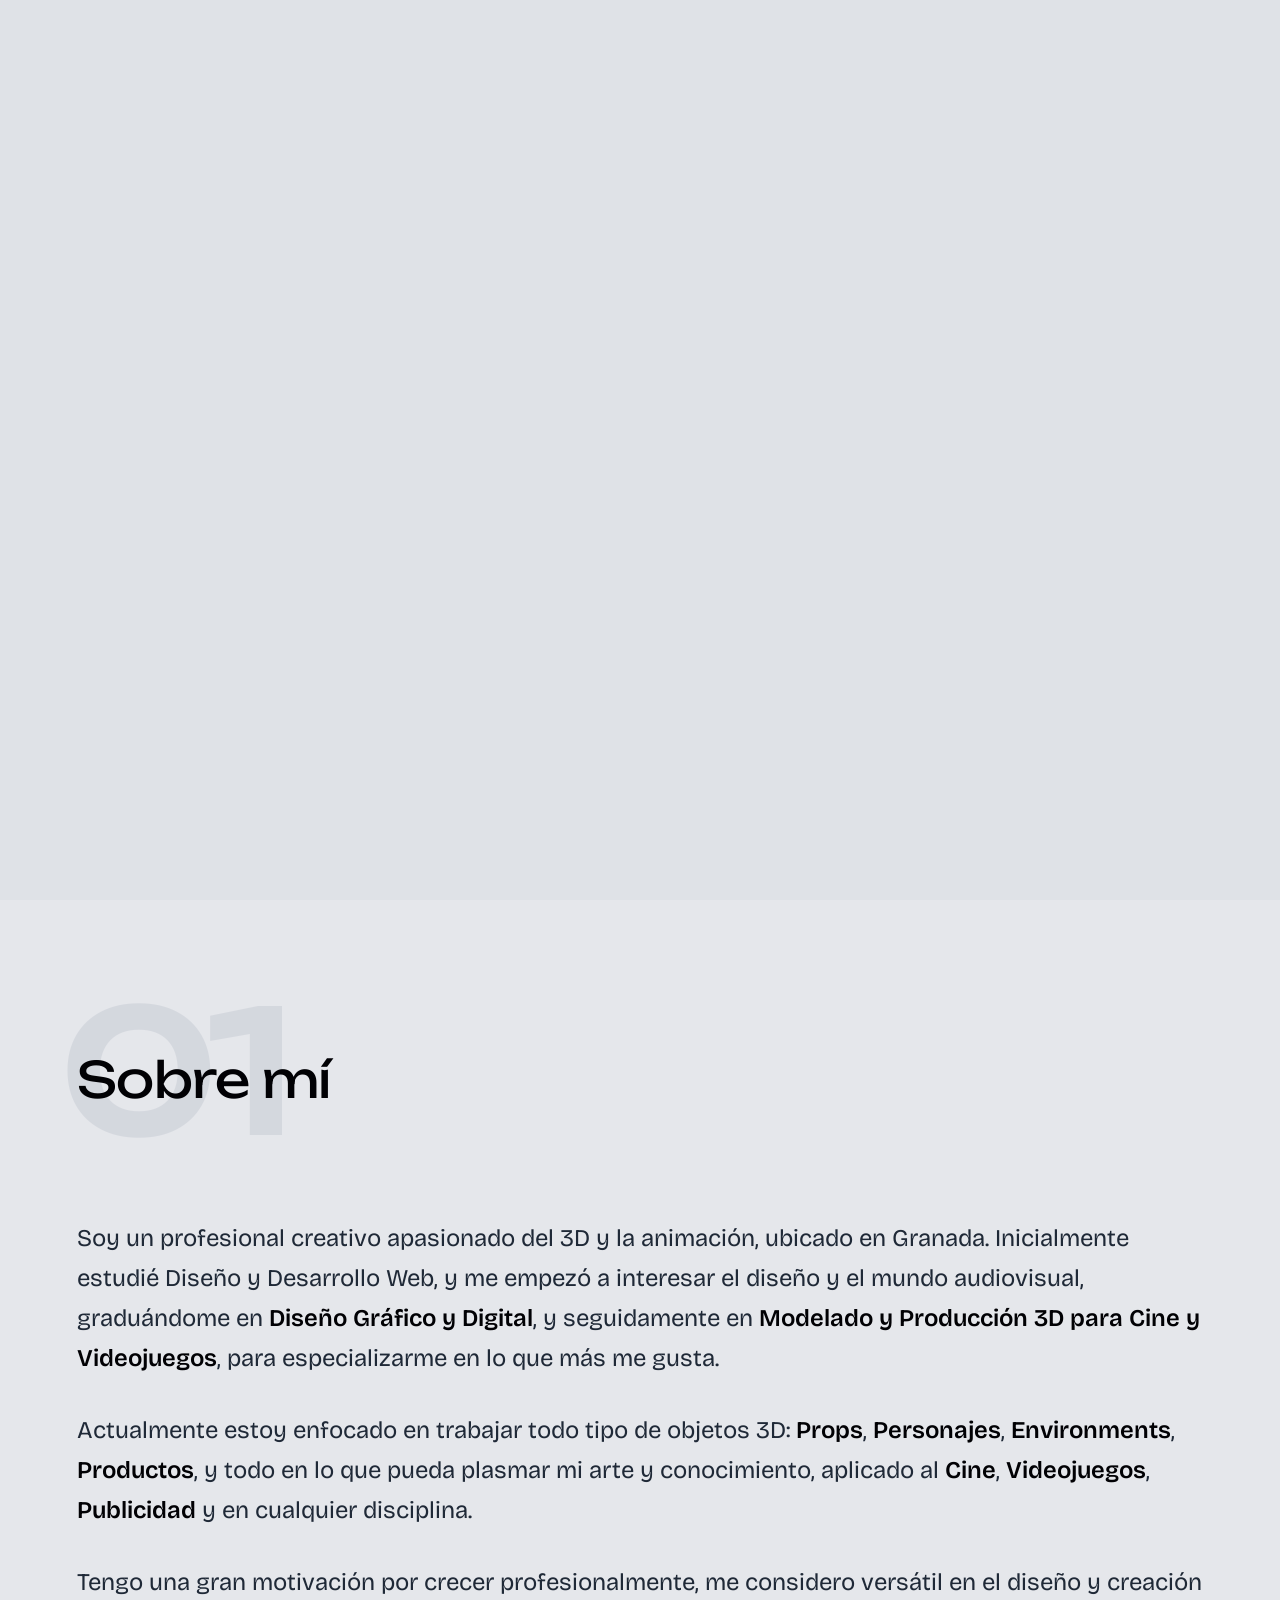
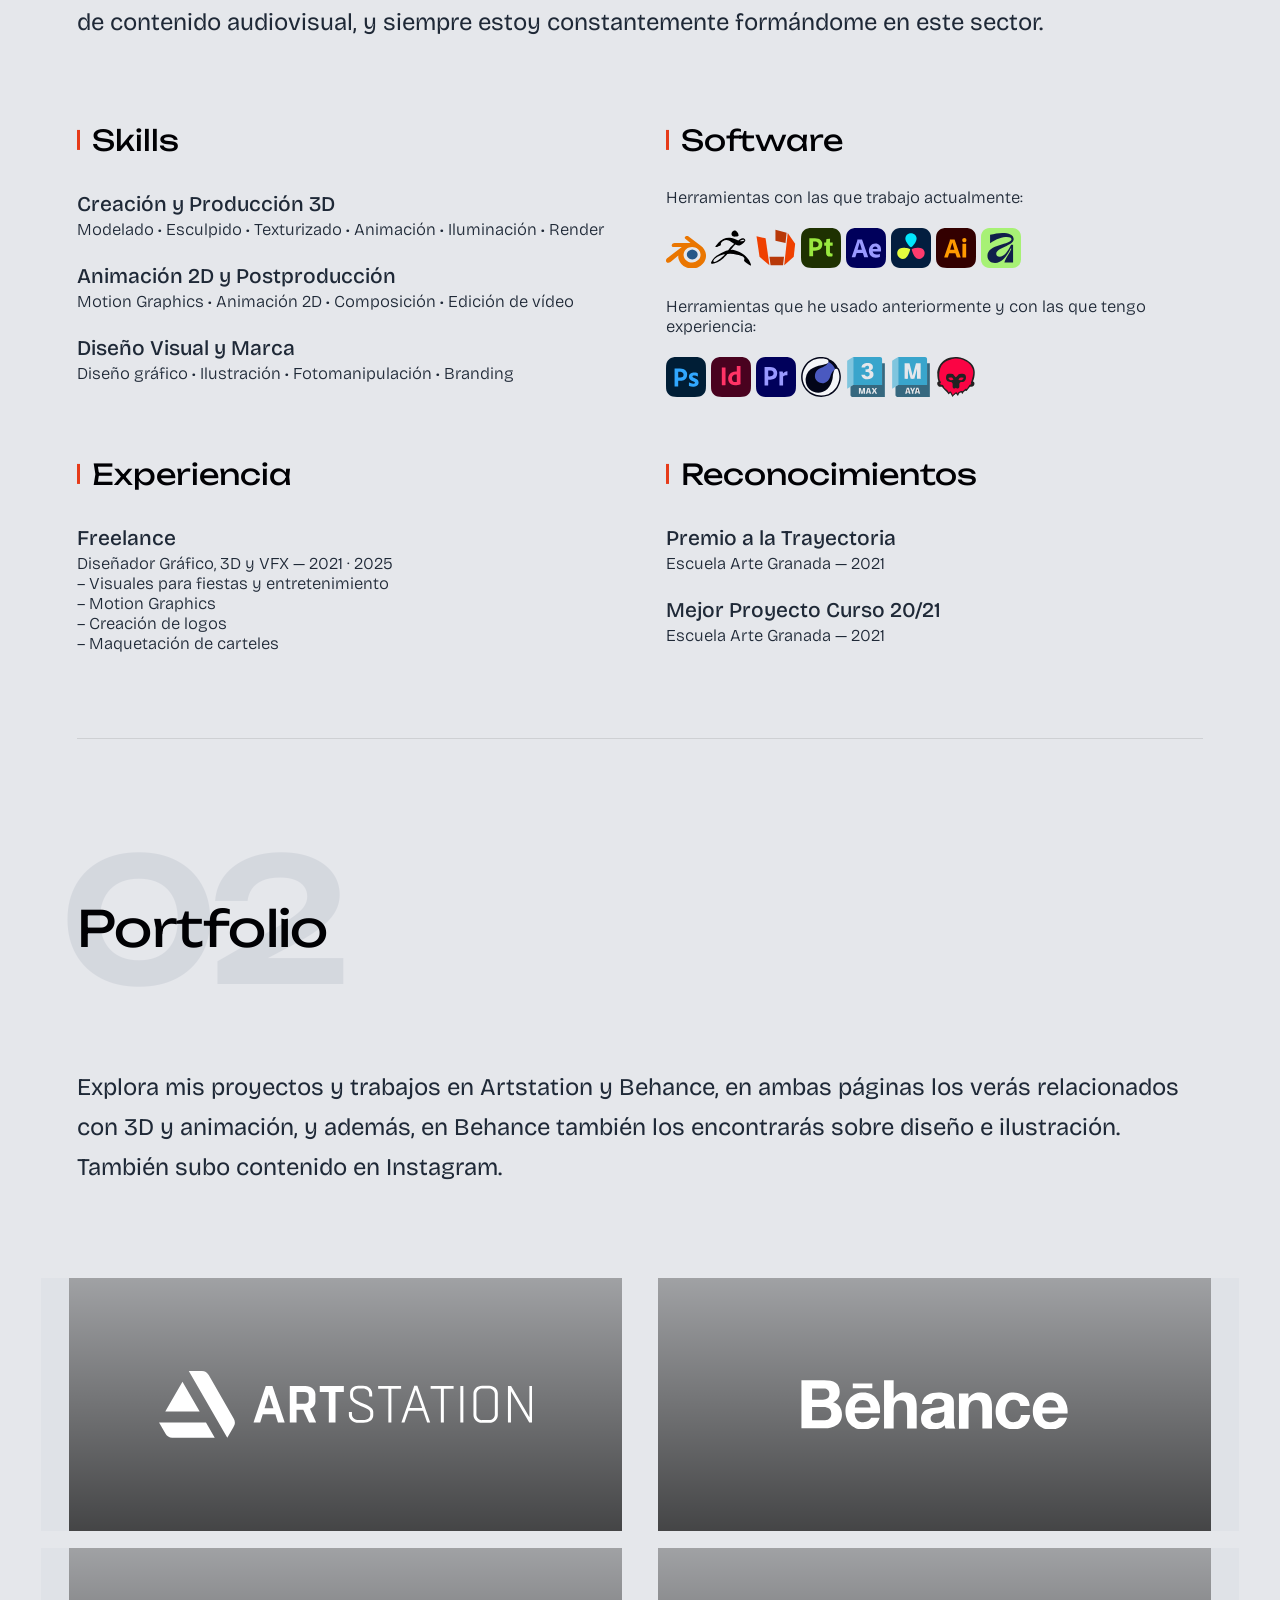
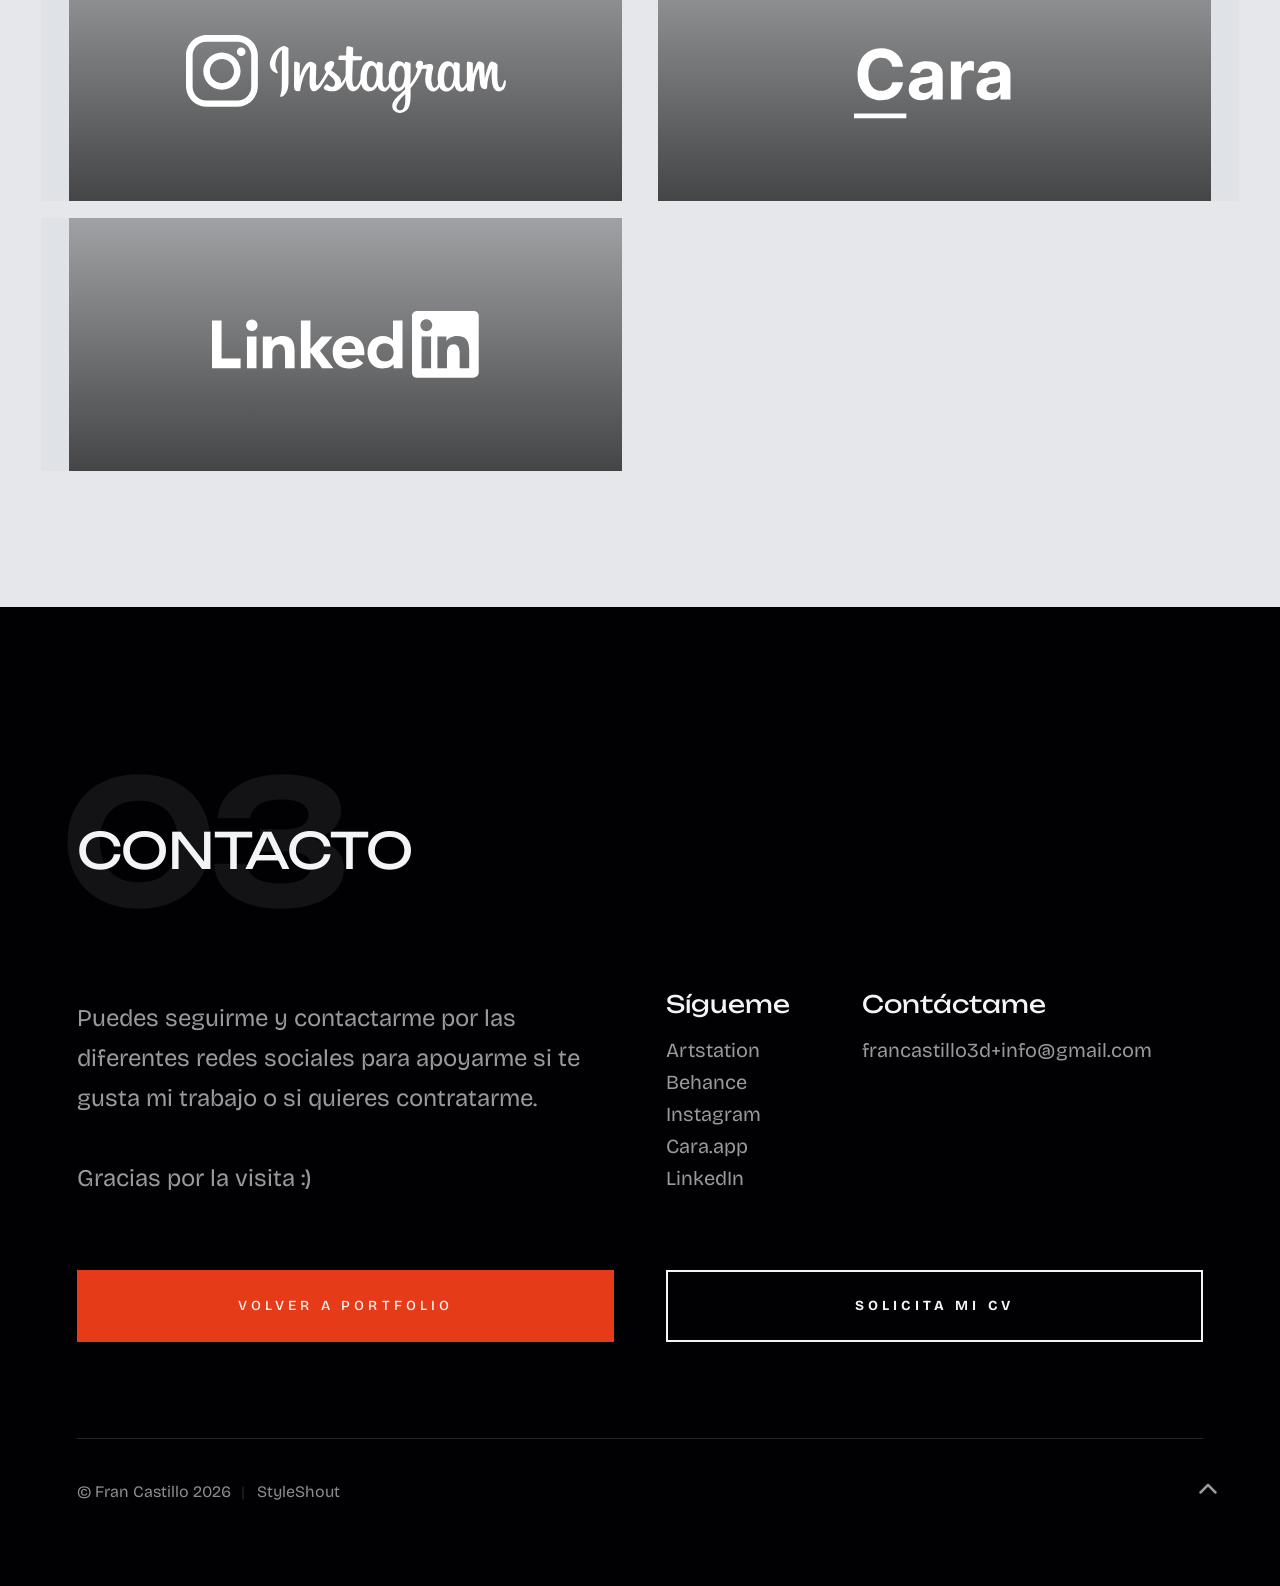
<file: index.html>
<!DOCTYPE html>
<html lang="es" class="no-js" >
<head>

    <!--- basic page needs
    ================================================== -->
    <meta charset="utf-8">
    <meta name="viewport" content="width=device-width, initial-scale=1">
    <title>Fran Castillo - Artista Digital</title>

    <script>
        document.documentElement.classList.remove('no-js');
        document.documentElement.classList.add('js');
    </script>

    <!-- CSS
    ================================================== -->
    <link rel="stylesheet" href="css/vendor.css">
    <link rel="stylesheet" href="css/styles.css">

    <!-- favicons
    ================================================== -->
    <link rel="icon" type="image/x-icon" href="assets/icons/favicon.ico">
    <link rel="icon" type="image/png" sizes="192x192" href="assets/icons/android-chrome-192x192.png">
    <link rel="icon" type="image/png" sizes="512x512" href="assets/icons/android-chrome-512x512.png">
    <link rel="icon" type="image/png" sizes="32x32" href="assets/icons/favicon-32x32.png">
    <link rel="icon" type="image/png" sizes="16x16" href="assets/icons/favicon-16x16.png">
    <link rel="apple-touch-icon" sizes="180x180" href="assets/icons/apple-touch-icon.png">

</head>


<body id="top">

    
    <!-- preloader
    ================================================== -->
    <div id="preloader">
        <div id="loader" class="dots-fade">
            <div></div>
            <div></div>
            <div></div>
        </div>
    </div>


    <!-- page wrap
    ================================================== -->
    <div id="page" class="s-pagewrap">


        <!-- # site header 
        ================================================== -->
        <header class="s-header">
            <div class="row s-header__inner">

                <div class="s-header__block">
                    <div class="s-header__logo">
                        <a class="logo smoothscroll" href="#intro">
                            <img src="assets/media/francastillo-logo.svg" alt="Homepage">
                        </a>
                    </div>

                    <a class="s-header__menu-toggle" href="#0"><span>MENU</span></a>
                </div> <!-- end s-header__block -->

                <nav class="s-header__nav">    
                    <ul class="s-header__menu-links">
                        <li class="current"><a class="smoothscroll" href="#intro">INICIO</a></li>
                        <li><a class="smoothscroll" href="#about">SOBRE MÍ</a></li>
                        <li><a class="smoothscroll" href="#works">PORTFOLIO</a></li>
                        <li><a class="smoothscroll" href="#footer">CONTACTO</a></li>
                    </ul> <!-- s-header__menu-links -->
                    
                </nav> <!-- end s-header__nav -->

            </div> <!-- end s-header__inner -->
        </header> <!-- end s-header -->


        <!-- # intro
        ================================================== -->
        <section id="intro" class="s-intro target-section">

            <div class="row s-intro__content width-sixteen-col">
                <div class="column lg-12 s-intro__content-inner grid-block grid-16">
                    
                    <div class="s-intro__content-text">

                        <div class="s-intro__content-pretitle text-pretitle">BIENVENID&#64;</div>
                        <h1 class="s-intro__content-title">
                        Soy Fran Castillo, <br>
                        Diseñador & Artista 3D <br>
                        </h1>                            

                        <div class="s-intro__content-btns">
                            <a class="smoothscroll btn" href="#about">SOBRE MÍ</a>
                            <a class="smoothscroll btn btn--stroke" href="#footer">CONTACTA CONMIGO</a>
                        </div> <!-- s-intro__content-btns -->   

                    </div> <!-- s-intro__content-text -->                     
                    
                </div> <!-- s-intro__content-inner -->  
            </div> <!-- s-intro__content -->

            <ul class="s-intro__social social-list">
                <li>
                    <a href="https://www.artstation.com/francastillo" target="_blank" rel="noopener noreferrer">
                        <svg viewBox="0 0 512 452" version="1.1" xmlns="http://www.w3.org/2000/svg" xmlns:xlink="http://www.w3.org/1999/xlink" xml:space="preserve" xmlns:serif="http://www.serif.com/" style="fill-rule:evenodd;clip-rule:evenodd;stroke-linejoin:round;stroke-miterlimit:2;">
                            <title>Artstation</title>
                            <g id="artstation-b" transform="matrix(1.00758,0,0,1.00758,-2.01515,-32.2424)">
                                <path d="M2,377.4L45,451.7C53.713,469.019 71.513,479.994 90.9,480L376.3,480L317.1,377.4L2,377.4ZM501.8,350L335.6,59.3C326.695,42.525 309.191,32 290.2,32L201.8,32L459.1,479.6L499.8,409.1C501.7,405.9 520.8,379.4 501.8,350ZM275,304.5L159.5,104.5L44,304.5L275,304.5Z" style="fill-rule:nonzero;"/>
                            </g>
                        </svg>
                        <span class="u-screen-reader-text">Artstation</span>
                    </a>
                </li>
                <li>
                    <a href="https://www.behance.net/francastilloart" target="_blank" rel="noopener noreferrer">
                        <svg viewBox="0 0 512 322" version="1.1" xmlns="http://www.w3.org/2000/svg" xmlns:xlink="http://www.w3.org/1999/xlink" xml:space="preserve" xmlns:serif="http://www.serif.com/" style="fill-rule:evenodd;clip-rule:evenodd;stroke-linejoin:round;stroke-miterlimit:2;">
                            <title>Behance</title>
                            <g id="behance-b" transform="matrix(3.47126,0,0,3.47126,3.55271e-14,-1.11775)">
                                <path d="M42.9,0.322C47.157,0.322 51.087,0.65 54.69,1.632C58.292,2.287 61.239,3.597 63.859,5.234C66.479,6.872 68.444,9.164 69.754,12.112C71.064,15.059 71.719,18.661 71.719,22.591C71.719,27.176 70.736,31.106 68.444,34.053C66.479,37 63.204,39.62 59.274,41.585C64.842,43.223 69.099,46.17 71.719,50.1C74.339,54.03 75.976,58.942 75.976,64.509C75.976,69.094 74.994,73.024 73.356,76.299C71.719,79.574 69.099,82.521 66.152,84.486C63.204,86.451 59.602,88.088 55.672,89.071C51.742,90.053 47.812,90.708 43.883,90.708L0,90.708L0,0.322L42.9,0.322ZM40.28,37C43.883,37 46.83,36.018 49.122,34.381C51.415,32.743 52.397,29.796 52.397,26.193C52.397,24.228 52.07,22.264 51.415,20.954C50.76,19.644 49.777,18.661 48.467,17.679C47.157,17.024 45.848,16.369 44.21,16.041C42.573,15.714 40.935,15.714 38.97,15.714L19.976,15.714L19.976,37L40.28,37ZM41.263,75.644C43.228,75.644 45.193,75.316 46.83,74.989C48.467,74.661 50.105,74.006 51.415,73.024C52.725,72.041 53.707,71.059 54.69,69.422C55.345,67.784 56,65.819 56,63.527C56,58.942 54.69,55.667 52.07,53.375C49.45,51.41 45.848,50.427 41.59,50.427L19.976,50.427L19.976,75.644L41.263,75.644ZM104.468,75.316C107.088,77.936 111.018,79.246 116.257,79.246C119.86,79.246 123.135,78.264 125.754,76.626C128.373,74.661 130.011,72.696 130.667,70.731L146.713,70.731C144.094,78.591 140.164,84.158 134.924,87.761C129.684,91.036 123.462,93 115.93,93C110.69,93 106.105,92.018 101.848,90.381C97.59,88.743 94.315,86.451 91.368,83.176C88.421,80.229 86.128,76.626 84.818,72.369C83.181,68.112 82.526,63.527 82.526,58.287C82.526,53.375 83.181,48.79 84.818,44.533C86.456,40.275 88.748,36.673 91.695,33.398C94.643,30.451 98.245,27.831 102.175,26.193C106.433,24.556 110.69,23.574 115.93,23.574C121.497,23.574 126.409,24.556 130.667,26.848C134.924,29.141 138.199,31.761 140.819,35.691C143.439,39.293 145.404,43.55 146.713,48.135C147.368,52.72 147.696,57.305 147.368,62.544L99.883,62.544C99.883,67.784 101.848,72.696 104.468,75.316ZM125.099,40.93C122.807,38.638 119.205,37.328 114.947,37.328C112,37.328 109.708,37.983 107.743,38.965C105.778,39.948 104.468,41.258 103.158,42.568C101.848,43.878 101.193,45.515 100.866,47.152C100.538,48.79 100.211,50.1 100.211,51.41L129.684,51.41C129.029,46.497 127.392,43.223 125.099,40.93ZM96.28,6.544L132.959,6.544L132.959,15.386L96.28,15.386L96.28,6.544Z"/>
                            </g>
                        </svg>
                        <span class="u-screen-reader-text">Behance</span>
                    </a>
                </li>
                <li>
                    <a href="https://www.instagram.com/francastilloart/" target="_blank" rel="noopener noreferrer">
                        <svg viewBox="0 0 512 512" version="1.1" xmlns="http://www.w3.org/2000/svg" xmlns:xlink="http://www.w3.org/1999/xlink" xml:space="preserve" xmlns:serif="http://www.serif.com/" style="fill-rule:evenodd;clip-rule:evenodd;stroke-linejoin:round;stroke-miterlimit:2;">
                            <title>Instagram</title>
                            <g id="instagram-b" transform="matrix(6.82667,0,0,6.82667,-85.3333,-85.3333)">
                                <path d="M33.333,12.5C21.846,12.5 12.5,21.846 12.5,33.333L12.5,66.667C12.5,78.154 21.846,87.5 33.333,87.5L66.667,87.5C78.154,87.5 87.5,78.154 87.5,66.667L87.5,33.333C87.5,21.846 78.154,12.5 66.667,12.5L33.333,12.5ZM33.333,20.833L66.667,20.833C73.558,20.833 79.167,26.442 79.167,33.333L79.167,66.667C79.167,73.558 73.558,79.167 66.667,79.167L33.333,79.167C26.442,79.167 20.833,73.558 20.833,66.667L20.833,33.333C20.833,26.442 26.442,20.833 33.333,20.833ZM70.833,25C68.548,25 66.667,26.881 66.667,29.167C66.667,31.452 68.548,33.333 70.833,33.333C73.119,33.333 75,31.452 75,29.167C75,26.881 73.119,25 70.833,25ZM50,29.167C38.513,29.167 29.167,38.513 29.167,50C29.167,61.488 38.513,70.833 50,70.833C61.488,70.833 70.833,61.488 70.833,50C70.833,38.513 61.488,29.167 50,29.167ZM50,37.5C56.892,37.5 62.5,43.108 62.5,50C62.5,56.892 56.892,62.5 50,62.5C43.108,62.5 37.5,56.892 37.5,50C37.5,43.108 43.108,37.5 50,37.5Z" style="fill-rule:nonzero;"/>
                            </g>
                        </svg>
                        <span class="u-screen-reader-text">Instagram</span>
                    </a>
                </li>
                <li>
                    <a href="https://cara.app/francastillo" target="_blank" rel="noopener noreferrer">
                        <svg viewBox="0 0 512 512" version="1.1" xmlns="http://www.w3.org/2000/svg" xmlns:xlink="http://www.w3.org/1999/xlink" xml:space="preserve" xmlns:serif="http://www.serif.com/" style="fill-rule:evenodd;clip-rule:evenodd;stroke-linejoin:round;stroke-miterlimit:2;">
                            <title>Cara</title>
                            <path id="cara-s" d="M408.233,0C465.542,0 512,46.458 512,103.767L512,408.233C512,465.542 465.542,512 408.233,512L103.767,512C46.458,512 0,465.542 0,408.233L0,103.767C0,46.458 46.458,0 103.767,0L408.233,0ZM336.928,206.273L380.271,147.956C311.433,93.335 206.289,96.756 145.761,164.939C125.701,187.535 112.804,217.015 111.315,252.774C109.244,302.525 131.591,348.601 166.429,373.333C232.326,420.112 321.044,408.824 384.282,364.477L345.538,302.72C299.036,338.888 213.657,335.441 207.757,263.106C201.855,190.773 281.815,170.105 336.928,206.273Z"/>
                        </svg>
                        <span class="u-screen-reader-text">Cara</span>
                    </a>
                </li>
                <li>
                    <a href="https://www.linkedin.com/in/francastillo7" target="_blank" rel="noopener noreferrer">
                        <svg viewBox="0 0 512 512" version="1.1" xmlns="http://www.w3.org/2000/svg" xmlns:xlink="http://www.w3.org/1999/xlink" xml:space="preserve" xmlns:serif="http://www.serif.com/" style="fill-rule:evenodd;clip-rule:evenodd;stroke-linejoin:round;stroke-miterlimit:2;">
                            <title>LinkedIn</title>
                            <g id="linkedin-b" transform="matrix(1.14286,0,0,1.14286,2.13163e-14,-5.68434e-14)">
                                <path d="M100.3,448L7.4,448L7.4,148.9L100.3,148.9L100.3,448ZM53.8,108.1C24.1,108.1 0,83.5 0,53.8C-0,24.286 24.286,0 53.8,0C83.314,-0 107.6,24.286 107.6,53.8C107.6,83.5 83.5,108.1 53.8,108.1ZM448,448L355.2,448L355.2,302.4C355.2,267.7 354.5,223.2 306.9,223.2C258.6,223.2 251.2,260.9 251.2,299.9L251.2,448L158.4,448L158.4,148.9L247.5,148.9L247.5,189.7L248.8,189.7C261.2,166.2 291.5,141.4 336.7,141.4C430.7,141.4 448,203.3 448,283.7L448,448Z" style="fill-rule:nonzero;"/>
                            </g>
                        </svg>
                        <span class="u-screen-reader-text">LinkedIn</span>
                    </a>
                </li>
            </ul> <!-- end s-intro__social -->

            <div class="s-intro__content-media">
                <img src="assets/media/francastillo-intro-bg.webp" srcset="assets/media/francastillo-intro-bg.webp 1x, assets/media/francastillo-intro-bg.webp 2x" alt="">
                <!--<video autoplay loop muted playsinline loading="lazy"><source src="" type="video/mp4"></video>-->
            </div> <!-- s-intro__content-media -->                

            <div class="s-intro__btn-download">
                <a class="smoothscroll btn btn--stroke" href="#works">MIS TRABAJOS</a>
            </div> <!-- end s-intro__btn-download -->
            
            <div class="s-intro__scroll-down">
                <a href="#about" class="smoothscroll">
                    <div class="scroll-icon">
                        <svg xmlns="http://www.w3.org/2000/svg" viewBox="0 0 512 512"><path d="M233.4 406.6c12.5 12.5 32.8 12.5 45.3 0l192-192c12.5-12.5 12.5-32.8 0-45.3s-32.8-12.5-45.3 0L256 338.7 86.6 169.4c-12.5-12.5-32.8-12.5-45.3 0s-12.5 32.8 0 45.3l192 192z"/></svg>
                    </div>
                    <span class="scroll-text u-screen-reader-text">DESPLAZAR</span>
                </a>
            </div> <!-- s-intro__scroll-down -->

        </section> <!-- end s-intro -->


        <!-- # about
        ================================================== -->
        <section id="about" class="s-about target-section">

            <div class="row s-about__content">
                <div class="column xl-12">    
                    
                    <div class="section-header" data-num="01">
                        <h2 class="text-display-title">Sobre mí</h2>
                    </div> <!-- end section-header -->

                    <p class="attention-getter">
                    Soy un profesional creativo apasionado del 3D y la animación, ubicado en Granada. Inicialmente estudié Diseño y Desarrollo Web, y me empezó a interesar el diseño y el mundo audiovisual, graduándome en <strong>Diseño Gráfico y Digital</strong>, y seguidamente en <strong>Modelado y Producción 3D para Cine y Videojuegos</strong>, para especializarme en lo que más me gusta.
                    </p>

                    <p class="attention-getter">
                    Actualmente estoy enfocado en trabajar todo tipo de objetos 3D: <strong>Props</strong>, <strong>Personajes</strong>, <strong>Environments</strong>, <strong>Productos</strong>, y todo en lo que pueda plasmar mi arte y conocimiento, aplicado al <strong>Cine</strong>, <strong>Videojuegos</strong>, <strong>Publicidad</strong> y en cualquier disciplina.
                    </p>

                    <p class="attention-getter">
                    Tengo una gran motivación por crecer profesionalmente, me considero versátil en el diseño y creación de contenido audiovisual, y siempre estoy constantemente formándome en este sector.
                    </p>

                    <hr style="margin: 0;border: none; height: 50px; background-color: transparent;">

                    <!--DIV SKILLS Y SOFTWARE-->
                    <div class="grid-list-items s-about__blocks">

                        <div class="grid-list-items__item s-about__block">
                            <h4 class="s-about__block-title">Skills</h4>
                            <ul class="s-about__list">
                                <li>
                                    Creación y Producción 3D
                                    <span>Modelado &#8226; Esculpido &#8226; Texturizado &#8226; Animación &#8226; Iluminación &#8226; Render</span>
                                </li>
                                <li>
                                    Animación 2D y Postproducción
                                    <span>Motion Graphics &#8226; Animación 2D &#8226; Composición &#8226; Edición de vídeo</span>
                                </li>
                                <li>
                                    Diseño Visual y Marca
                                    <span>Diseño gráfico &#8226; Ilustración &#8226; Fotomanipulación &#8226; Branding</span>
                                </li>
                                
                            </ul>
                        </div> <!--end s-about__block -->

                        <div class="grid-list-items__item s-about__block">
                            <h4 class="s-about__block-title">Software</h4>
                            <ul class="s-about__list">
                                <li>
                                    <span>Herramientas con las que trabajo actualmente:</span>
                                </li>
                                <li>
                                    <!-- BLENDER SVG -->
                                    <a href="https://www.blender.org/" target="_blank" rel="noopener noreferrer" style="cursor: help;">
                                        <svg  width="40px" id="Layer_1" data-name="Layer 1" xmlns="http://www.w3.org/2000/svg" viewBox="0 0 499.77 405.98"><title>Blender — The GOAT 𓃵</title><defs>
                                        <style>
                                            .cls-1{fill:var(--color-svg-light);transition: all 0.3s;}
                                            svg:hover .cls-2, svg:hover .cls-3{fill:var(--color-svg-dark);transition: all 0.3s;}
                                            .cls-2{fill:#265787;transition: all 0.3s;}
                                            .cls-3{fill:#ea7600;transition: all 0.3s;}
                                        </style></defs>
                                        <path class="cls-1" d="M196.49,225.35c1.82-32.49,17.73-61.11,41.73-81.4,23.54-19.92,55.22-32.1,89.78-32.1S394.21,124,417.77,144c24,20.29,39.89,48.91,41.73,81.37,1.82,33.38-11.6,64.39-35.14,87.37-24,23.38-58.13,38.06-96.36,38.06s-72.43-14.68-96.41-38.06C208,289.71,194.66,258.7,196.49,225.35Z"/>
                                        <path class="cls-2" d="M260.53,228.27c.93-16.67,9.1-31.36,21.41-41.77a72.65,72.65,0,0,1,92.13,0c12.3,10.41,20.47,25.1,21.41,41.75.93,17.13-6,33-18,44.83-12.31,12-29.83,19.53-49.44,19.53s-37.16-7.53-49.47-19.53C266.45,261.29,259.59,245.38,260.53,228.27Z"/>
                                        <path class="cls-3" d="M153.08,262c.11,6.52,2.19,19.2,5.31,29.1a153.58,153.58,0,0,0,33.16,57.42,171.34,171.34,0,0,0,58,41.67A189.71,189.71,0,0,0,402,389.88,172.65,172.65,0,0,0,460,348a154.79,154.79,0,0,0,33.15-57.53,145.39,145.39,0,0,0,6.24-32.11,146.87,146.87,0,0,0-1-31.9,148.49,148.49,0,0,0-21.15-57.87,161.49,161.49,0,0,0-38.58-42.53l0,0L282.5,6.2c-.14-.11-.26-.22-.41-.32-10.24-7.86-27.47-7.83-38.73,0s-12.69,21.14-2.56,29.46l0,0,65.11,53-198.46.21h-.27C90.74,88.61,75,99.37,71.85,113c-3.21,13.86,7.93,25.36,25,25.42l0,.06,100.6-.19L17.9,276l-.69.51C.28,289.52-5.2,311.08,5.47,324.73c10.82,13.87,33.84,13.9,51,.08l98-80.18A152.15,152.15,0,0,0,153.08,262ZM404.82,298.2c-20.18,20.56-48.44,32.22-79,32.28s-58.89-11.5-79.07-32a93.92,93.92,0,0,1-21.58-33.78,87.69,87.69,0,0,1-5-37.74A89.11,89.11,0,0,1,231,191.39a98,98,0,0,1,24-28.55c19.62-16,44.6-24.65,70.73-24.68s51.12,8.54,70.76,24.48a97.5,97.5,0,0,1,24,28.46,89.19,89.19,0,0,1,10.86,35.52,87.81,87.81,0,0,1-5,37.72A94.33,94.33,0,0,1,404.82,298.2Z"/></svg>
                                    </a>

                                    <!-- ZBRUSH SVG -->
                                    <a href="https://www.maxon.net/zbrush" target="_blank" rel="noopener noreferrer" style="cursor: help;">
                                        <svg width="40px"  viewBox="0 0 280 280" version="1.1" xmlns="http://www.w3.org/2000/svg" xmlns:xlink="http://www.w3.org/1999/xlink" xml:space="preserve" xmlns:serif="http://www.serif.com/" style="fill-rule:evenodd;clip-rule:evenodd;stroke-linejoin:round;stroke-miterlimit:2;"><title>ZBrush — Esculpido digital</title>
                                        <style>
                                            .cls-zbrush{fill:black;transition: all 0.3s;}
                                            svg:hover .cls-zbrush{fill:var(--color-svg-dark);transition: all 0.3s;}
                                        </style>
                                        <g transform="matrix(0.350686,0,0,0.350686,-0.274326,-0.274148)">
                                        <path class="cls-zbrush" d="M410.891,130.092C407.842,114.83 411.734,99.009 422.289,82.628C434.772,62.916 449.48,52.098 466.414,49.872C488.345,47.377 508.605,59.03 527.48,84.294C544.967,107.884 552.744,130.092 550.802,150.356C550.517,162.569 532.484,170.061 496.673,172.556C468.633,174.783 448.373,172.003 435.316,163.952C421.72,155.908 413.669,144.531 410.891,130.092ZM797.838,747.709C795.897,751.862 788.97,751.311 777.02,746.038C756.761,736.325 734.278,721.609 709.02,701.62C680.98,679.42 664.597,661.933 660.159,649.159C659.33,646.105 659.612,642.227 661.272,637.23L666.553,623.067C670.155,610.025 665.433,596.983 652.391,583.925C646.012,577.545 637.406,571.444 626.852,565.608C602.155,552.566 566.62,541.466 519.711,532.577C471.127,523.419 424.783,518.145 380.644,517.039L327.07,519.817C312.914,536.191 299.319,551.453 286.262,565.608C275.162,577.269 264.345,588.094 253.791,598.088C211.323,636.117 169.97,664.987 129.439,684.969C74.198,711.897 32.839,719.667 4.803,707.73C1.195,705.234 0.083,701.073 1.195,695.239L6.192,679.695C25.345,638.059 56.711,600.03 99.737,565.606C103.345,562.559 107.23,559.78 110.837,557.009C144.981,531.745 191.056,505.1 249.075,477.619C287.097,461.245 318.47,450.42 342.897,445.147L365.934,413.22C375.092,401.844 384.803,391.019 394.522,380.741C415.339,358.256 436.705,337.445 459.203,318.845C461.139,318.009 461.422,316.903 460.302,315.514C448.927,309.134 430.331,297.189 405.077,279.703C383.414,264.995 366.487,254.723 354.266,249.166C315.967,231.962 276.825,236.959 236.584,264.159C212.428,280.256 199.384,298.027 197.997,317.456L196.606,341.33C197.997,347.986 176.625,359.092 132.769,374.636C124.717,377.133 118.055,379.352 112.503,380.739C102.784,382.681 96.122,382.966 92.797,381.292L91.684,380.739L88.636,378.797C84.745,371.028 103.069,344.377 143.317,298.578C146.095,295.467 148.902,292.447 151.723,289.469L151.817,289.348L151.909,289.286C224.778,212.637 310.719,182.973 409.508,200.595C436.706,205.316 481.689,221.967 544.697,250.284C551.623,243.339 563.573,235.017 579.948,225.575C600.767,213.645 617.97,207.252 631.02,206.983C659.616,206.7 677.648,217.523 685.148,240.009C689.586,253.619 679.591,272.772 654.895,297.473C629.362,323.566 605.206,339.941 582.445,346.595C553.85,355.208 522.761,350.209 489.73,332.172C475.028,343.548 458.37,359.93 440.323,380.741C439.494,381.577 438.658,382.683 437.828,383.519L395.086,434.597L394.527,438.198L423.95,437.094C445.045,437.653 466.417,441.253 488.348,448.194C548.033,467.347 597.992,490.936 638.233,518.98C657.386,532.575 676,548.127 693.478,565.606C711.519,583.923 729.005,604.466 745.38,626.95C759.827,646.947 772.033,667.198 782.297,687.464C796.733,715.784 801.998,735.766 797.838,747.709ZM579.113,261.389C584.386,265.55 596.875,267.222 617.142,266.386C639.619,265.55 654.894,261.113 663.492,252.506C667.661,248.339 667.661,244.178 662.939,240.294C657.666,235.573 647.953,234.467 634.075,236.403C622.138,238.345 609.366,242.506 595.492,248.9C581.891,255.28 576.334,259.447 579.113,261.389ZM276.273,527.303L269.888,526.475C250.734,530.366 232.97,534.803 216.597,539.808C193.561,547.294 172.181,555.898 152.477,565.609C136.655,573.109 121.939,581.439 108.344,590.314C65.034,618.348 45.052,645.561 48.659,671.922L52.827,676.642C64.203,684.142 86.688,678.306 119.995,659.155C165.248,632.794 205.766,601.703 241.577,565.609C253.514,553.395 265.167,540.63 276.273,527.303Z" style="fill-rule:nonzero;"/></g></svg>
                                    </a>

                                    <!-- RIZOM SVG -->
                                    <a href="https://www.rizom-lab.com/" target="_blank" rel="noopener noreferrer" style="cursor: help;">
                                        <svg width="40px"  viewBox="0 0 280 280" version="1.1" xmlns="http://www.w3.org/2000/svg" xmlns:xlink="http://www.w3.org/1999/xlink" xml:space="preserve" xmlns:serif="http://www.serif.com/" style="fill-rule:evenodd;clip-rule:evenodd;stroke-linejoin:round;stroke-miterlimit:2;"><title>RizomUV — Mapeado UV</title>
                                        <style>
                                            svg:hover .cls-1-rizom, svg:hover .cls-2-rizom, svg:hover .cls-3-rizom, svg:hover .cls-4-rizom{fill:var(--color-svg-dark);transition: all 0.3s;}
                                            .cls-1-rizom, .cls-4-rizom{fill:rgb(239,64,0);transition: all 0.3s;}
                                            .cls-2-rizom, .cls-3-rizom{fill:rgb(184,56,8);transition: all 0.3s;}
                                        </style>
                                        <g>
                                        <path class="cls-1-rizom" d="M3.505,57.29L24.748,201.304L93.995,261.52L67.065,72.009L3.505,57.29Z"/>
                                        <path class="cls-2-rizom" d="M93.995,201.806L196.026,201.806L189.168,261.52L102.024,261.52L93.995,201.806Z"/>
                                        <path class="cls-3-rizom" d="M135.978,11.627L135.978,88.401L206.564,104.459L214.09,34.04L135.978,11.627Z"/>
                                        <path class="cls-4-rizom" d="M222.119,34.542L197.396,261.52L264.27,201.806L274.138,110.146L222.119,34.542Z"/></g></svg>
                                    </a>

                                    <!-- PAINTER SVG -->
                                    <a href="https://www.adobe.com/es/products/substance3d/apps/painter.html" target="_blank" rel="noopener noreferrer" style="cursor: help;">
                                        <svg width="40px"  viewBox="0 0 280 280" version="1.1" xmlns="http://www.w3.org/2000/svg" xmlns:xlink="http://www.w3.org/1999/xlink" xml:space="preserve" xmlns:serif="http://www.serif.com/" style="fill-rule:evenodd;clip-rule:evenodd;stroke-linejoin:round;stroke-miterlimit:2;"><title>Substance 3D Painter — Bake y texturizado</title>
                                        <style>
                                            svg:hover .cls-1-painter {fill:var(--color-svg-dark);transition: all 0.3s;}
                                            svg:hover .cls-2-painter, svg:hover .cls-3-painter {fill:var(--color-svg-light);transition: all 0.3s;}
                                            .cls-1-painter {fill:#1e3101;transition: all 0.3s;}
                                            .cls-2-painter, .cls-3-painter{fill:#99e83f;transition: all 0.3s;}
                                        </style>
                                        <g transform="matrix(0.769996,0,0,0.769996,32.5677,32.2006)"><g transform="matrix(0.519483,0,0,0.519483,-68.2703,-67.7933)">
                                        <path class="cls-1-painter" d="M50,303.333C50,214.658 50,170.321 67.257,136.451C82.437,106.659 106.659,82.437 136.451,67.257C170.321,50 214.658,50 303.333,50L496.668,50C585.343,50 629.68,50 663.547,67.257C693.34,82.437 717.563,106.659 732.742,136.451C750,170.321 750,214.658 750,303.333L750,496.668C750,585.343 750,629.68 732.742,663.547C717.563,693.34 693.34,717.563 663.547,732.742C629.68,750 585.343,750 496.668,750L303.333,750C214.658,750 170.321,750 136.451,732.742C106.659,717.563 82.437,693.34 67.257,663.547C50,629.68 50,585.343 50,496.668L50,303.333Z" style="fill-rule:nonzero;"/></g><g transform="matrix(0.727771,0,0,0.727771,-47.3917,-41.5898)">
                                        <path class="cls-2-painter" d="M110.85,350.39L110.85,130.71C110.85,129.11 111.53,128.31 112.91,128.31C116.57,128.31 120.923,128.253 125.97,128.14C131.017,128.027 136.46,127.91 142.3,127.79L160.87,127.45C167.403,127.33 173.877,127.27 180.29,127.27C197.71,127.27 212.377,129.45 224.29,133.81C235.046,137.441 244.856,143.431 253,151.34C259.904,158.194 265.241,166.465 268.64,175.58C271.859,184.449 273.49,193.815 273.46,203.25C273.46,221.59 269.22,236.717 260.74,248.63C252.205,260.603 240.204,269.678 226.36,274.63C210.93,280.181 194.627,282.918 178.23,282.71C173.183,282.71 169.63,282.65 167.57,282.53C165.51,282.42 162.41,282.36 158.29,282.36L158.29,350.09C158.497,351.573 157.452,352.965 155.97,353.18C155.715,353.22 155.455,353.22 155.2,353.18L113.25,353.18C111.65,353.14 110.85,352.23 110.85,350.39ZM158.29,169.56L158.29,240.73C161.263,240.963 164.013,241.077 166.54,241.07L177.88,241.07C186.201,241.19 194.491,240.03 202.46,237.63C209.271,235.607 215.36,231.671 220,226.29C224.467,221.023 226.7,213.69 226.7,204.29C226.873,197.642 225.138,191.082 221.7,185.39C218.073,179.877 212.834,175.613 206.7,173.18C198.71,170.079 190.176,168.62 181.61,168.89C176.11,168.89 171.24,168.947 167,169.06C162.76,169.173 159.837,169.343 158.23,169.57L158.29,169.56Z" style="fill-rule:nonzero;"/></g><g transform="matrix(0.727771,0,0,0.727771,-47.3917,-41.5898)">
                                        <path class="cls-3-painter" d="M401,319.11L401,347.3C401,349.82 400.083,351.31 398.25,351.77C393.737,353.18 389.146,354.329 384.5,355.21C379.055,356.18 373.531,356.638 368,356.58C353.1,356.58 341.413,352.683 332.94,344.89C324.467,337.097 320.227,324.607 320.22,307.42L320.22,222.16L299.92,222.16C298.09,222.16 297.17,221.16 297.17,219.07L297.17,185C297.17,183.17 298.17,182.25 300.27,182.25L320.55,182.25C320.777,178.357 321.063,173.83 321.41,168.67C321.76,163.52 322.21,158.36 322.79,153.2C323.37,148.04 323.87,143.86 324.33,140.66C324.549,139.976 324.888,139.336 325.33,138.77C325.776,138.211 326.373,137.79 327.05,137.56L368,132.44C368.622,132.256 369.288,132.287 369.89,132.53C370.35,132.76 370.41,133.36 370.41,134.53C369.95,139.803 369.617,146.967 369.41,156.02C369.203,165.073 368.973,173.837 368.72,182.31L400.72,182.31C402.1,182.31 402.79,183.23 402.79,185.06L402.79,219.79C402.959,220.916 402.191,221.988 401.07,222.19L368.34,222.19L368.34,295.76C368.34,303.56 369.673,309.12 372.34,312.44C375.007,315.76 379.877,317.427 386.95,317.44C389.01,317.44 390.95,317.39 392.8,317.27C394.65,317.15 396.46,316.98 398.3,316.75C398.923,316.52 399.618,316.582 400.19,316.92C400.814,317.464 401.119,318.291 401,319.11Z" style="fill-rule:nonzero;"/></g></g></svg>
                                    </a>
                                    
                                    <!-- UNREAL SVG 
                                    <a href="https://www.unrealengine.com/" target="_blank" rel="noopener noreferrer" style="cursor: help;">
                                        <svg width="40px"  viewBox="0 0 280 280" version="1.1" xmlns="http://www.w3.org/2000/svg" xmlns:xlink="http://www.w3.org/1999/xlink" xml:space="preserve" xmlns:serif="http://www.serif.com/" style="fill-rule:evenodd;clip-rule:evenodd;stroke-linejoin:round;stroke-miterlimit:2;"><title>Unreal Engine — Motor en tiempo real</title>
                                        <style>
                                            svg:hover .cls-1-unreal {fill:var(--color-svg-dark);transition: all 0.3s;}
                                            .cls-1-unreal {fill:black;transition: all 0.3s;}
                                        </style>
                                        <g transform="matrix(0.21875,0,0,0.21875,0,0)">
                                        <path class="cls-1-unreal" d="M640,1280C993.46,1280 1280,993.46 1280,640C1280,286.54 993.46,0 640,0C286.54,0 0,286.54 0,640C0,993.46 286.54,1280 640,1280ZM803.7,995.81C960.2,921.89 1009.26,785.38 1020.3,732.2C963.08,790.8 899.77,850.2 857.19,809.08C857.19,809.08 854.86,589.63 854.86,499.65C854.86,378.65 969.61,288.47 969.61,288.47C906.5,299.71 830.72,322.18 750.28,401.12C743.02,408.32 736.14,415.88 729.66,423.79C695.19,397.4 650.52,405.31 650.52,405.31C674.66,418.57 698.75,457.19 698.75,489.16L698.75,803.42C698.75,803.42 646.12,849.72 605.56,849.72C596.42,849.79 587.39,847.67 579.23,843.54C571.07,839.41 564.02,833.39 558.67,825.98C555.46,821.79 552.8,817.2 550.76,812.33L550.76,424.07C538.77,433.96 498.25,442.11 498.25,374.85C498.25,333.06 528.36,283.25 581.98,252.7C508.35,263.93 439.39,295.74 383.06,344.46C340.26,381.44 306.03,427.31 282.75,478.86C259.47,530.41 247.69,586.41 248.24,642.98C248.24,642.98 287.45,520.47 336.56,509.15C343.71,507.27 351.21,507.08 358.45,508.61C365.69,510.14 372.47,513.33 378.26,517.95C384.05,522.56 388.67,528.46 391.77,535.18C394.87,541.9 396.36,549.25 396.11,556.64L396.11,844.3C396.11,873.46 377.31,879.83 359.94,879.52C348.17,878.69 336.54,876.5 325.28,872.99C361.14,921.52 407.74,961.11 461.43,988.65C515.12,1016.19 574.46,1030.94 634.8,1031.75L740.85,925.15L803.7,995.81Z"/></g></svg>
                                     </a> -->

                                    <!-- AFTER EFFECTS SVG -->
                                    <a href="https://www.adobe.com/es/products/aftereffects.html" target="_blank" rel="noopener noreferrer" style="cursor: help;">
                                        <svg width="40px"  viewBox="0 0 280 280" version="1.1" xmlns="http://www.w3.org/2000/svg" xmlns:xlink="http://www.w3.org/1999/xlink" xml:space="preserve" xmlns:serif="http://www.serif.com/" style="fill-rule:evenodd;clip-rule:evenodd;stroke-linejoin:round;stroke-miterlimit:2;"><title>After Effects — Animación 2D y composición</title>
                                        <style>
                                            svg:hover .cls-1-after {fill:var(--color-svg-dark);transition: all 0.3s;}
                                            svg:hover .cls-2-after, svg:hover .cls-3-after {fill:var(--color-svg-light);transition: all 0.3s;}
                                            .cls-1-after {fill:#00005b;transition: all 0.3s;}
                                            .cls-2-after, .cls-3-after{fill:#99f;transition: all 0.3s;}
                                        </style>
                                        <g transform="matrix(0.769996,0,0,0.769996,32.5677,32.2006)"><g transform="matrix(0.519483,0,0,0.519483,-68.2702,-67.7933)">
                                        <path class="cls-1-after" d="M50,303.333C50,214.658 50,170.321 67.257,136.451C82.437,106.659 106.659,82.437 136.451,67.257C170.321,50 214.658,50 303.333,50L496.668,50C585.343,50 629.68,50 663.547,67.257C693.34,82.437 717.563,106.659 732.742,136.451C750,170.321 750,214.658 750,303.333L750,496.668C750,585.343 750,629.68 732.742,663.547C717.563,693.34 693.34,717.563 663.547,732.742C629.68,750 585.343,750 496.668,750L303.333,750C214.658,750 170.321,750 136.451,732.742C106.659,717.563 82.437,693.34 67.257,663.547C50,629.68 50,585.343 50,496.668L50,303.333Z" style="fill-rule:nonzero;"/></g><g transform="matrix(0.519483,0,0,0.519483,-68.2702,-67.7933)">
                                        <path class="cls-2-after" d="M344.733,489.095L236.26,489.095L214.19,559.548C213.577,562.16 211.171,564.01 208.555,563.882L153.614,563.882C150.481,563.882 149.385,562.117 150.327,558.585L244.242,282.315C245.182,279.428 246.121,276.603 247.061,272.907C248.289,266.48 248.918,259.95 248.939,253.403C248.67,251.468 250.34,249.754 252.225,250.03L326.89,250.03C329.078,250.03 330.328,250.833 330.645,252.438L437.242,559.065C438.18,562.28 437.24,563.885 434.425,563.882L373.378,563.882C371.238,564.125 369.193,562.658 368.683,560.51L344.733,489.095ZM253.165,429.693L327.36,429.693C315.17,388.037 301.413,346.933 290.263,304.953C277.628,348.498 265.96,388.883 253.165,429.693Z" style="fill-rule:nonzero;"/></g><g transform="matrix(0.519483,0,0,0.519483,-68.2702,-67.7933)">
                                        <path class="cls-3-after" d="M516.52,461.893C520.837,497.665 550.878,514.72 584.14,513.992C602.898,513.625 622.943,510.712 640.47,503.62C642.03,502.342 642.818,503.14 642.818,506.03L642.818,551.783C642.965,554.163 641.97,556.29 640,557.563C618.215,567.458 593.21,570.443 569.583,570.063C499.138,570.063 450.76,520.428 450.78,448.212C450.595,379.778 494.993,322.043 563.948,322.043C622.4,320.527 662.868,367.325 663.03,425.578C663.03,436.185 662.438,446.833 661.153,457.362C660.903,459.532 659.055,461.217 656.925,461.217C610.243,461.217 563.333,461.893 516.52,461.893ZM516.52,418.018C542.538,418.018 568.705,418.938 594.705,417.777C598.613,417.378 601.515,416.635 601.515,412.573C600.973,390.977 582.747,373.215 561.6,374.043C536.05,372.458 519.698,394.028 516.52,418.018Z" style="fill-rule:nonzero;"/></g></g></svg>
                                    </a>

                                    <!-- DAVINCI SVG -->
                                    <a href="https://www.blackmagicdesign.com/es/products/davinciresolve" target="_blank" rel="noopener noreferrer" style="cursor: help;">
                                        <svg width="40px"  viewBox="0 0 280 280" version="1.1" xmlns="http://www.w3.org/2000/svg" xmlns:xlink="http://www.w3.org/1999/xlink" xml:space="preserve" xmlns:serif="http://www.serif.com/" style="fill-rule:evenodd;clip-rule:evenodd;stroke-linejoin:round;stroke-miterlimit:2;"><title>Davinci Resolve — Edición de vídeo</title>
                                        <style>
                                            svg:hover .cls-1-davinci {fill:var(--color-svg-dark);transition: all 0.3s;}
                                            svg:hover .cls-2-davinci, svg:hover .cls-3-davinci, svg:hover .cls-4-davinci {fill:var(--color-svg-light);transition: all 0.3s;}
                                            .cls-1-davinci {fill:#031e3f;transition: all 0.3s;}
                                            .cls-2-davinci {fill:#02e7fd;transition: all 0.3s;}
                                            .cls-3-davinci {fill:#e5fd3e;transition: all 0.3s;}
                                            .cls-4-davinci {fill:#ff3b6d;transition: all 0.3s;}
                                        </style>
                                        <g>
                                        <path class="cls-1-davinci" d="M216.887,0C251.743,0 280,28.257 280,63.113L280,216.887C280,251.743 251.743,280 216.887,280L63.113,280C28.257,280 0,251.743 0,216.887L0,63.113C0,28.257 28.257,0 63.113,0L216.887,0Z"/>
                                        <path class="cls-2-davinci" d="M140,135.269C146.028,135.269 179.079,99.14 179.079,75.556C179.079,48.894 155.215,37.587 140,37.587C123.18,37.587 100.505,49.462 100.505,75.556C100.505,97.768 133.972,135.269 140,135.269Z"/><g transform="matrix(-0.496396,-0.868096,0.868096,-0.496396,85.6871,336.248)">
                                        <path class="cls-3-davinci" d="M140,135.269C146.028,135.269 179.079,99.14 179.079,75.556C179.079,48.894 155.215,37.587 140,37.587C123.18,37.587 100.505,49.462 100.505,75.556C100.505,97.768 133.972,135.269 140,135.269Z"/></g><g transform="matrix(0.496396,-0.868096,-0.868096,-0.496396,193.79,336.248)">
                                        <path class="cls-4-davinci" d="M140,135.269C146.028,135.269 179.079,99.14 179.079,75.556C179.079,48.894 155.215,37.587 140,37.587C123.18,37.587 100.505,49.462 100.505,75.556C100.505,97.768 133.972,135.269 140,135.269Z"/></g></g></svg>
                                    </a>

                                    <!-- ILLUSTRATOR SVG -->
                                    <a href="https://www.adobe.com/es/products/illustrator.html" target="_blank" rel="noopener noreferrer" style="cursor: help;">
                                        <svg width="40px"  viewBox="0 0 280 280" version="1.1" xmlns="http://www.w3.org/2000/svg" xmlns:xlink="http://www.w3.org/1999/xlink" xml:space="preserve" xmlns:serif="http://www.serif.com/" style="fill-rule:evenodd;clip-rule:evenodd;stroke-linejoin:round;stroke-miterlimit:2;"><title>Illustrator — Gráficos vectoriales</title>
                                        <style>
                                            svg:hover .cls-1-illustrator {fill:var(--color-svg-dark);transition: all 0.3s;}
                                            svg:hover .cls-2-illustrator, svg:hover .cls-3-illustrator {fill:var(--color-svg-light);transition: all 0.3s;}
                                            .cls-1-illustrator {fill:#300;transition: all 0.3s;}
                                            .cls-2-illustrator, .cls-3-illustrator{fill:#ff9a00;transition: all 0.3s;}
                                        </style>
                                        <g transform="matrix(0.769996,0,0,0.769996,32.5677,32.2006)"><g transform="matrix(0.519483,0,0,0.519483,-68.2702,-67.7933)">
                                        <path class="cls-1-illustrator" d="M50,303.333C50,214.658 50,170.321 67.257,136.451C82.437,106.659 106.659,82.437 136.451,67.257C170.321,50 214.658,50 303.333,50L496.668,50C585.343,50 629.68,50 663.547,67.257C693.34,82.437 717.563,106.659 732.742,136.451C750,170.321 750,214.658 750,303.333L750,496.668C750,585.343 750,629.68 732.742,663.547C717.563,693.34 693.34,717.563 663.547,732.742C629.68,750 585.343,750 496.668,750L303.333,750C214.658,750 170.321,750 136.451,732.742C106.659,717.563 82.437,693.34 67.257,663.547C50,629.68 50,585.343 50,496.668L50,303.333Z" style="fill-rule:nonzero;"/></g><g transform="matrix(0.519483,0,0,0.519483,-68.2702,-67.7933)">
                                        <path class="cls-2-illustrator" d="M389.215,489.907L280.743,489.907L258.673,560.225C258.06,562.838 255.655,564.688 253.038,564.558L198.096,564.558C194.963,564.558 193.867,562.793 194.809,559.26L288.725,281.845C289.665,278.955 290.605,275.665 291.543,271.972C292.773,265.545 293.4,259.015 293.423,252.467C293.153,250.533 294.853,248.824 296.708,249.094L371.373,249.094C373.56,249.094 374.81,249.898 375.128,251.503L481.725,559.743C482.663,562.955 481.725,564.56 478.908,564.558L417.86,564.558C415.72,564.803 413.675,563.335 413.165,561.188L389.215,489.907ZM297.648,429.223L371.842,429.223C359.653,387.568 345.895,346.46 334.745,304.483C322.715,346.533 309.59,388.413 297.648,429.223Z" style="fill-rule:nonzero;"/></g><g transform="matrix(0.519483,0,0,0.519483,-68.2702,-67.7933)">
                                        <path class="cls-3-illustrator" d="M545.113,300.145C540.323,300.342 535.548,299.5 531.095,297.675C526.645,295.85 522.62,293.08 519.285,289.55C515.96,285.865 513.375,281.545 511.683,276.833C509.99,272.123 509.223,267.115 509.422,262.098C509.253,257.13 510.105,252.183 511.925,247.576C513.748,242.97 516.495,238.81 519.99,235.367C523.45,231.96 527.535,229.29 532.01,227.513C536.483,225.736 541.255,224.886 546.05,225.012C557.323,225.012 566.165,228.464 572.583,235.367C575.823,238.955 578.34,243.162 579.992,247.749C581.642,252.335 582.398,257.213 582.208,262.098C582.405,267.133 581.613,272.16 579.878,276.875C578.145,281.59 575.502,285.9 572.113,289.55C568.57,293.133 564.34,295.923 559.695,297.748C555.048,299.57 550.083,300.388 545.113,300.145ZM512.71,559.74L512.71,329.525C512.71,326.635 513.958,325.19 516.467,325.19L574.228,325.19C576.728,325.19 577.98,326.635 577.983,329.525L577.983,559.74C577.983,562.955 576.73,564.56 574.228,564.558L516.938,564.558C514.12,564.558 512.71,562.953 512.71,559.74Z" style="fill-rule:nonzero;"/></g></g></svg>
                                    </a>
                                   
                                    <!-- PHOTO SVG 
                                    <a href="https://affinity.serif.com/photo/" target="_blank" rel="noopener noreferrer" style="cursor: help;">
                                        <svg width="40px"  viewBox="0 0 280 280" version="1.1" xmlns="http://www.w3.org/2000/svg" xmlns:xlink="http://www.w3.org/1999/xlink" xml:space="preserve" xmlns:serif="http://www.serif.com/" style="fill-rule:evenodd;clip-rule:evenodd;stroke-linejoin:round;stroke-miterlimit:2;"><title>Affinity Photo</title>
                                        <style>
                                            svg:hover .cls-1-photo {fill:var(--color-svg-dark);transition: all 0.3s;}
                                            svg:hover .cls-2-photo {fill:var(--color-svg-light);transition: all 0.3s;}
                                            .cls-1-photo {fill:rgb(78,49,136);transition: all 0.3s;}
                                            .cls-2-photo {fill:rgb(239,133,255);transition: all 0.3s;}
                                        </style>
                                        <g><g transform="matrix(0.273438,0,0,0.273437,0.000385077,0.000165463)">
                                        <path class="cls-1-photo" d="M1024,100C1024,44.808 979.192,0 924,0L100,0C44.808,0 0,44.808 0,100L0,924C0,979.192 44.808,1024 100,1024L924,1024C979.192,1024 1024,979.192 1024,924L1024,100Z"/></g><g transform="matrix(0.273438,0,0,0.273437,-710.392,0.000165463)">
                                        <path class="cls-2-photo" d="M3547,650.087L3547,909C3547,930.809 3529.51,948.566 3507.8,948.992L3243.38,948.991L3070.74,650.087L3547,650.087ZM3204.04,948.991L2736.26,948.991L2970.28,544.277L3204.04,948.991ZM2698.7,946.362C2684.55,940.937 2674.26,927.71 2673.11,911.965L2673,733.502L2863.17,404.251L3011.81,404.251L2698.7,946.362ZM3147.75,403.636C3160.7,403.69 3173.09,411.297 3179.78,422.571C3179.85,422.685 3179.98,422.915 3179.98,422.915L3219.28,490.967C3219.28,490.967 3219.51,491.348 3219.62,491.531C3226.04,502.765 3226.29,516.92 3219.87,528.358C3206.7,551.4 3193.32,574.331 3180.04,597.318C3173.52,608.497 3161.18,615.791 3148.06,615.954C3123.03,616.059 3072.84,616.001 3072.77,616.001C3059.82,615.947 3047.23,609.042 3040.53,597.768C3040.38,597.524 3040.1,597.025 3040.1,597.025C3040.1,597.025 3000.78,528.966 3000.7,528.808C2994.27,517.574 2994.28,503.061 3000.7,491.623C3000.79,491.455 3000.99,491.119 3000.99,491.119C3000.99,491.119 3027.3,445.481 3040.47,422.662C3046.99,411.483 3059.36,403.792 3072.47,403.628C3072.69,403.627 3073.13,403.617 3073.13,403.617L3147.3,403.636L3147.75,403.636ZM3519.89,77.126L3208.64,616.001L3547,616.001L3547,115C3547,97.434 3535.65,82.497 3519.89,77.126ZM3053.34,75L3481.77,75L3250.07,476.157L3035.86,105.276L3053.34,75ZM3149.52,370.191L2882.84,370.191L3016.18,139.336L3149.52,370.191Z"/></g></g></svg>
                                    </a>-->

                                    <!-- AFFINITY SVG -->
                                    <a href="https://www.affinity.studio/" target="_blank" rel="noopener noreferrer" style="cursor: help;">
                                        <svg width="40px"  viewBox="0 0 2000 2000" version="1.1" xmlns="http://www.w3.org/2000/svg" xmlns:xlink="http://www.w3.org/1999/xlink" xml:space="preserve" xmlns:serif="http://www.serif.com/" style="fill-rule:evenodd;clip-rule:evenodd;stroke-linejoin:round;stroke-miterlimit:2;"><title>Affinity — Fotomanipulación, diseño vectorial y editorial</title>
                                        <style>
                                            svg:hover .cls-1-affinity {fill:var(--color-svg-dark);transition: all 0.3s;}
                                            svg:hover .cls-2-affinity {fill:var(--color-svg-light);transition: all 0.3s;}
                                            .cls-1-affinity {fill:#A7F175;transition: all 0.3s;}
                                            .cls-2-affinity {fill:var(--color-svg-dark);transition: all 0.3s;}
                                        </style>
                                        <g>
                                        <path class="cls-1-affinity" d="M2000,420v1160c0,231.8-188.2,420-420,420H420c-231.8,0-420-188.2-420-420V420C0,188.2,188.2,0,420,0h1160
		                                C1811.8,0,2000,188.2,2000,420z" style="fill-rule:nonzero;"/>
	                                    <path class="cls-2-affinity" d="M1633.3,550.9c0-214.6-248.5-307-565.8-307c-193,0-411.2,35.7-613.8,99.6V763c298.6-217.5,630.5-310.6,844.2-310.6
                                        c134.4,0,225.6,37.5,225.6,104.7c0,276.8-1201.1,232.9-1201.1,831.1c0,229.3,157.6,360.6,379.4,360.6
                                        c335.5,0,589.2-326,779.1-723.4l38.5,13.8c-100,242.9-306.9,509.1-347.2,680.3H1604V833.9h-99.8
                                        c-144.8,314.6-357,604.6-577.3,604.6c-100.6,0-164.6-61-164.6-138.4C762.4,968.9,1633.3,902.6,1633.3,550.9" style="fill-rule:nonzero;"/>
                                        </g>
                                        </svg>
                                    </a>

                                    <!-- KRITA SVG 
                                    <a href="https://krita.org/" target="_blank" rel="noopener noreferrer" style="cursor: help;">
                                        <svg width="40px"  viewBox="0 0 48 48" version="1.1" xmlns="http://www.w3.org/2000/svg" xmlns:xlink="http://www.w3.org/1999/xlink" xml:space="preserve" xmlns:serif="http://www.serif.com/" style="fill-rule:evenodd;clip-rule:evenodd;stroke-linejoin:round;stroke-miterlimit:2;"><title>Krita — Pintura digital</title>
                                        <style>
                                            svg:hover .cls-1-krita, svg:hover .cls-5-krita {fill:var(--color-svg-dark);transition: all 0.3s;}
                                            svg:hover .cls-2-krita, svg:hover .cls-3-krita, svg:hover .cls-4-krita {fill:var(--color-svg-light);transition: all 0.3s;}
                                            svg:hover .cls-6-krita, svg:hover .cls-7-krita, svg:hover .cls-8-krita  {fill:var(--color-svg-dark);transition: all 0.3s;stroke: var(--color-svg-light);stroke-width: 0.5px;}
                                            .cls-1-krita, .cls-8-krita {fill:#282828;transition: all 0.3s;stroke-width: 0px;}
                                            .cls-2-krita {fill:#fff65b;transition: all 0.3s;}
                                            .cls-3-krita {fill:#3afffa;transition: all 0.3s;}
                                            .cls-4-krita {fill:#ff5dfa;transition: all 0.3s;}
                                            .cls-5-krita {fill:#62c5ff;transition: all 0.3s;}
                                            .cls-6-krita {fill:#434343;transition: all 0.3s;stroke-width: 0px;}
                                            .cls-7-krita {fill:gray;transition: all 0.3s;stroke-width: 0px;}
                                        </style>
                                        <g transform="matrix(1.2,0,0,1.2,-4.8,-4.8)">
                                        <circle class="cls-1-krita" cx="24" cy="24" r="20"/></g><g transform="matrix(1.1174,0,0,1.1174,-2.81752,-2.81752)">
                                        <path class="cls-2-krita" d="M33.351,41.68C30.56,43.161 27.377,44 24,44C12.962,44 4,35.038 4,24C4,18.392 6.314,13.319 10.037,9.686C15.501,15.414 22.179,22.157 24,23.251C24.16,23.347 24.326,23.437 24.499,23.522C27.623,25.049 32.077,23.33 36.57,21.272C38.796,20.252 41.207,18.724 42.118,15.525C43.325,18.099 44,20.971 44,24C44,31.661 39.683,38.322 33.351,41.68Z"/></g><g transform="matrix(1.1174,0,0,1.1174,-2.81752,-2.81752)">
                                        <path class="cls-3-krita" d="M33.351,41.68C30.56,43.161 27.377,44 24,44C12.962,44 4,35.038 4,24C4,18.392 6.314,13.319 10.037,9.686C15.501,15.414 22.179,22.157 24,23.251C24.16,23.347 24.326,23.437 24.499,23.522C26.394,26.045 31.498,28.245 33.383,33.892C34.302,36.647 34.161,39.358 33.351,41.68Z"/></g><g transform="matrix(1.1174,0,0,1.1174,-2.81752,-2.81752)">
                                        <path class="cls-4-krita" d="M10.037,9.686C10.947,8.799 11.94,7.998 13.004,7.295C16.16,5.213 19.94,4 24,4C32.01,4 38.926,8.718 42.118,15.525C42.098,19.086 38.613,22.108 35.552,23.489C31.048,25.522 27.623,25.049 24.499,23.522C24.326,23.437 24.16,23.347 24,23.251C22.179,22.157 15.501,15.414 10.037,9.686Z"/></g><g transform="matrix(1.1174,0,0,1.1174,-2.81752,-2.81752)">
                                        <path class="cls-5-krita" d="M34.232,36.011L32.875,32.625L28.179,30.325C25,35 20.986,36.053 17,35C10.375,33.25 6.734,28.938 6.734,28.938C8.85,35.918 16.329,41 24,41C27.745,41 31.195,39.774 34.004,37.722L34.232,36.011Z" style="fill-rule:nonzero;"/></g><g transform="matrix(1.1174,0,0,1.1174,-2.81752,-2.81752)">
                                        <path class="cls-6-krita" d="M4.001,5.084L15.85,20.165C17.833,22.688 20.005,25.057 23.182,25.511L26.01,22.683C25.556,19.506 23.188,17.334 20.664,15.351L5.584,3.501C5.135,3.148 4.494,3.187 4.09,3.59C3.687,3.994 3.648,4.635 4.001,5.084Z" style="fill-rule:nonzero;"/></g><g transform="matrix(1.1174,0,0,1.1174,-2.81752,-2.81752)">
                                        <path class="cls-7-krita" d="M30.96,27.632L28.132,30.46L23.182,25.51C23.644,24.137 24.574,23.183 26.01,22.682L30.96,27.632Z" style="fill-rule:nonzero;"/></g><g transform="matrix(1.1174,0,0,1.1174,-2.81752,-2.81752)">
                                        <path class="cls-8-krita" d="M33.125,28.25C31.875,27.375 30.01,27.167 28.839,28.339C27.667,29.511 27.667,31.41 28.839,32.582C29.252,32.995 29.979,33.342 30.5,33.501C32.962,34.25 33.467,35.084 34,37.751C37.536,31.386 34.052,28.899 33.125,28.25Z" style="fill-rule:nonzero;"/></g></svg>
                                    </a>-->

                                </li>
                                <li>
                                    <span>Herramientas que he usado anteriormente y con las que tengo experiencia:</span>
                                </li>
                                <li>

                                    <!-- DESIGNER SVG 
                                    <a href="https://affinity.serif.com/designer/" target="_blank" rel="noopener noreferrer" style="cursor: help;">
                                        <svg width="40px"  viewBox="0 0 280 280" version="1.1" xmlns="http://www.w3.org/2000/svg" xmlns:xlink="http://www.w3.org/1999/xlink" xml:space="preserve" xmlns:serif="http://www.serif.com/" style="fill-rule:evenodd;clip-rule:evenodd;stroke-linejoin:round;stroke-miterlimit:2;"><title>Affinity Designer</title>
                                        <style>
                                            svg:hover .cls-1-designer {fill:var(--color-svg-dark);transition: all 0.3s;}
                                            svg:hover .cls-2-designer {fill:var(--color-svg-light);transition: all 0.3s;}
                                            .cls-1-designer {fill:rgb(19,72,129);transition: all 0.3s;}
                                            .cls-2-designer {fill:rgb(90,225,255);transition: all 0.3s;}
                                        </style>
                                        <g>
                                        <path class="cls-1-designer" d="M280,27.343C280,12.252 267.748,0 252.656,0L27.346,0C12.254,0 0,12.252 0,27.343L0,252.654C0,267.746 12.254,280 27.346,280L252.657,280C267.748,280 280,267.746 280,252.654L280,27.343Z" style="fill-rule:nonzero;"/>
                                        <path class="cls-2-designer" d="M259.495,248.639C259.447,254.635 254.564,259.492 248.557,259.492L138.174,259.492L90.992,177.769L259.495,177.769L259.495,248.639ZM20.511,248.553L20.511,200.57L124.469,20.507L165.096,20.507L77.271,172.63L127.418,259.491L31.448,259.491C25.411,259.491 20.511,254.59 20.511,248.553ZM153.721,168.449L112.646,168.449C108.059,168.449 103.822,166.043 101.532,162.07C99.236,158.1 99.236,153.206 101.532,149.236L122.079,113.642L153.721,168.449ZM248.558,20.507C254.565,20.507 259.448,25.363 259.496,31.361L259.496,168.449L164.482,168.449L127.457,104.329L175.851,20.507L248.558,20.507Z" style="fill-rule:nonzero;"/></g></svg>
                                    </a>-->

                                    <!-- PHOTOSHOP SVG -->
                                    <a href="https://www.adobe.com/es/products/photoshop.html" target="_blank" rel="noopener noreferrer" style="cursor: help;">
                                        <svg width="40px"  viewBox="0 0 280 280" version="1.1" xmlns="http://www.w3.org/2000/svg" xmlns:xlink="http://www.w3.org/1999/xlink" xml:space="preserve" xmlns:serif="http://www.serif.com/" style="fill-rule:evenodd;clip-rule:evenodd;stroke-linejoin:round;stroke-miterlimit:2;"><title>Photoshop — Fotomanipulación</title>
                                        <style>
                                            svg:hover .cls-1-photoshop {fill:var(--color-svg-dark);transition: all 0.3s;}
                                            svg:hover .cls-2-photoshop, svg:hover .cls-3-photoshop {fill:var(--color-svg-light);transition: all 0.3s;}
                                            .cls-1-photoshop {fill:#001e36;transition: all 0.3s;}
                                            .cls-2-photoshop, .cls-3-photoshop{fill:#31a8ff;transition: all 0.3s;}
                                        </style>
                                        <g transform="matrix(0.769996,0,0,0.769996,32.5677,32.2006)"><g transform="matrix(0.519483,0,0,0.519483,-68.2702,-67.7933)">
                                        <path class="cls-1-photoshop" d="M50,303.333C50,214.658 50,170.321 67.257,136.451C82.437,106.659 106.659,82.437 136.451,67.257C170.321,50 214.658,50 303.333,50L496.668,50C585.343,50 629.68,50 663.547,67.257C693.34,82.437 717.563,106.659 732.742,136.451C750,170.321 750,214.658 750,303.333L750,496.668C750,585.343 750,629.68 732.742,663.547C717.563,693.34 693.34,717.563 663.547,732.742C629.68,750 585.343,750 496.668,750L303.333,750C214.658,750 170.321,750 136.451,732.742C106.659,717.563 82.437,693.34 67.257,663.547C50,629.68 50,585.343 50,496.668L50,303.333Z" style="fill-rule:nonzero;"/></g><g transform="matrix(0.519483,0,0,0.519483,-68.2702,-67.7933)">
                                        <path class="cls-2-photoshop" d="M200,562.905L200,255.085C200,252.993 200.875,251.795 202.917,251.795C233.058,251.795 263.185,250 293.333,250C342.255,250 395.225,266.728 413.793,317.905C418.168,330.47 420.5,343.333 420.5,356.795C420.5,382.523 414.668,403.76 403,420.513C370.41,467.308 313.925,466.58 263.293,466.58L263.293,562.608C263.688,565.45 261.265,566.795 258.918,566.795L203.5,566.795C201.167,566.795 200,565.598 200,562.905ZM263.583,309.53L263.583,410.043C283.66,411.513 304.668,411.672 323.958,405.258C345.255,399.112 356.918,380.68 356.918,358.59C357.508,339.768 347.253,321.708 329.793,314.915C310.735,306.99 284.155,306.515 263.583,309.53Z" style="fill-rule:nonzero;"/></g><g transform="matrix(0.519483,0,0,0.519483,-68.2702,-67.7933)">
                                        <path class="cls-3-photoshop" d="M602.418,390.185C593.593,385.533 584.193,382.13 574.475,380.07C561.99,377.133 512.745,366.843 512.725,392.592C513.162,406.968 535.983,414.01 546.065,418.117C581.463,430.27 621.518,451.992 620.73,495.66C621.813,550.02 569.142,571.753 523.995,571.758C500.493,572 476.007,568.36 454.498,558.27C452.443,557.183 451.122,554.86 451.21,552.49L451.21,500.475C450.978,498.39 453.217,496.568 454.967,498.068C476.042,510.813 501.023,517.002 525.405,517.333C536.168,517.333 557.498,516.29 557.338,500.475C557.338,485.3 531.82,478.323 521.648,474.467C506.902,469.205 492.922,461.913 480.09,452.795C462.155,440.003 450.905,419.492 451.21,396.928C451.105,345.743 499.587,322.768 543.25,322.758C563.66,322.587 585.58,324.1 604.58,332.39C607.313,333.193 607.878,336.073 607.867,338.65L607.867,387.295C608.04,390.315 604.688,391.343 602.418,390.185Z" style="fill-rule:nonzero;"/></g></g></svg>
                                    </a>

                                    <!-- INDESIGN SVG -->
                                    <a href="https://www.adobe.com/es/products/indesign.html" target="_blank" rel="noopener noreferrer" style="cursor: help;">
                                        <svg width="40px" viewBox="0 0 280 280" version="1.1" xmlns="http://www.w3.org/2000/svg" xmlns:xlink="http://www.w3.org/1999/xlink" xml:space="preserve" xmlns:serif="http://www.serif.com/" style="fill-rule:evenodd;clip-rule:evenodd;stroke-linejoin:round;stroke-miterlimit:2;"><title>Indesign — Diseño editorial</title>
                                        <style>
                                            svg:hover .cls-1-indesign {fill:var(--color-svg-dark);transition: all 0.3s;}
                                            svg:hover .cls-2-indesign, svg:hover .cls-3-indesign {fill:var(--color-svg-light);transition: all 0.3s;}
                                            .cls-1-indesign {fill:#49021f;transition: all 0.3s;}
                                            .cls-2-indesign, .cls-3-indesign{fill:#f36;transition: all 0.3s;}
                                        </style>
                                        <g transform="matrix(0.769996,0,0,0.769996,32.5677,32.2006)"><g transform="matrix(0.519483,0,0,0.519483,-68.2702,-67.7933)">
                                        <path class="cls-1-indesign" d="M50,303.333C50,214.658 50,170.321 67.257,136.451C82.437,106.659 106.659,82.437 136.451,67.257C170.321,50 214.658,50 303.333,50L496.668,50C585.343,50 629.68,50 663.547,67.257C693.34,82.437 717.563,106.659 732.742,136.451C750,170.321 750,214.658 750,303.333L750,496.668C750,585.343 750,629.68 732.742,663.547C717.563,693.34 693.34,717.563 663.547,732.742C629.68,750 585.343,750 496.668,750L303.333,750C214.658,750 170.321,750 136.451,732.742C106.659,717.563 82.437,693.34 67.257,663.547C50,629.68 50,585.343 50,496.668L50,303.333Z" style="fill-rule:nonzero;"/></g><g id="vlpb" transform="matrix(1.51516,0,0,1.51516,-42.2959,-37.2737)">
                                        <path class="cls-2-indesign" d="M87.2,61.2L87.2,164.2C87.2,165.3 86.7,165.8 85.8,165.8L66.2,165.8C65.3,165.8 64.9,165.3 64.9,164.2L64.9,61.2C64.9,60.3 65.4,59.9 66.3,59.9L85.8,59.9C86.4,59.8 87,60.2 87.1,60.9C87.2,61 87.2,61.1 87.2,61.2Z" style="fill-rule:nonzero;"/>
                                        <path class="cls-3-indesign" d="M145,167C137.6,167.1 130.2,165.6 123.5,162.5C117.2,159.6 112,154.8 108.4,148.9C104.7,142.8 102.9,135.2 102.9,126.1C102.8,118.7 104.7,111.4 108.4,105C112.2,98.5 117.7,93.1 124.3,89.5C131.3,85.6 139.7,83.7 149.6,83.7C150.1,83.7 150.8,83.7 151.7,83.8C152.6,83.9 153.6,83.9 154.8,84L154.8,52.4C154.8,51.7 155.1,51.3 155.8,51.3L176.1,51.3C176.6,51.2 177,51.6 177.1,52L177.1,147.4C177.1,149.2 177.2,151.2 177.3,153.4C177.5,155.5 177.6,157.5 177.7,159.2C177.7,159.9 177.4,160.5 176.7,160.8C171.5,163 166,164.6 160.4,165.6C155.4,166.5 150.2,167 145,167ZM154.8,147L154.8,103C153.9,102.8 153,102.6 152.1,102.5C151,102.4 149.9,102.3 148.8,102.3C144.9,102.3 141,103.1 137.5,104.9C134.1,106.6 131.2,109.1 129,112.3C126.8,115.5 125.7,119.8 125.7,125C125.6,128.5 126.2,132 127.4,135.3C128.4,138 129.9,140.4 131.9,142.4C133.8,144.2 136.1,145.6 138.7,146.4C141.4,147.3 144.2,147.7 147,147.7C148.5,147.7 149.9,147.6 151.2,147.5C152.5,147.6 153.7,147.4 154.8,147Z" style="fill-rule:nonzero;"/></g></g></svg>
                                        
                                    </a>

                                    <!-- PREMIERE SVG -->
                                    <a href="https://www.adobe.com/es/products/premiere.html" target="_blank" rel="noopener noreferrer" style="cursor: help;">
                                        <svg width="40px"  viewBox="0 0 280 280" version="1.1" xmlns="http://www.w3.org/2000/svg" xmlns:xlink="http://www.w3.org/1999/xlink" xml:space="preserve" xmlns:serif="http://www.serif.com/" style="fill-rule:evenodd;clip-rule:evenodd;stroke-linejoin:round;stroke-miterlimit:2;"><title>Premiere Pro — Edición de vídeo</title>
                                        <style>
                                            svg:hover .cls-1-premiere {fill:var(--color-svg-dark);transition: all 0.3s;}
                                            svg:hover .cls-2-premiere, svg:hover .cls-3-premiere {fill:var(--color-svg-light);transition: all 0.3s;}
                                            .cls-1-premiere {fill:#00005b;transition: all 0.3s;}
                                            .cls-2-premiere, .cls-3-premiere{fill:#99f;transition: all 0.3s;}
                                        </style>
                                        <g transform="matrix(0.769996,0,0,0.769996,32.5677,32.2006)"><g transform="matrix(0.519483,0,0,0.519483,-68.2703,-67.7933)">
                                        <path class="cls-1-premiere" d="M50,303.333C50,214.658 50,170.321 67.257,136.451C82.437,106.659 106.659,82.437 136.451,67.257C170.321,50 214.658,50 303.333,50L496.668,50C585.343,50 629.68,50 663.547,67.257C693.34,82.437 717.563,106.659 732.742,136.451C750,170.321 750,214.658 750,303.333L750,496.668C750,585.343 750,629.68 732.742,663.547C717.563,693.34 693.34,717.563 663.547,732.742C629.68,750 585.343,750 496.668,750L303.333,750C214.658,750 170.321,750 136.451,732.742C106.659,717.563 82.437,693.34 67.257,663.547C50,629.68 50,585.343 50,496.668L50,303.333Z" style="fill-rule:nonzero;"/></g><g transform="matrix(0.519483,0,0,0.519483,-68.2703,-67.7933)">
                                        <path class="cls-2-premiere" d="M200,544.893L200,230.199C200,228.058 200.878,226.835 202.925,226.835C233.156,226.835 263.373,225 293.613,225C342.678,225 395.808,242.101 414.43,294.423C418.818,307.268 421.157,320.418 421.157,334.18C421.157,360.48 415.308,382.193 403.605,399.32C370.92,447.16 314.265,446.418 263.48,446.418L263.48,544.585C263.878,547.492 261.448,548.867 259.092,548.867L203.511,548.867C201.17,548.867 200,547.645 200,544.893ZM263.773,285.86L263.773,388.615C283.91,390.12 304.98,390.283 324.328,383.723C345.688,377.443 357.385,358.597 357.385,336.015C357.98,316.773 347.693,298.308 330.18,291.365C311.065,283.263 284.408,282.777 263.773,285.86Z" style="fill-rule:nonzero;"/></g><g transform="matrix(0.519483,0,0,0.519483,-68.2703,-67.7933)">
                                        <path class="cls-3-premiere" d="M460.813,305.298L512.153,305.298C514.982,305.325 517.525,307.368 518.272,310.222C522.035,318.955 522.5,329.488 522.513,338.915C531.318,328.198 541.933,319.27 553.833,312.573C566.595,305.025 581.063,301.198 595.723,301.495C598.158,301.13 600.31,303.383 599.963,305.925L599.963,365.503C599.963,367.805 598.388,368.95 595.252,368.95C573.523,367.383 539.693,372.75 523.903,390.615L523.903,545.525C523.903,548.48 522.647,549.958 520.135,549.958L465.053,549.958C462.348,550.363 459.96,547.818 460.342,545.033L460.342,376.828C460.342,354.29 460.81,331.073 457.518,308.745C457.01,306.69 458.89,304.78 460.813,305.298Z" style="fill-rule:nonzero;"/></g></g></svg>
                                    </a>

                                    <!-- CINEMA4D SVG -->
                                    <a href="https://www.maxon.net/es/cinema-4d" target="_blank" rel="noopener noreferrer" style="cursor: help;">
                                        <svg width="40px"  viewBox="0 0 280 280" version="1.1" xmlns="http://www.w3.org/2000/svg" xmlns:xlink="http://www.w3.org/1999/xlink" xml:space="preserve" xmlns:serif="http://www.serif.com/" style="fill-rule:evenodd;clip-rule:evenodd;stroke-linejoin:round;stroke-miterlimit:2;"><title>Cinema 4D — 3D motion</title>
                                        <style>
                                            svg:hover .cls-1-cinema4d, svg:hover .cls-2-cinema4d {fill:var(--color-svg-dark);transition: all 0.3s;}
                                            svg:hover .cls-3-cinema4d {fill:var(--color-svg-light);transition: all 0.3s;stroke: var(--color-svg-dark);stroke-width: 0.1px;}
                                            svg:hover .cls-4-cinema4d {fill:var(--color-svg-light);transition: all 0.3s;}
                                            .cls-1-cinema4d, .cls-2-cinema4d{fill:#020518;transition: all 0.3s;}
                                            .cls-3-cinema4d {fill:#4a59c0;transition: all 0.3s;stroke-width: 0px;}
                                            .cls-4-cinema4d {fill:#f4f5f8;transition: all 0.3s;}
                                        </style>
                                        <g transform="matrix(0.769996,0,0,0.769996,32.5677,32.2006)"><g transform="matrix(0.555123,0,0,0.555123,214.774,243.132)">
                                        <path class="cls-1-cinema4d" d="M139.811,-336.947C157.665,-327.569 164.678,-310.41 164.678,-310.41C164.715,-310.321 164.752,-310.231 164.788,-310.142C212.96,-190.286 185.133,-84.358 138.249,-10.448C131.917,-0.469 125.115,9.214 117.839,18.527C88.255,56.389 50.686,87.803 7.471,108.974C-2.202,113.713 -12.122,118.08 -22.275,121.674C-79.098,141.792 -141.456,146.066 -200.476,133.766C-215.915,130.549 -231.116,126.201 -245.93,120.797C-298.312,101.691 -346.173,69.334 -382.506,26.942C-414.282,-10.134 -437.079,-54.764 -449.677,-101.883C-462.441,-149.625 -464.521,-200.103 -455.231,-248.668C-445.055,-301.858 -421.284,-351.708 -387.744,-394.106C-296.91,-508.924 -164.753,-519.387 -84.945,-509.215C-47.721,-504.471 -21.302,-494.624 -13.156,-489.13C-5.288,-483.824 0.135,-477.947 3.875,-472.008C36.707,-459.954 102.769,-425.828 139.811,-336.947Z"/></g><g transform="matrix(0.555123,0,0,0.555123,214.774,243.132)">
                                        <path class="cls-2-cinema4d" d="M84.064,-91.906C88.321,-95.29 92.514,-98.75 96.641,-102.277C109.021,-112.855 121.138,-124.019 131.949,-136.227C131.96,-136.239 131.97,-136.252 131.982,-136.266C131.982,-136.266 -13.471,125.404 -186.699,87.396C-359.926,49.388 -419.131,-103.373 -419.131,-103.373C-419.131,-103.373 -416.328,-173.682 -391.324,-236.699L-396.41,-248.511L-344.994,-361.803L-195.155,-449.514L-25.211,-427.236L-32.531,-434.731L-21.81,-454.71C-21.81,-454.71 77.838,-435.95 121.693,-317.541L97.11,-311.811L99.404,-306.253L109.261,-185.752L84.064,-91.906Z"/></g><g transform="matrix(-92.5109,172.038,172.038,92.5109,211.298,9.03466)">
                                        <path class="cls-3-cinema4d" d="M0.506,-0.284C0.658,-0.381 0.988,-0.306 1.024,-0.046C1.059,0.213 0.864,0.419 0.549,0.363C0.234,0.307 0.18,0.386 0.18,0.386L0.132,0.401C-0.053,0.199 -0.011,-0.035 -0.011,-0.035C0.165,0.015 0.355,-0.187 0.506,-0.284Z" style="fill-rule:nonzero;"/></g><g transform="matrix(0.555123,0,0,0.555123,206.304,255.034)">
                                        <path class="cls-4-cinema4d" d="M0,-452.499C0,-452.499 11.837,-475.097 -11.299,-490.7C-34.435,-506.303 -233.367,-552.77 -353.689,-400.677C-384.844,-361.294 -406.98,-315.014 -416.432,-265.606C-425.046,-220.579 -423.099,-173.779 -411.265,-129.515C-399.589,-85.844 -378.5,-44.459 -349.05,-10.097C-315.38,29.188 -271.001,59.134 -222.459,76.839C-208.728,81.848 -194.639,85.879 -180.329,88.861C-125.577,100.271 -67.729,96.302 -15.015,77.639C-5.729,74.352 3.337,70.343 12.184,66.009C52.147,46.431 86.853,17.341 114.21,-17.671C121.005,-26.368 127.355,-35.41 133.268,-44.729C176.745,-113.267 202.478,-211.501 157.807,-322.645C157.807,-322.645 145.253,-352.819 108.414,-334.4C92.273,-326.33 75.301,-247.393 72.488,-208.308C69.676,-169.223 38.769,-6.294 -98.312,39.487C-235.392,85.269 -390.8,-20.455 -370.396,-188.727C-349.993,-356.998 -170.423,-392.533 -83.463,-407.585C3.497,-422.638 0,-452.499 0,-452.499" style="fill-rule:nonzero;"/></g></g></svg>
                                    </a>

                                    <!-- 3DSMAX SVG -->
                                    <a href="https://www.autodesk.com/es/products/3ds-max/" target="_blank" rel="noopener noreferrer" style="cursor: help;">
                                        <svg width="40px"  viewBox="0 0 280 280" version="1.1" xmlns="http://www.w3.org/2000/svg" xmlns:xlink="http://www.w3.org/1999/xlink" xml:space="preserve" xmlns:serif="http://www.serif.com/" style="fill-rule:evenodd;clip-rule:evenodd;stroke-linejoin:round;stroke-miterlimit:2;"><title>3ds Max — Usado para modelar</title>
                                        <style>
                                            .cls-1-3dsmax, .cls-2-3dsmax, .cls-3-3dsmax, .cls-4-3dsmax{fill:var(--color-svg-light);transition: all 0.3s;}
                                            svg:hover .cls-5-3dsmax, svg:hover .cls-6-3dsmax, svg:hover .cls-7-3dsmax, svg:hover .cls-8-3dsmax {fill:var(--color-svg-dark);transition: all 0.3s;stroke: var(--color-svg-light);stroke-width: 3px}
                                            .cls-5-3dsmax {fill:#7fc5de;transition: all 0.3s;stroke-width: 0px;}
                                            .cls-6-3dsmax {fill:#39a5cc;transition: all 0.3s;stroke-width: 0px;}
                                            .cls-7-3dsmax, .cls-8-3dsmax {fill:#36687f;transition: all 0.3s;stroke-width: 0px;}
                                        </style>
                                        <g transform="matrix(0.769996,0,0,0.769996,32.5677,32.2006)"><g transform="matrix(0.814755,0,0,0.814755,141.703,159.164)">
                                        <path class="cls-1-3dsmax" d="M0,-179.556C14.222,-181.363 28.972,-180.452 42.529,-175.6C52.775,-171.904 62.453,-165.539 68.312,-156.177C72.028,-150.318 73.869,-143.357 73.787,-136.431C73.705,-130.107 74.465,-123.434 71.604,-117.548C66.334,-106.262 54.814,-99.212 43.084,-96.215C53.672,-94.059 64.191,-89.556 71.631,-81.486C77.312,-75.545 80.563,-67.353 80.446,-59.119C80.316,-51.132 81.247,-42.919 78.667,-35.199C75.231,-24.18 66.97,-15.214 57.169,-9.39C43.357,-1.08 26.891,1.807 10.943,1.377C-2.437,0.993 -16.132,-1.334 -27.911,-7.987C-37.568,-13.284 -45.445,-21.805 -49.764,-31.955C-52.262,-37.595 -53.72,-43.652 -54.418,-49.77C-40.839,-49.77 -27.267,-49.77 -13.688,-49.764C-12.97,-43.911 -10.232,-38.162 -5.462,-34.562C0.685,-29.813 8.884,-28.943 16.392,-29.573C23.119,-30.155 30.169,-33.015 33.872,-38.95C37.369,-44.274 37.403,-50.879 37.26,-57.018C37.451,-62.685 35.433,-68.605 31.059,-72.369C25.721,-77.031 18.514,-78.721 11.628,-79.33C5.297,-79.727 -1.047,-79.426 -7.385,-79.57C-7.474,-89.254 -7.419,-98.939 -7.412,-108.617C0.767,-108.883 9.109,-107.85 17.124,-109.931C22.223,-111.285 27.329,-114.283 29.491,-119.314C31.531,-123.598 30.99,-128.437 31.052,-133.03C31.031,-137.266 29.868,-141.763 26.733,-144.788C22.456,-149.072 16.05,-150.208 10.219,-150.065C4.462,-150.126 -1.574,-148.326 -5.633,-144.09C-9.356,-140.394 -11.211,-135.199 -11.656,-130.045C-25.234,-129.943 -38.82,-130.025 -52.406,-130.004C-51.94,-142.365 -46.232,-154.267 -37.321,-162.774C-27.24,-172.425 -13.675,-177.702 0,-179.556" style="fill-rule:nonzero;"/></g><g transform="matrix(0.814755,0,0,0.814755,75.0774,292.695)">
                                        <path class="cls-2-3dsmax" d="M0,-65.875C6.899,-65.889 13.805,-65.848 20.71,-65.889C25.146,-48.252 29.628,-30.614 33.96,-12.949C38.663,-30.587 43.296,-48.238 47.971,-65.882C54.637,-65.854 61.303,-65.896 67.976,-65.861C67.99,-43.905 67.976,-21.949 67.976,0.014C62.774,0.007 57.566,-0 52.365,0.021C52.33,-10.458 52.358,-20.937 52.344,-31.415C52.303,-34.967 52.495,-38.533 52.07,-42.071C48.799,-27.979 44.85,-14.045 41.332,-0.007C36.144,0.014 30.956,0.014 25.768,-0C21.963,-14.667 18.014,-29.3 14.222,-43.968C14.023,-29.32 14.195,-14.66 14.14,-0.007C9.424,0.014 4.708,0.014 -0.007,-0C0,-21.956 -0.021,-43.912 0,-65.875" style="fill-rule:nonzero;"/></g><g transform="matrix(0.814755,0,0,0.814755,161.594,283.656)">
                                        <path class="cls-3-3dsmax" d="M0,-43.899C-2.245,-34.461 -4.483,-25.016 -6.659,-15.557C-2.163,-15.523 2.341,-15.544 6.837,-15.544C4.579,-25.003 2.245,-34.44 0,-43.899M-29.779,11.087C-23.482,-10.862 -17.22,-32.825 -10.95,-54.781C-3.641,-54.651 3.771,-55.021 11.013,-54.603C17.692,-32.729 24.276,-10.807 30.833,11.115C25.241,11.094 19.649,11.122 14.064,11.087C12.751,6.283 11.402,1.492 10.033,-3.299C3.463,-3.286 -3.114,-3.265 -9.685,-3.313C-10.964,1.478 -12.121,6.303 -13.373,11.101C-18.842,11.101 -24.311,11.115 -29.779,11.087" style="fill-rule:nonzero;"/></g><g transform="matrix(0.814755,0,0,0.814755,192.274,292.69)">
                                        <path class="cls-4-3dsmax" d="M0,-65.855C5.996,-65.882 11.984,-65.869 17.979,-65.862C21.689,-58.902 25.386,-51.927 29.047,-44.94C33.14,-51.77 36.678,-58.922 40.572,-65.869C46.376,-65.876 52.181,-65.862 57.984,-65.869C51.776,-55.972 45.486,-46.117 39.286,-36.213C46.198,-24.133 53.125,-12.06 60.064,-0.001C53.871,0.027 47.67,0.027 41.476,-0.007C37.562,-7.79 33.53,-15.509 29.608,-23.285C29.334,-23.757 29.026,-24.202 28.685,-24.606C24.495,-16.366 20.143,-8.214 15.94,0.013C9.897,0.02 3.847,0.006 -2.203,0.027C4.777,-11.561 11.697,-23.196 18.63,-34.81C12.416,-45.159 6.215,-55.507 0,-65.855" style="fill-rule:nonzero;"/></g><g transform="matrix(0.814755,0,0,0.814755,-31.4414,214.036)"><path class="cls-5-3dsmax" d="M0,-273.322C22.544,-286.832 45.035,-300.466 67.565,-314.01C67.586,-209.418 67.497,-104.825 67.606,-0.233C57.313,6.029 46.958,12.203 36.65,18.451C24.263,25.83 12.011,33.447 -0.452,40.688C-0.335,-61.796 -0.438,-164.288 -0.404,-266.772C-0.253,-268.942 -0.896,-271.276 0,-273.322" style="fill-rule:nonzero;"/></g><g transform="matrix(0.814755,0,0,0.814755,141.703,159.17)">
                                        <path class="cls-6-3dsmax" d="M0,-179.564C-13.675,-177.71 -27.24,-172.433 -37.321,-162.782C-46.232,-154.275 -51.94,-142.373 -52.406,-130.012C-38.82,-130.033 -25.234,-129.951 -11.656,-130.053C-11.211,-135.207 -9.356,-140.402 -5.633,-144.098C-1.574,-148.334 4.462,-150.134 10.219,-150.073C16.05,-150.216 22.456,-149.08 26.733,-144.796C29.868,-141.771 31.031,-137.274 31.052,-133.038C30.99,-128.445 31.531,-123.606 29.491,-119.322C27.329,-114.291 22.223,-111.293 17.124,-109.939C9.109,-107.858 0.767,-108.891 -7.412,-108.625C-7.419,-98.947 -7.474,-89.262 -7.385,-79.578C-1.047,-79.434 5.297,-79.735 11.628,-79.338C18.514,-78.729 25.721,-77.039 31.059,-72.377C35.433,-68.613 37.451,-62.693 37.26,-57.026C37.403,-50.887 37.369,-44.282 33.872,-38.958C30.169,-33.023 23.119,-30.163 16.392,-29.581C8.884,-28.951 0.685,-29.821 -5.462,-34.57C-10.232,-38.17 -12.97,-43.919 -13.688,-49.772C-27.267,-49.778 -40.839,-49.778 -54.418,-49.778C-53.72,-43.66 -52.262,-37.603 -49.764,-31.963C-45.445,-21.813 -37.568,-13.292 -27.911,-7.995C-16.132,-1.342 -2.437,0.985 10.943,1.369C26.891,1.799 43.357,-1.088 57.169,-9.398C66.97,-15.222 75.231,-24.188 78.667,-35.207C81.247,-42.927 80.316,-51.14 80.446,-59.127C80.563,-67.361 77.312,-75.553 71.631,-81.494C64.191,-89.564 53.672,-94.067 43.084,-96.223C54.814,-99.22 66.334,-106.27 71.604,-117.556C74.465,-123.442 73.705,-130.115 73.787,-136.439C73.869,-143.365 72.028,-150.326 68.312,-156.185C62.453,-165.547 52.775,-171.912 42.529,-175.608C28.972,-180.46 14.222,-181.371 0,-179.564M-144.946,-246.671C-45.322,-246.698 54.302,-246.671 153.925,-246.685C160.058,-246.767 166.128,-244.166 170.379,-239.758C174.369,-235.584 176.771,-229.876 176.723,-224.079C176.771,-208.371 176.716,-192.657 176.75,-176.95C176.806,-95.627 176.806,-14.305 176.75,67.017C69.537,67.203 -37.684,67.024 -144.905,67.107C-145.014,-37.486 -144.925,-142.079 -144.946,-246.671" style="fill-rule:nonzero;"/></g><g transform="matrix(0.814755,0,0,0.814755,192.274,97.8355)">
                                        <path class="cls-7-3dsmax" d="M0,173.302C6.215,183.65 12.416,193.998 18.63,204.347C11.697,215.961 4.777,227.596 -2.203,239.184C3.847,239.163 9.897,239.177 15.94,239.17C20.143,230.943 24.495,222.791 28.685,214.551C29.026,214.955 29.334,215.4 29.608,215.872C33.53,223.648 37.562,231.367 41.476,239.15C47.67,239.184 53.871,239.184 60.064,239.156C53.125,227.097 46.198,215.024 39.286,202.944C45.486,193.04 51.776,183.185 57.984,173.288C52.181,173.295 46.376,173.281 40.572,173.288C36.678,180.235 33.14,187.387 29.047,194.217C25.386,187.23 21.689,180.255 17.979,173.295C11.984,173.288 5.996,173.275 0,173.302M-67.435,239.156C-61.967,239.184 -56.498,239.17 -51.029,239.17C-49.777,234.372 -48.62,229.547 -47.341,224.756C-40.771,224.804 -34.193,224.783 -27.623,224.77C-26.254,229.561 -24.905,234.352 -23.592,239.156C-18.007,239.191 -12.415,239.163 -6.823,239.184C-13.38,217.262 -19.964,195.34 -26.644,173.466C-33.885,173.048 -41.297,173.418 -48.606,173.288C-54.876,195.244 -61.139,217.207 -67.435,239.156M-143.843,173.288C-143.864,195.251 -143.843,217.207 -143.85,239.163C-139.135,239.177 -134.419,239.177 -129.704,239.156C-129.648,224.503 -129.82,209.843 -129.621,195.196C-125.83,209.864 -121.88,224.496 -118.075,239.163C-112.887,239.177 -107.699,239.177 -102.512,239.156C-98.994,225.118 -95.044,211.184 -91.773,197.092C-91.349,200.63 -91.541,204.197 -91.5,207.748C-91.485,218.227 -91.513,228.705 -91.479,239.184C-86.277,239.163 -81.069,239.17 -75.867,239.177C-75.867,217.214 -75.854,195.258 -75.867,173.302C-82.54,173.268 -89.207,173.309 -95.873,173.281C-100.547,190.925 -105.181,208.576 -109.883,226.214C-114.215,208.549 -118.698,190.911 -123.133,173.275C-130.039,173.316 -136.944,173.275 -143.843,173.288M114.681,-101.67C124.975,-101.697 135.275,-101.67 145.568,-101.683C145.575,23.839 145.59,149.361 145.562,274.883C26.385,274.876 -92.793,274.876 -211.97,274.883C-216.172,274.999 -220.512,274.793 -224.379,272.973C-232.441,269.517 -238.026,261.072 -237.923,252.283C-237.944,221.874 -237.923,191.473 -237.93,161.071C-227.623,154.823 -217.268,148.649 -206.974,142.387C-99.753,142.304 7.468,142.483 114.681,142.297C114.736,60.975 114.736,-20.347 114.681,-101.67" style="fill-rule:nonzero;"/></g><g transform="matrix(0.814755,0,0,0.814755,161.594,271.008)">
                                        <path class="cls-8-3dsmax" d="M0,-28.376C2.245,-18.917 4.579,-9.48 6.837,-0.021C2.341,-0.021 -2.163,0 -6.659,-0.034C-4.483,-9.493 -2.245,-18.938 0,-28.376" style="fill-rule:nonzero;"/></g></g></svg>
                                    </a>

                                    <!-- MAYA SVG -->
                                    <a href="https://www.autodesk.com/es/products/maya/" target="_blank" rel="noopener noreferrer" style="cursor: help;">
                                        <svg width="40px"  viewBox="0 0 280 280" version="1.1" xmlns="http://www.w3.org/2000/svg" xmlns:xlink="http://www.w3.org/1999/xlink" xml:space="preserve" xmlns:serif="http://www.serif.com/" style="fill-rule:evenodd;clip-rule:evenodd;stroke-linejoin:round;stroke-miterlimit:2;"><title>Maya — Usado para animación</title>
                                        <style>
                                            .cls-1-maya, .cls-2-maya, .cls-3-maya, .cls-4-maya{fill:var(--color-svg-light);transition: all 0.3s;}
                                            svg:hover .cls-5-maya, svg:hover .cls-6-maya, svg:hover .cls-7-maya, svg:hover .cls-8-maya, svg:hover .cls-9-maya {fill:var(--color-svg-dark);transition: all 0.3s;stroke: var(--color-svg-light);stroke-width: 3px}
                                            .cls-5-maya {fill:#7fc5de;transition: all 0.3s;stroke-width: 0px;}
                                            .cls-6-maya {fill:#39a5cc;transition: all 0.3s;stroke-width: 0px;}
                                            .cls-7-maya, .cls-8-3dsmax, .cls-9-3dsmax {fill:#36687f;transition: all 0.3s;stroke-width: 0px;}
                                        </style>
                                        <g transform="matrix(0.769996,0,0,0.769996,32.5677,32.2006)"><g transform="matrix(0.811467,0,0,0.811467,81.3657,157.278)">
                                        <path class="cls-1-maya" d="M0,-175.117C18.303,-175.117 36.576,-174.933 54.848,-175.239C66.979,-128.489 78.438,-81.554 90.263,-34.742C102.485,-81.616 114.647,-128.519 127.48,-175.239C144.927,-174.964 162.406,-175.056 179.853,-175.178C180.189,-116.846 180.037,-58.484 179.915,-0.153C166.195,-0.397 152.475,-0.244 138.725,-0.306C138.633,-37.889 138.786,-75.443 138.694,-112.996C129.099,-75.412 119.596,-37.737 109.391,-0.306C95.641,-0.458 81.86,0.122 68.11,-0.672C58.271,-39.723 47.79,-78.621 37.431,-117.549C37.92,-78.499 37.645,-39.417 37.645,-0.367C25.056,-0.244 12.498,-0.244 -0.061,-0.367C0.123,-58.607 -0.03,-116.877 0,-175.117" style="fill-rule:nonzero;"/></g><g transform="matrix(0.811467,0,0,0.811467,110.5,282.543)">
                                        <path class="cls-2-maya" d="M0,-41.585C-2.383,-32.602 -4.583,-23.588 -6.386,-14.482L6.723,-14.482C4.706,-23.558 2.536,-32.633 0,-41.585M-10.969,-54.022C-3.605,-53.961 3.759,-53.93 11.153,-53.899C17.784,-31.776 24.506,-9.685 31.076,12.437C25.362,12.407 19.678,12.346 13.964,12.163C12.742,7.457 11.489,2.752 10.236,-1.954C3.575,-2.046 -3.055,-2.046 -9.717,-1.893C-10.908,2.874 -12.1,7.641 -13.292,12.407L-30.006,12.407C-23.498,-9.685 -17.294,-31.868 -10.969,-54.022" style="fill-rule:nonzero;"/></g><g transform="matrix(0.811467,0,0,0.811467,130.51,292.536)">
                                        <path class="cls-3-maya" d="M0,-66.214C5.867,-66.244 11.733,-66.244 17.6,-66.214C21.695,-56.986 25.453,-47.636 29.761,-38.5C33.734,-47.697 37.675,-56.895 41.556,-66.152C47.332,-66.244 53.137,-66.276 58.943,-66.276C52.526,-55.366 47.086,-43.908 41.098,-32.755C34.865,-22.977 38.714,-10.877 37.675,0.031C32.145,0.031 26.583,0.062 21.053,0.062C20.748,-8.891 21.847,-17.966 20.442,-26.858C14.025,-40.15 6.905,-53.136 0,-66.214" style="fill-rule:nonzero;"/></g><g transform="matrix(0.811467,0,0,0.811467,197.631,283.512)">
                                        <path class="cls-4-maya" d="M0,-43.94C-2.384,-34.621 -4.37,-25.21 -6.845,-15.92C-2.322,-15.829 2.23,-15.707 6.753,-15.585C4.217,-24.965 2.261,-34.499 0,-43.94M-11.153,-55.063C-3.759,-55.124 3.636,-55.155 11.062,-55.215C17.723,-33.062 24.17,-10.878 31.075,11.183C25.27,11.275 19.494,11.244 13.72,10.816C12.589,6.111 11.366,1.435 9.931,-3.148C3.3,-3.3 -3.3,-3.3 -9.9,-2.873C-11.031,1.832 -12.253,6.539 -13.476,11.244C-19.006,11.213 -24.567,11.183 -30.098,11.183C-23.682,-10.878 -17.325,-32.94 -11.153,-55.063" style="fill-rule:nonzero;"/></g><g transform="matrix(0.811467,0,0,0.811467,-31.7004,213.663)">
                                        <path class="cls-5-maya" d="M0,-273.722C22.52,-287.625 45.223,-301.192 67.957,-314.789C68.323,-209.768 67.743,-104.777 68.231,0.244C57.659,5.988 47.576,12.589 37.217,18.731C24.781,26.095 12.528,33.825 0.03,41.067C-0.031,-63.862 0.03,-168.792 0,-273.722" style="fill-rule:nonzero;"/></g><g transform="matrix(0.811467,0,0,0.811467,81.3657,156.808)">
                                        <path class="cls-6-maya" d="M0,-174.537C-0.03,-116.297 0.123,-58.027 -0.061,0.213C12.498,0.336 25.056,0.336 37.645,0.213C37.645,-38.837 37.92,-77.919 37.431,-116.969C47.79,-78.041 58.271,-39.143 68.11,-0.092C81.86,0.702 95.641,0.122 109.391,0.274C119.596,-37.157 129.099,-74.832 138.694,-112.416C138.786,-74.863 138.633,-37.309 138.725,0.274C152.475,0.336 166.195,0.183 179.915,0.427C180.037,-57.904 180.189,-116.266 179.853,-174.598C162.406,-174.476 144.927,-174.384 127.48,-174.659C114.647,-127.939 102.485,-81.036 90.263,-34.162C78.438,-80.974 66.979,-127.909 54.848,-174.659C36.576,-174.353 18.303,-174.537 0,-174.537M-71.379,-244.725C28.723,-244.816 128.825,-244.755 228.926,-244.755C240.171,-245.03 251.08,-235.527 251.385,-224.068C251.935,-207.721 251.324,-191.343 251.569,-174.995C251.935,-93.349 251.783,-11.704 251.66,69.942C144.072,70.493 36.484,69.698 -71.104,70.309C-71.593,-34.712 -71.012,-139.703 -71.379,-244.725" style="fill-rule:nonzero;"/></g><g transform="matrix(0.811467,0,0,0.811467,188.58,97.8689)">
                                        <path class="cls-7-maya" d="M0,173.711C-6.172,195.834 -12.528,217.896 -18.944,239.957C-13.414,239.957 -7.853,239.987 -2.322,240.018C-1.1,235.313 0.122,230.607 1.253,225.901C7.854,225.474 14.453,225.474 21.084,225.626C22.52,230.209 23.742,234.885 24.873,239.59C30.647,240.018 36.423,240.049 42.229,239.957C35.323,217.896 28.876,195.712 22.215,173.559C14.789,173.619 7.395,173.65 0,173.711M-71.562,173.681C-64.657,186.759 -57.537,199.745 -51.12,213.037C-49.715,221.929 -50.814,231.004 -50.509,239.957C-44.979,239.957 -39.417,239.926 -33.887,239.926C-32.848,229.018 -36.697,216.918 -30.464,207.14C-24.476,195.986 -19.036,184.528 -12.619,173.619C-18.425,173.619 -24.23,173.65 -30.006,173.742C-33.887,183 -37.828,192.197 -41.801,201.395C-46.109,192.259 -49.867,182.908 -53.962,173.681C-59.829,173.65 -65.695,173.65 -71.562,173.681M-107.19,173.559C-113.516,195.712 -119.719,217.896 -126.227,239.987L-109.513,239.987C-108.321,235.221 -107.129,230.454 -105.938,225.688C-99.276,225.534 -92.646,225.534 -85.985,225.626C-84.732,230.332 -83.479,235.037 -82.257,239.743C-76.543,239.926 -70.859,239.987 -65.146,240.018C-71.715,217.896 -78.438,195.804 -85.068,173.681C-92.462,173.65 -99.827,173.619 -107.19,173.559M119.444,-102.363C129.803,-102.363 140.161,-102.363 150.52,-102.302C150.55,23.803 150.52,149.908 150.55,275.982C29.578,275.707 -91.363,276.074 -212.304,275.799C-224.557,275.616 -235.618,264.341 -234.273,251.874C-234.273,221.745 -234.273,191.587 -234.243,161.428C-223.884,155.286 -213.801,148.686 -203.229,142.941C-95.641,142.33 11.947,143.125 119.535,142.574C119.658,60.929 119.811,-20.717 119.444,-102.363" style="fill-rule:nonzero;"/></g><g transform="matrix(0.811467,0,0,0.811467,110.5,270.791)">
                                        <path class="cls-8-maya" d="M0,-27.103C2.536,-18.151 4.706,-9.076 6.723,0L-6.386,0C-4.583,-9.106 -2.383,-18.12 0,-27.103" style="fill-rule:nonzero;"/></g><g transform="matrix(0.811467,0,0,0.811467,197.631,270.865)">
                                        <path class="cls-9-maya" d="M0,-28.355C2.261,-18.914 4.217,-9.38 6.753,0C2.23,-0.122 -2.322,-0.244 -6.845,-0.335C-4.37,-9.625 -2.384,-19.036 0,-28.355" style="fill-rule:nonzero;"/></g></g></svg>
                                    </a>

                                    <!-- MARMOSET SVG -->
                                    <a href="https://marmoset.co/" target="_blank" rel="noopener noreferrer" style="cursor: help;">
                                        <svg width="40px"  viewBox="0 0 280 280" version="1.1" xmlns="http://www.w3.org/2000/svg" xmlns:xlink="http://www.w3.org/1999/xlink" xml:space="preserve" xmlns:serif="http://www.serif.com/" style="fill-rule:evenodd;clip-rule:evenodd;stroke-linejoin:round;stroke-miterlimit:2;"><title>Marmoset Toolbag — Renderizado en tiempo real</title>
                                        <style>
                                            svg:hover .cls-1-marmo {fill:var(--color-svg-light);transition: all 0.3s;}
                                            svg:hover .cls-2-marmo, svg:hover .cls-3-marmo {fill:var(--color-svg-dark);transition: all 0.3s;}
                                            .cls-1-marmo {fill:#fb0444;transition: all 0.3s;}
                                            .cls-2-marmo, .cls-3-marmo{fill:#222;transition: all 0.3s;}
                                        </style>
                                        <g>
                                        <path class="cls-1-marmo" d="M87.014,16.833L47.707,38.41L29.141,65.507L18.603,106.821L17.265,131.743L22.191,161.516L24.29,178.911L18.937,184.933L24.959,199.15L42.522,200.99L58.077,222.902L76.142,236.45L86.679,251.169L92.199,253.009L102.12,246.988L107.085,255.184L113.441,268.397L120.968,268.23L129.499,260.703L137.193,254.347L141.245,252.34L147.898,257.693L152.414,262.878L158.101,252.842L165.356,247.991L177.503,244.311L186.201,242.973L197.575,235.447L207.945,231.599L217.981,224.909L229.69,212.699L236.715,202.496L243.907,199.652L253.776,185.1L256.117,167.537L260.299,151.626L264.313,114.682L263.644,94.109L256.786,72.532L242.569,49.951L226.177,34.563L203.262,21.684L181.183,11.042L156.595,5.626L133.738,5.793L112.438,6.128L87.014,16.833Z"/>
                                        <path class="cls-2-marmo" d="M136.868,0.016C193.453,0.016 271.354,37.772 271.354,104.844C271.354,147.946 258.8,171.064 258.8,171.064C258.8,171.064 268.279,171.42 269.104,184.053C269.928,196.685 262.222,211.685 237.975,207.61C231.442,212.919 218.469,233.142 213.528,237.147C211.49,238.799 210.433,236.586 208.266,236.082C206.099,235.578 198.909,240.378 195.738,242.773C192.568,245.169 186.257,255.744 185.319,257.102C184.381,258.461 183.41,258.901 182.306,257.119C181.202,255.337 179.012,249.476 177.709,248.785C176.406,248.094 175.374,248.766 173.875,249.354C172.376,249.942 164.614,252.504 161.973,256.387C159.333,260.27 155.244,268.486 154.274,270.078C153.304,271.67 153.002,273.272 151.536,271.621C150.07,269.971 145.466,263.167 143.466,261.417C141.465,259.667 140.792,257.3 139.312,257.7C137.833,258.1 124.495,270.136 122.614,271.63C120.708,273.144 119.454,275.045 119.058,276.014C118.29,277.899 117.389,282.001 115.396,278.809C113.403,275.616 102.511,255.814 100.981,254.275C99.452,252.737 100.81,251.611 98.64,252.604C96.47,253.598 91.723,259.718 90.186,260.581C88.648,261.443 88.743,261.4 87.358,260.106C85.974,258.812 78.142,246.507 71.711,241.159C65.279,235.811 56.048,227.556 49.828,219.464C47.239,216.096 44.469,207.391 39.737,208.03C37.343,208.354 25.57,210.075 19.201,205.79C12.831,201.506 6.186,192.958 9.211,179.626C10.83,172.492 18.452,171.74 18.452,171.74C18.452,171.74 9.263,155.721 9.263,116.651C9.263,77.581 38.507,0.016 136.868,0.016ZM144.056,11.256C136.329,10.927 131.957,11.036 125.578,11.716C108.911,13.493 87.561,20.739 68.864,30.964C43.511,44.828 28.664,69.35 24.063,104.957C23.894,106.266 23.64,108.22 23.499,109.298C21.747,122.72 21.755,141.087 23.519,150.188C23.668,150.958 23.923,152.282 24.086,153.129C25.719,161.63 28.017,166.966 31.937,171.358C35.589,175.45 36.211,178.495 33.729,180.121C32.556,180.889 27.893,182.531 26.356,182.717C23.942,183.008 26.32,184.823 30.154,185.614C33.652,186.336 34.35,189.382 31.788,192.74C30.714,194.148 30.789,194.208 33.926,194.428C35.505,194.539 38.057,194.804 39.597,195.016C42.193,195.374 42.936,195.531 45.409,196.241C45.909,196.384 46.634,196.591 47.019,196.699C49.578,197.421 54.514,204.613 55.976,209.752C56.975,213.258 57.157,213.729 57.991,214.948C58.436,215.6 60.466,217.582 62.502,219.353C64.538,221.125 67.59,223.847 69.284,225.403C71.753,227.668 72.866,228.472 74.886,229.446C77.574,230.743 78.662,231.7 80.612,234.489C82.883,237.736 88.104,245.707 88.912,247.162C89.362,247.97 89.817,248.632 89.923,248.632C90.311,248.632 94.631,243.777 96.897,240.792C97.783,239.625 98.754,239.792 101.534,241.589C105.209,243.964 109.293,249.202 112.061,255.089C113.406,257.949 114.372,260.201 115.118,262.216C116.791,266.729 116.305,266.838 122.932,260.465C133.615,250.192 138.21,246.952 142.097,246.952C144.229,246.952 144.134,246.873 146.796,250.841C148.647,253.601 151.032,256.474 151.471,256.474C151.576,256.474 151.96,255.75 152.325,254.864C153.479,252.062 157.003,247.631 159.507,245.832C165.597,241.46 184.533,236.576 184.533,239.379C184.533,239.675 184.641,239.984 184.774,240.066C185.224,240.344 193.711,233.56 200.545,227.458C205.807,222.759 206.901,222.026 208.652,222.026C210.352,222.026 211.603,223.353 211.282,224.815C210.962,226.27 211.697,225.837 214.711,222.796C219.256,218.213 221.61,215.074 229.694,202.813C235.607,193.847 235.601,193.851 239.481,195.258L241.353,195.937L241.327,193.368C241.283,189.064 241.929,188.095 246.384,185.795C249.51,184.18 249.5,184.198 247.801,183.418C244.658,181.977 243.915,178.808 245.807,174.912C246.446,173.595 247.852,169.508 249.061,165.452C250.232,161.524 251.438,157.491 251.741,156.49C252.797,153.003 255.599,142.215 256.543,138.005C256.699,137.312 256.935,136.304 257.067,135.765C257.2,135.225 257.454,134.028 257.633,133.104C257.811,132.18 258.063,130.919 258.195,130.303C258.326,129.687 258.56,128.427 258.714,127.503C258.983,125.897 259.132,124.917 259.929,119.521C260.484,115.755 260.395,101.36 259.793,97.675C258.591,90.314 257.992,87.79 256.069,82.003C252.81,72.191 242.762,56.292 234.69,48.175C226.615,40.053 211.389,30.183 197.696,24.193C196.695,23.755 195.457,23.211 194.945,22.984C180.934,16.77 159.937,11.931 144.056,11.256Z"/><g id="path1" transform="matrix(0.700172,0,0,0.700172,0.247451,-0.0687361)">
                                        <path class="cls-3-marmo" d="M135.2,167.675C128.311,168.053 124.248,168.824 117.8,170.976C107.809,174.311 104.39,179.416 100.506,196.8C97.175,211.707 102.993,230.708 114.04,241C121.4,247.857 127.725,249.948 141.227,249.985C150.048,250.009 153.303,250.829 158.26,254.273C165.766,259.49 167.593,268.129 165.941,290.6C164.983,303.647 167.833,310.552 175.747,314.351C183.471,318.059 193.642,315.209 198.058,308.1C199.12,306.389 199.166,306.403 201.872,309.248C206.603,314.222 210.026,315.807 216,315.788C228.26,315.75 234.643,306.604 233.147,291.223C231.09,270.074 233.43,259.189 241.133,254.082C246.178,250.736 247.707,250.371 258.4,249.958C274.077,249.353 278.474,247.793 286.28,240.064C290.64,235.747 296.798,226.064 296.8,223.524C296.8,223.152 296.959,222.749 297.154,222.629C297.349,222.508 297.604,221.913 297.721,221.305C297.839,220.697 298.143,219.39 298.397,218.4C302.23,203.492 297.442,180.99 289.104,174.721C284.146,170.993 274.442,168.252 264,167.631C256.011,167.155 247.987,167.765 239.6,169.484C237.95,169.822 236.15,170.185 235.6,170.289C226.807,171.965 221.372,176.761 211.884,191.218C203.15,204.528 195.185,205.951 189.597,195.2C187.057,190.312 179.52,180.369 175.396,176.465C170.489,171.82 167.896,170.844 154,168.414C150.086,167.73 140.828,167.365 135.2,167.675M152.632,205.241C157.065,205.657 160.142,206.603 162.225,208.192C163.711,209.325 164.043,209.749 166.469,213.6C167.37,215.03 169.645,218.071 171.524,220.359L174.942,224.518L173.99,225.288C156.385,239.544 135.742,234.329 124.809,212.865C122.779,208.881 122.539,209.177 129,207.696C139.955,205.185 145.689,204.589 152.632,205.241M257.6,205.406C264.026,206.05 275.567,208.647 275.904,209.526C276.439,210.921 270.311,220.369 266.308,224.32C254.882,235.599 242.706,236.373 227.303,226.8C223.896,224.682 223.858,224.52 226.182,221.935C228.576,219.273 231.925,214.75 233.738,211.731C237.22,205.932 244.251,204.068 257.6,205.406"/></g></g></svg>
                                    </a>

                                    
                                </li>
                                
                            </ul>
                        </div> <!--end s-about__block -->

                        

                    </div> <!-- grid-list-items -->

                    <!--DIV EXPERIENCIA, RECONOCIMIENTOS-->
                    <div class="grid-list-items s-about__blocks">

                        <div class="grid-list-items__item s-about__block">
                            <h4 class="s-about__block-title">Experiencia</h4>
                            <ul class="s-about__list">
                                <li>
                                    Freelance
                                    <span>Diseñador Gráfico, 3D y VFX — 2021 · 2025</span>
                                    <span> &#8211; Visuales para fiestas y entretenimiento</span>
                                    <span> &#8211; Motion Graphics</span>
                                    <span> &#8211; Creación de logos</span>
                                    <span> &#8211; Maquetación de carteles</span>
                                </li>
                            </ul>
                            
                            

                        </div> <!--end s-about__block -->

                        <div class="grid-list-items__item s-about__block">
                            <h4 class="s-about__block-title">Reconocimientos</h4>
                            <ul class="s-about__list">
                                <li>
                                    Premio a la Trayectoria
                                    <span>Escuela Arte Granada — 2021</span>
                                </li>
                                <li>
                                    Mejor Proyecto Curso 20/21
                                    <span>Escuela Arte Granada — 2021</span>
                                </li>                               
                            </ul>
                        </div> <!--end s-about__block --> 
                    </div> <!-- grid-list-items -->

                    <!--<hr style="margin: 0; border: none; height: 50px; background-color: transparent;">-->
                    <hr>
                </div> <!--end column -->
            </div> <!--end s-about__content -->
            
        </section> <!-- end s-about -->   

        <!-- # works
        ================================================== -->
        <section id="works" class="s-works target-section">

            <div class="row">
                <div class="column xl-12">
                    <div class="section-header" data-num="02">
                        <h2 class="text-display-title">Portfolio</h2>      
                    </div> <!-- end section-header -->
                    
                    <p class="lead">Explora mis proyectos y trabajos en Artstation y Behance, en ambas páginas los verás relacionados con 3D y animación, y además, en Behance también los encontrarás sobre diseño e ilustración. También subo contenido en Instagram.</p>
                    <hr style="margin: 0;border: none; height: 50px; background-color: transparent;">
                </div>
            </div>

            <div class="row folio-entries">
                <div class="column entry contenedor-boton">
                    <a href="https://www.artstation.com/francastillo" class="boton-personalizado boton-personalizado-0" target="_blank" rel="noopener noreferrer">
                        <video autoplay loop muted playsinline loading="lazy"><source src="assets/media/francastillo-mando-720.mp4" type="video/mp4"></video>
                        <svg width="70%" viewBox="0 0 439 79" version="1.1" xmlns="http://www.w3.org/2000/svg" xmlns:xlink="http://www.w3.org/1999/xlink" xml:space="preserve" xmlns:serif="http://www.serif.com/" style="fill-rule:evenodd;clip-rule:evenodd;stroke-linejoin:round;stroke-miterlimit:2;">
                            <g id="artstation" transform="matrix(1,0,0,1,-164.5,-344.76)">
                                <path d="M297.85,362.29L312.26,405.29L304.34,405.29L301.34,395.76L286.47,395.76L283.47,405.29L275.6,405.29L290.01,362.29L297.85,362.29ZM288.58,388.67L299,388.67L293.69,372.06L288.58,388.67ZM318.25,405.28L318.25,362.38L336.46,362.38C343.88,362.38 348.35,366.93 348.35,371.82L348.35,380.92C348.35,384.38 345.99,387.66 342.03,389.27L349.28,405.2L340.93,405.2L334.1,390.2L326.18,390.2L326.18,405.2L318.26,405.2L318.25,405.28ZM326.25,369.54L326.25,383.2L335.86,383.2C338.39,383.2 340.5,381.77 340.5,379.2L340.5,373.55C340.5,370.94 338.31,369.55 335.5,369.55L326.25,369.54ZM364.11,405.28L364.11,369.46L353.49,369.46L353.49,362.46L381.81,362.46L381.81,369.46L372,369.46L372,405.28L364.11,405.28ZM391.33,393.06L391.33,395.84C391.33,399.63 394.87,402.5 399.42,402.5L404.48,402.5C409.2,402.5 412.83,400.22 412.83,396.26L412.83,393.26C412.83,386.69 389.14,385.42 389.14,374.13L389.14,370.25C389.14,365.95 393.27,362.16 398.75,362.16L404.4,362.16C410.55,362.16 415.11,366.29 415.11,370.93L415.11,374.81L411.57,374.81L411.57,371.61C411.57,368.07 408.28,365.37 404.15,365.37L399.26,365.37C395.64,365.37 392.69,367.73 392.69,370.85L392.69,373.97C392.69,382.4 416.38,383.5 416.38,392.77L416.38,396.9C416.38,402.29 411.38,405.67 404.75,405.67L399.27,405.67C392.61,405.67 387.72,401.37 387.72,396.4L387.72,393.11L391.33,393.06ZM434.15,405.28L434.15,365.58L422.15,365.58L422.15,362.46L449.15,362.46L449.15,365.58L437.69,365.58L437.69,405.28L434.15,405.28ZM468.21,362.21L483.3,405.28L479.76,405.28L475,391.54L457.84,391.54L453.12,405.28L449.5,405.28L464.67,362.21L468.21,362.21ZM458.94,388.34L473.86,388.34L466.44,366.76L458.94,388.34ZM495.86,405.28L495.86,365.58L483.86,365.58L483.86,362.46L510.86,362.46L510.86,365.58L499.4,365.58L499.4,405.28L495.86,405.28ZM518.79,405.28L518.79,362.46L522.33,362.46L522.33,405.28L518.79,405.28ZM544.33,405.62C538.43,405.62 534.21,401.32 534.21,396.35L534.21,371.35C534.21,366.35 538.51,362.08 544.33,362.08L552.84,362.08C558.66,362.08 562.84,366.38 562.84,371.35L562.84,396.35C562.84,401.35 558.63,405.62 552.84,405.62L544.33,405.62ZM552.51,402.42C552.567,402.421 552.623,402.422 552.68,402.422C556.334,402.422 559.34,399.416 559.34,395.762L559.34,371.998C559.34,368.344 556.334,365.338 552.68,365.338C552.623,365.338 552.567,365.339 552.51,365.34L544.51,365.34C544.453,365.339 544.397,365.338 544.34,365.338C540.686,365.338 537.68,368.344 537.68,371.998L537.68,395.862C537.68,399.516 540.686,402.522 544.34,402.522C544.397,402.522 544.453,402.521 544.51,402.52L552.51,402.52L552.51,402.42ZM574.76,405.2L574.76,362.46L578.47,362.46L600,399L600,362.38L603.54,362.38L603.54,405.2L599.83,405.2L578.3,368.62L578.3,405.2L574.76,405.2ZM164.5,405.28L219.72,405.28L230,423.28L180,423.28C176.612,423.245 173.516,421.31 172,418.28L164.5,405.28ZM253.68,405.37C253.68,407.39 253.26,408.4 251.91,410.77L244.75,423.16L199.48,344.77L215,344.77C218.323,344.769 221.383,346.623 222.92,349.57L252.25,400.48C253.188,401.938 253.684,403.636 253.68,405.37ZM212.29,392.47L171.83,392.47L192.06,357.47L212.29,392.47Z" style="fill:#fff;"/>
                            </g>
                        </svg>
                    </a>
                </div> <!-- entry -->
                <div class="column entry contenedor-boton">
                    <a href="https://www.behance.net/francastilloart" class="boton-personalizado boton-personalizado-1" target="_blank" rel="noopener noreferrer">
                        <video autoplay loop muted playsinline loading="lazy"><source src="assets/media/francastillo-lata-720.mp4" type="video/mp4"></video>
                        <svg width="50%" viewBox="0 0 2084 388" version="1.1" xmlns="http://www.w3.org/2000/svg" xmlns:xlink="http://www.w3.org/1999/xlink" xml:space="preserve" xmlns:serif="http://www.serif.com/" style="fill-rule:evenodd;clip-rule:evenodd;stroke-linejoin:round;stroke-miterlimit:2;">
                            <g id="behance" transform="matrix(4.16667,0,0,4.16667,3.30864,0)">
                                <path d="M42.9,0.322C47.157,0.322 51.087,0.65 54.69,1.632C58.292,2.287 61.239,3.597 63.859,5.234C66.479,6.872 68.444,9.164 69.754,12.112C71.064,15.059 71.719,18.661 71.719,22.591C71.719,27.176 70.736,31.106 68.444,34.053C66.479,37 63.204,39.62 59.274,41.585C64.842,43.223 69.099,46.17 71.719,50.1C74.339,54.03 75.976,58.942 75.976,64.509C75.976,69.094 74.994,73.024 73.356,76.299C71.719,79.574 69.099,82.521 66.152,84.486C63.204,86.451 59.602,88.088 55.672,89.071C51.742,90.053 47.812,90.708 43.883,90.708L0,90.708L0,0.322L42.9,0.322ZM40.28,37C43.883,37 46.83,36.018 49.122,34.381C51.415,32.743 52.397,29.796 52.397,26.193C52.397,24.228 52.07,22.264 51.415,20.954C50.76,19.644 49.777,18.661 48.467,17.679C47.157,17.024 45.848,16.369 44.21,16.041C42.573,15.714 40.935,15.714 38.97,15.714L19.976,15.714L19.976,37L40.28,37ZM41.263,75.644C43.228,75.644 45.193,75.316 46.83,74.989C48.467,74.661 50.105,74.006 51.415,73.024C52.725,72.041 53.707,71.059 54.69,69.422C55.345,67.784 56,65.819 56,63.527C56,58.942 54.69,55.667 52.07,53.375C49.45,51.41 45.848,50.427 41.59,50.427L19.976,50.427L19.976,75.644L41.263,75.644ZM104.468,75.316C107.088,77.936 111.018,79.246 116.257,79.246C119.86,79.246 123.135,78.264 125.754,76.626C128.373,74.661 130.011,72.696 130.667,70.731L146.713,70.731C144.094,78.591 140.164,84.158 134.924,87.761C129.684,91.036 123.462,93 115.93,93C110.69,93 106.105,92.018 101.848,90.381C97.59,88.743 94.315,86.451 91.368,83.176C88.421,80.229 86.128,76.626 84.818,72.369C83.181,68.112 82.526,63.527 82.526,58.287C82.526,53.375 83.181,48.79 84.818,44.533C86.456,40.275 88.748,36.673 91.695,33.398C94.643,30.451 98.245,27.831 102.175,26.193C106.433,24.556 110.69,23.574 115.93,23.574C121.497,23.574 126.409,24.556 130.667,26.848C134.924,29.141 138.199,31.761 140.819,35.691C143.439,39.293 145.404,43.55 146.713,48.135C147.368,52.72 147.696,57.305 147.368,62.544L99.883,62.544C99.883,67.784 101.848,72.696 104.468,75.316ZM125.099,40.93C122.807,38.638 119.205,37.328 114.947,37.328C112,37.328 109.708,37.983 107.743,38.965C105.778,39.948 104.468,41.258 103.158,42.568C101.848,43.878 101.193,45.515 100.866,47.152C100.538,48.79 100.211,50.1 100.211,51.41L129.684,51.41C129.029,46.497 127.392,43.223 125.099,40.93ZM172.912,0.322L172.912,34.381L173.24,34.381C175.532,30.451 178.48,27.831 182.082,26.193C185.684,24.556 188.959,23.574 192.561,23.574C197.474,23.574 201.404,24.228 204.351,25.538C207.298,26.848 209.918,28.813 211.556,31.106C213.193,33.398 214.503,36.345 215.158,39.62C215.813,42.895 216.14,46.497 216.14,50.755L216.14,91.036L198.129,91.036L198.129,54.03C198.129,48.462 197.146,44.533 195.509,41.913C193.871,39.293 190.924,37.983 186.667,37.983C181.754,37.983 178.152,39.62 176.187,42.24C173.895,45.188 172.912,50.1 172.912,56.65L172.912,91.036L154.901,91.036L154.901,0.322L172.912,0.322ZM229.24,35.036C231.205,32.088 233.497,30.123 236.444,28.158C239.392,26.521 242.667,25.211 246.269,24.556C249.871,23.901 253.474,23.574 257.075,23.574C260.351,23.574 263.626,23.901 267.228,24.228C270.503,24.556 273.778,25.538 276.398,26.848C279.345,28.158 281.31,30.123 283.275,32.416C284.912,34.708 285.895,37.983 285.895,41.913L285.895,76.299C285.895,79.246 286.222,82.193 286.55,84.813C286.877,87.433 287.86,89.726 288.842,91.036L270.503,91.036C269.848,90.381 269.52,89.071 269.193,88.088C268.866,87.106 268.866,85.796 268.866,84.813C265.918,87.761 262.643,89.726 258.713,91.036C254.784,92.345 250.854,92.673 246.924,92.673C243.649,92.673 241.029,92.345 238.082,91.363C235.462,90.708 233.17,89.398 230.877,87.761C228.912,86.123 227.275,84.158 225.965,81.538C224.982,78.919 224.328,76.299 224.328,72.696C224.328,69.094 224.982,65.819 226.292,63.527C227.602,61.234 229.24,59.269 231.205,57.632C233.17,56.322 235.79,55.012 238.409,54.357C241.029,53.702 243.649,53.047 246.597,52.72C249.216,52.392 251.836,52.065 254.456,51.737C257.075,51.41 259.368,51.082 261.333,50.755C263.298,50.1 264.936,49.445 266.246,48.462C267.556,47.48 267.883,46.17 267.883,44.205C267.883,42.24 267.556,40.603 266.901,39.62C266.246,38.638 265.263,37.655 264.281,37C263.298,36.345 261.988,36.018 260.678,35.691C259.368,35.363 257.73,35.363 256.094,35.363C252.491,35.363 249.871,36.018 247.906,37.655C245.942,39.293 244.632,41.913 244.304,45.188L226.292,45.188C226.292,41.258 227.602,37.655 229.24,35.036ZM264.936,60.579C263.953,60.907 262.643,61.234 261.333,61.562C260.023,61.889 258.713,61.889 257.075,62.217C255.766,62.544 254.129,62.544 252.819,62.872C251.509,63.199 250.199,63.527 248.889,63.854C247.579,64.182 246.269,64.837 245.614,65.492C244.632,66.147 243.977,67.129 243.322,68.112C242.339,69.422 242.339,70.731 242.339,72.369C242.339,74.006 242.667,75.316 243.322,76.299C243.977,77.281 244.632,78.264 245.614,78.919C246.597,79.574 247.906,79.901 249.216,80.229C250.526,80.556 251.836,80.556 253.474,80.556C257.075,80.556 259.696,79.901 261.661,78.919C263.626,77.609 264.936,76.299 265.918,74.661C266.901,73.024 267.556,71.386 267.556,69.749C267.883,68.112 267.883,66.802 267.883,65.819L267.883,58.942C266.901,59.597 265.918,60.252 264.936,60.579ZM313.076,25.211L313.076,34.381L313.404,34.381C315.696,30.451 318.643,27.831 322.246,26.193C325.848,24.556 329.778,23.574 333.38,23.574C338.292,23.574 342.222,24.228 345.17,25.538C348.444,26.848 350.737,28.813 352.374,31.106C354.012,33.398 355.322,36.345 356.304,39.62C356.959,42.895 357.287,46.497 357.287,50.755L357.287,91.036L339.275,91.036L339.275,54.03C339.275,48.462 338.292,44.533 336.655,41.913C335.018,39.293 332.07,37.655 327.485,37.655C322.573,37.655 318.971,39.62 316.678,42.568C314.386,45.515 313.404,50.427 313.404,56.977L313.404,91.363L295.392,91.363L295.392,25.211L313.076,25.211ZM397.567,37C394.62,37 392.328,37.655 390.363,38.965C388.398,40.275 386.76,41.913 385.45,44.205C384.14,46.17 383.485,48.462 382.83,51.082C382.175,53.702 382.175,55.995 382.175,58.614C382.175,60.907 382.503,63.527 382.83,65.819C383.485,68.439 384.14,70.404 385.45,72.369C386.76,74.334 388.07,75.971 390.035,77.281C392,78.591 394.292,79.246 397.24,79.246C401.497,79.246 404.772,77.936 407.392,75.644C409.684,73.351 411.322,70.076 411.649,65.819L429.006,65.819C427.696,74.661 424.421,81.211 418.854,85.796C413.287,90.381 406.082,92.673 397.24,92.673C392.328,92.673 387.743,91.69 383.813,90.053C379.556,88.416 376.281,86.123 373.333,83.176C370.386,80.229 368.094,76.626 366.456,72.696C364.819,68.439 364.164,64.182 364.164,59.269C364.164,54.03 364.819,49.445 366.456,45.188C368.094,40.93 370.059,37 373.006,33.726C375.953,30.451 379.556,28.158 383.485,26.193C387.743,24.556 392.328,23.574 397.567,23.574C401.497,23.574 405.099,24.228 408.702,25.211C412.304,26.193 415.579,27.831 418.199,29.796C421.146,31.761 423.439,34.381 425.076,37.655C426.714,40.603 427.696,44.533 428.023,48.79L410.339,48.79C409.684,40.93 405.427,37 397.567,37ZM96.28,6.544L132.959,6.544L132.959,15.386L96.28,15.386L96.28,6.544ZM456.187,75.316C458.807,77.936 463.064,79.246 467.977,79.246C471.579,79.246 474.854,78.264 477.474,76.626C480.094,74.661 481.731,72.696 482.386,70.731L498.105,70.731C495.485,78.591 491.556,84.158 486.316,87.761C481.076,91.036 474.854,93 467.322,93C462.082,93 457.497,92.018 453.24,90.381C448.982,88.743 445.708,86.451 442.76,83.176C439.813,80.229 437.52,76.626 436.211,72.369C434.573,68.112 433.918,63.527 433.918,58.287C433.918,53.375 434.573,48.79 436.211,44.533C437.848,40.275 440.14,36.673 443.088,33.398C446.035,30.451 449.637,27.831 453.567,26.193C457.825,24.556 462.409,23.574 467.322,23.574C472.889,23.574 477.801,24.556 481.731,26.848C485.988,29.141 489.263,31.761 491.883,35.691C494.503,39.293 496.468,43.55 497.778,48.135C499.088,52.72 499.415,57.632 499.088,62.872L451.602,62.872C451.602,67.784 453.567,72.696 456.187,75.316ZM477.146,40.93C474.854,38.638 471.251,37.328 466.994,37.328C464.047,37.328 461.754,37.983 459.789,38.965C457.825,39.948 456.187,41.258 455.205,42.568C454.222,43.878 453.24,45.515 452.912,47.152C452.585,48.79 452.257,50.1 452.257,51.41L481.731,51.41C480.749,46.497 479.111,43.223 477.146,40.93Z" style="fill:#fff;"/>
                            </g>
                        </svg>
                    </a>
                </div> <!-- entry -->
                <div class="column entry contenedor-boton">
                    <a href="https://www.instagram.com/francastilloart/" class="boton-personalizado boton-personalizado-0" target="_blank" rel="noopener noreferrer">
                        <video autoplay loop muted playsinline loading="lazy"><source src="assets/media/francastillo-tesseract-720.mp4" type="video/mp4"></video>
                        <svg width="60%" viewBox="0 0 697 170" version="1.1" xmlns="http://www.w3.org/2000/svg" xmlns:xlink="http://www.w3.org/1999/xlink" xml:space="preserve" xmlns:serif="http://www.serif.com/" style="fill-rule:evenodd;clip-rule:evenodd;stroke-linejoin:round;stroke-miterlimit:2;">
                            <g id="insta" transform="matrix(1.1078,0,0,1.1078,142.045,43.9953)">
                                <path d="M-27.758,-39.714C-5.244,-39.714 13.006,-21.464 13.006,1.05L13.006,60.751C13.006,83.264 -5.244,101.514 -27.758,101.514L-87.459,101.514C-109.972,101.514 -128.222,83.264 -128.222,60.751L-128.222,1.05C-128.222,-21.464 -109.972,-39.714 -87.459,-39.714L-27.758,-39.714ZM0,61.8L0,0.702C0,-14.243 -12.115,-26.357 -27.059,-26.357L-88.157,-26.357C-103.101,-26.357 -115.216,-14.243 -115.216,0.702L-115.216,61.8C-115.216,76.744 -103.101,88.859 -88.157,88.859L-27.059,88.859C-12.115,88.859 0,76.744 0,61.8ZM-19.742,-15.323C-15.027,-15.323 -11.205,-11.501 -11.205,-6.786C-11.205,-2.072 -15.027,1.75 -19.742,1.75C-24.457,1.75 -28.279,-2.072 -28.279,-6.786C-28.279,-11.501 -24.457,-15.323 -19.742,-15.323ZM-57.608,-5.393C-37.37,-5.393 -20.964,11.013 -20.964,31.251C-20.964,51.489 -37.37,67.895 -57.608,67.895C-77.846,67.895 -94.252,51.489 -94.252,31.251C-94.252,11.013 -77.846,-5.393 -57.608,-5.393ZM-57.608,55.005C-44.489,55.005 -33.854,44.37 -33.854,31.251C-33.854,18.132 -44.489,7.497 -57.608,7.497C-70.727,7.497 -81.362,18.132 -81.362,31.251C-81.362,44.37 -70.727,55.005 -57.608,55.005ZM187.81,-16.756C188.905,-17.685 190.45,-17.552 191.778,-17.382C194.16,-16.991 196.528,-16.401 198.75,-15.437C199.434,-15.158 200.031,-14.701 200.565,-14.192C200.353,-8.995 200.143,-3.795 199.866,1.4C205.103,1.637 210.336,1.928 215.569,2.236C216.478,2.276 217.694,2.536 217.849,3.618C218.058,5.227 217.816,6.942 217.063,8.388C216.613,9.144 215.974,10.071 214.98,10.006C209.898,10.089 204.82,10.251 199.738,10.324C199.456,17.627 199.264,24.935 199.009,32.239C198.875,38.9 198.263,45.585 198.974,52.237C199.291,54.819 199.626,57.496 200.882,59.82C201.394,60.829 202.327,61.697 203.487,61.842C204.994,61.983 206.483,61.359 207.611,60.385C209.402,58.849 210.638,56.792 211.696,54.711C212.934,52.314 213.828,49.762 214.64,47.196C214.94,46.064 214.702,44.884 214.812,43.733C214.883,37.625 215.849,31.5 217.939,25.751C219.517,21.582 221.746,17.475 225.272,14.638C229.115,11.427 234.75,10.358 239.41,12.321C242.424,13.492 244.865,15.866 246.374,18.698C246.571,17.359 246.259,15.894 246.859,14.643C247.708,13.277 249.503,13.212 250.936,13.337C252.85,13.557 254.779,14.031 256.469,14.985C257.498,15.569 258.53,16.518 258.566,17.786C258.235,28.93 257.775,40.084 258.125,51.235C258.229,53.656 258.569,56.068 259.093,58.435C259.532,60.137 260.082,61.987 261.505,63.139C262.842,64.17 264.764,63.838 266.025,62.844C268.062,61.256 269.231,58.874 270.267,56.567C270.534,55.907 270.919,55.23 270.779,54.492C270.015,47.808 269.873,41.006 270.954,34.346C271.72,29.871 273.061,25.442 275.374,21.512C277.71,17.502 281.109,14.009 285.338,12.009C286.158,11.672 286.972,11.243 287.87,11.172C292.04,11.138 296.356,12.521 299.324,15.539C300.093,16.371 300.74,17.307 301.334,18.271C301.603,17.02 301.321,15.689 301.766,14.478C302.441,13.07 304.248,12.985 305.599,13.167C307.869,13.537 310.186,14.031 312.208,15.173C313.455,15.909 313.457,17.507 313.392,18.781C313.277,31.34 313.097,43.902 313.008,56.462C315.858,52.442 318.465,48.239 320.695,43.84C323.437,38.506 325.757,32.893 326.925,26.988C325.365,25.574 323.928,23.851 323.472,21.749C323.065,20.034 323.449,18.266 323.924,16.61C324.677,14.113 326.536,11.811 329.115,11.087C331.08,10.536 333.322,10.483 335.161,11.471C336.554,12.213 337.345,13.736 337.569,15.253C337.83,16.793 337.597,18.356 337.303,19.872C340.663,19.34 344.024,18.796 347.326,17.961C349.593,17.444 352.022,17.035 354.294,17.754C355.912,18.231 357.098,19.697 357.48,21.307C357.885,23.03 358.022,24.893 357.363,26.573C356.476,28.796 356.27,31.198 355.772,33.52C354.701,39.682 353.32,45.984 354.352,52.247C354.728,55.041 355.303,57.84 356.4,60.447C357.073,61.828 357.935,63.346 359.5,63.836C361.046,64.245 362.619,63.456 363.808,62.515C365.765,60.754 367.059,58.287 367.653,55.746C366.327,49.173 366.017,42.359 367.074,35.725C367.837,30.745 369.261,25.829 371.67,21.387C373.563,18.036 376.2,14.943 379.725,13.252C383.636,11.322 388.483,11.322 392.305,13.485C394.67,14.71 396.475,16.767 397.825,19.027C398.033,17.674 397.686,16.168 398.413,14.938C399.494,13.599 401.451,13.679 402.997,13.896C405.264,14.299 407.751,14.848 409.339,16.658C410.366,17.791 409.869,19.4 409.876,20.77C409.691,28.092 409.382,35.41 409.404,42.736C409.447,48.329 409.227,54.027 410.723,59.473C411.155,60.869 411.718,62.35 412.939,63.248C414.298,64.232 416.238,64.022 417.539,63.036C419.317,61.69 420.513,59.752 421.547,57.81C422.361,56.07 423.354,54.362 423.799,52.482C423.827,40.165 423.894,27.847 423.914,15.529C423.829,14.483 424.208,13.27 425.245,12.828C425.998,12.361 426.888,12.705 427.702,12.798C429.874,13.202 432.177,13.27 434.184,14.296C434.935,14.665 435.732,15.33 435.669,16.256C435.652,22.341 435.675,28.429 435.657,34.516C435.647,35.22 435.655,35.927 435.729,36.629C437.527,31.076 439.41,25.547 441.555,20.116C442.401,18.108 443.275,16.101 444.376,14.218C445.203,12.708 447.136,12.455 448.688,12.555C451.997,12.805 455.503,14.231 457.256,17.194C457.882,18.271 458.162,19.532 458.162,20.773C458.099,27.105 458.457,33.43 458.908,39.742C459.056,41.703 459.083,43.68 459.393,45.625C459.605,45.478 459.73,45.278 459.762,45.028C460.417,40.353 461.585,35.77 462.903,31.243C464.392,26.231 466.02,21.249 468.098,16.449C468.632,15.253 469.151,13.889 470.385,13.242C472.145,12.276 474.282,12.575 476.13,13.127C478.222,13.847 480.389,14.585 482.088,16.067C483.319,17.11 484.312,18.608 484.363,20.266C483.845,30.067 483.371,39.91 484.1,49.715C484.307,52.415 484.632,55.118 485.313,57.743C485.716,59.224 486.225,60.716 487.153,61.958C488.036,63.143 489.718,63.763 491.124,63.194C492.377,62.712 493.211,61.558 493.835,60.422C495.301,57.7 495.724,54.599 496.553,51.658C496.757,50.766 497.161,49.787 498.113,49.478C498.787,49.051 499.491,49.58 500.031,49.979C500.725,50.624 500.517,51.642 500.528,52.487C500.338,57.215 499.589,62.17 496.81,66.13C494.608,69.411 490.617,71.524 486.637,71.061C482.986,70.889 479.581,68.787 477.628,65.725C475.129,61.945 474.129,57.423 473.468,53.003C472.307,44.2 472.605,35.298 472.826,26.448C472.464,26.686 472.227,27.045 472.055,27.43C469.576,32.366 467.902,37.664 466.587,43.018C464.856,49.963 463.78,57.076 463.54,64.232C463.57,65.156 462.849,65.853 461.997,66.06C460.03,66.856 457.705,67.026 455.765,66.078C453.782,65.151 452.339,63.358 451.45,61.398C450.496,59.378 450.129,57.15 449.81,54.959C448.639,45.863 448.239,36.686 447.785,27.532C447.847,26.873 447.096,27.298 446.754,27.36C442.294,35.12 440.032,43.934 438.883,52.753C438.174,57.883 437.939,63.067 437.866,68.238C437.859,69.172 437.345,70.075 436.529,70.527C434.998,71.399 433.155,71.358 431.457,71.224C429.434,71.019 427.288,70.844 425.569,69.648C424.84,69.174 424.358,68.357 424.326,67.486C424.201,65.803 424.169,64.115 424.026,62.432C423.099,63.785 422.334,65.253 421.225,66.474C419.462,68.56 417.175,70.33 414.478,70.974C410.668,71.841 406.411,70.589 403.771,67.681C401.611,65.354 400.447,62.274 399.891,59.189C397.975,63.356 394.87,67.084 390.754,69.214C388.757,70.295 386.527,70.904 384.272,71.126C381.797,71.423 379.204,71.124 376.969,69.983C373.675,68.312 371.219,65.298 369.728,61.967C367.984,65.888 364.979,69.658 360.672,70.806C356.419,71.978 351.84,70.243 348.791,67.211C344.906,63.405 342.866,58.06 342.261,52.731C341.927,50.155 342.039,47.551 342.223,44.966C342.611,39.183 343.24,33.378 344.746,27.767C344.769,27.457 344.771,27.148 344.753,26.838C341.652,26.688 338.546,26.798 335.447,26.883C333.914,32.151 331.636,37.17 329.076,42.012C324.668,50.292 319.262,58.022 313.197,65.171C313.267,72.053 313.482,78.941 313.149,85.818C312.811,91.272 311.991,96.797 309.721,101.814C307.989,105.547 305.269,108.943 301.589,110.899C298.847,112.419 295.731,113.224 292.614,113.42C288.737,113.145 284.707,112.178 281.676,109.611C279.541,107.859 278.08,105.339 277.525,102.641C277.122,100.29 276.997,97.819 277.766,95.526C279.139,91.219 281.9,87.526 284.866,84.185C287.87,80.779 291.342,77.838 294.617,74.705C297.244,72.248 299.886,69.8 302.523,67.361C302.568,65.453 302.271,63.543 302.213,61.636C300.995,63.219 299.911,64.927 298.383,66.24C294.588,69.925 289.104,71.823 283.848,71.139C280.205,70.495 277.219,67.965 275.032,65.101C274.2,64.057 273.465,62.936 272.824,61.768C270.892,65.598 268.1,69.506 263.817,70.844C259.552,72.05 254.719,70.307 251.917,66.934C250.076,64.674 248.886,61.887 248.496,59.001C246.703,62.859 243.955,66.357 240.289,68.582C237.937,70.048 235.223,70.887 232.466,71.108C229.474,71.471 226.361,70.746 223.879,69.029C219.405,65.888 217.208,60.577 215.889,55.46C215.197,57.74 214.066,59.855 212.903,61.923C211.718,63.773 210.473,65.608 208.87,67.124C206.997,68.951 204.645,70.427 202.009,70.775C198.977,71.164 195.793,70.243 193.461,68.258C191.571,66.646 190.163,64.54 189.144,62.289C187.231,58.178 186.502,53.64 186.128,49.156C183.763,54.369 180.972,59.52 176.839,63.558C173.673,66.791 169.66,69.259 165.241,70.328C161.755,71.226 158.114,71.131 154.559,70.809C151.488,70.5 148.364,69.901 145.647,68.37C144.339,67.588 143.005,66.521 142.611,64.983C142.359,63.291 143.325,61.755 144.254,60.434C145.166,59.218 146.184,57.93 147.657,57.389C149.031,56.942 150.217,58.055 151.288,58.746C152.948,60.202 154.826,61.523 157.021,62C159.165,62.559 161.725,61.855 162.994,59.965C164.155,58.202 164.479,56.035 164.599,53.969C164.574,50.068 162.073,46.746 159.438,44.095C156.968,41.73 154.381,39.49 151.832,37.212C148.204,43.395 144.309,49.413 140.638,55.568C138.441,59.515 135.792,63.259 132.431,66.302C129.997,68.467 127.088,70.33 123.804,70.772C121.599,71.104 119.37,70.008 118.024,68.289C116.258,66.05 115.509,63.224 115.08,60.454C114.416,55.498 114.662,50.484 114.74,45.501C114.823,39.161 115.155,32.828 115.368,26.493C115.402,25.136 115.569,23.777 115.427,22.421C115,22.516 114.501,22.526 114.228,22.925C108.161,29.752 104.373,38.242 101.444,46.804C98.952,54.297 97.156,62.015 95.996,69.823C95.014,70.622 93.713,70.847 92.49,70.637C91.009,70.422 89.491,70.627 88.028,70.315C86.717,69.968 85.796,68.821 85.281,67.621C84.213,65.144 84.081,62.394 84.108,59.732C84.233,44.741 84.325,29.752 84.437,14.76C84.405,14.039 84.604,13.125 85.382,12.87C86.932,12.374 88.58,12.798 90.123,13.13C91.856,13.584 93.743,14.024 95.044,15.35C95.709,15.976 95.426,16.961 95.477,17.769C95.441,26.086 95.321,34.406 95.364,42.721C98.091,35.352 100.782,27.872 105.034,21.21C105.984,19.839 106.89,18.423 108.058,17.225C110.079,14.871 112.86,12.805 116.079,12.736C118.496,12.638 120.708,13.764 122.825,14.786C124.778,15.781 126.684,17.212 127.489,19.33C128.012,20.573 127.806,21.944 127.782,23.252C127.569,30.406 127.357,37.56 127.11,44.714C127.062,47.632 126.831,50.551 127.003,53.47C127.082,54.861 127.24,56.267 127.727,57.581C128.024,58.31 128.456,59.156 129.322,59.296C130.144,59.386 130.818,58.799 131.407,58.31C132.726,57.108 133.797,55.668 134.853,54.239C137.852,50.07 140.421,45.617 142.991,41.178C144.494,38.429 146.065,35.712 147.458,32.906C146.968,32.086 146.215,31.433 145.782,30.568C144.129,27.892 143.667,24.528 144.539,21.508C145.33,18.558 147.181,15.937 149.608,14.098C151.328,12.886 153.326,12.094 155.388,11.684C157.354,11.18 159.536,11.469 161.273,12.523C162.474,13.257 163.091,14.665 163.136,16.036C163.249,18.616 162.292,21.103 161.081,23.335C159.91,25.55 158.387,27.552 156.786,29.47C161.91,33.21 167.235,36.776 171.661,41.363C173.98,43.809 175.906,46.821 176.297,50.236C176.57,52 176.33,53.775 176.063,55.523C180.889,51.318 184.629,45.56 185.601,39.161C185.728,29.388 185.698,19.61 185.803,9.834C181.334,9.752 176.856,9.744 172.39,9.624C171.506,9.097 171.328,7.966 171.281,7.027C171.294,4.783 171.91,2.438 173.449,0.743C173.684,0.385 174.135,0.498 174.502,0.47C178.484,0.52 182.47,0.575 186.455,0.63C186.647,-3.895 186.752,-8.424 186.922,-12.951C186.956,-14.252 186.912,-15.705 187.81,-16.756ZM298.822,80.135C293.975,84.919 289.491,90.286 286.797,96.6C285.828,98.852 285.311,101.399 286.008,103.806C286.477,105.674 287.958,107.267 289.838,107.749C292.178,108.363 294.842,108.363 296.952,107.047C298.855,105.786 300.101,103.756 300.852,101.637C302.288,97.569 302.57,93.219 302.77,88.944C302.835,84.764 302.952,80.584 302.98,76.404C301.457,77.488 300.201,78.887 298.822,80.135ZM236.571,20.976C233.952,21.499 232.007,23.607 230.78,25.867C229.15,28.93 228.381,32.366 227.887,35.777C227.283,40.219 227.09,44.723 227.328,49.203C227.574,52.648 228.039,56.184 229.63,59.303C230.52,60.997 231.877,62.567 233.727,63.224C234.94,63.702 236.359,63.653 237.515,63.027C239.884,61.808 241.494,59.546 242.686,57.231C244.789,52.954 245.687,48.202 246.154,43.495C246.534,38.596 246.673,33.584 245.493,28.778C244.869,26.493 243.91,24.189 242.134,22.556C240.673,21.182 238.539,20.511 236.571,20.976ZM292.227,21.148C289.082,22.007 286.902,24.738 285.491,27.535C283.441,31.889 282.606,36.706 282.245,41.473C282.013,46.826 281.96,52.33 283.608,57.49C284.439,59.927 285.856,62.424 288.297,63.533C289.82,64.265 291.675,64.098 293.101,63.211C294.313,62.427 295.361,61.395 296.198,60.219C298.148,57.557 299.3,54.405 300.093,51.226C301.249,46.499 301.634,41.61 301.603,36.754C301.562,33.432 301.265,30.072 300.225,26.9C299.546,24.96 298.505,23.023 296.779,21.827C295.476,20.9 293.743,20.678 292.227,21.148ZM388.789,21.557C386.048,21.991 383.952,24.126 382.711,26.493C380.48,30.711 379.808,35.533 379.389,40.224C379.041,45.501 378.899,50.886 380.138,56.065C380.764,58.589 381.813,61.165 383.871,62.859C385.211,63.935 387.094,64.545 388.769,63.928C390.96,63.191 392.489,61.308 393.716,59.439C396.522,54.787 397.561,49.323 398.083,43.985C398.478,39.128 398.587,34.154 397.394,29.395C396.792,27.055 395.775,24.7 393.915,23.085C392.552,21.846 390.612,21.205 388.789,21.557ZM61.88,-17.682C63.218,-18.05 64.632,-17.827 65.958,-17.52C67.945,-17.018 70.007,-16.479 71.641,-15.175C72.477,-14.523 73.226,-13.565 73.146,-12.444C73.141,6.615 73.146,25.677 73.143,44.739C73.091,50.991 73.485,57.3 72.334,63.483C71.466,68.502 69.521,73.504 65.923,77.204C64.739,78.539 63.394,79.753 61.815,80.604C60.49,81.313 59.033,81.95 57.493,81.829C57.144,81.454 56.842,81.002 56.914,80.459C57.026,78.974 57.578,77.571 58.062,76.175C59.52,71.421 59.927,66.422 60.097,61.476C60.224,38.252 60.269,15.023 60.385,-8.204C60.392,-8.806 60.342,-9.405 60.249,-10C59.359,-9.962 58.799,-9.225 58.199,-8.671C55.398,-5.945 53.08,-2.715 51.435,0.832C49.278,5.357 48.177,10.324 47.728,15.3C47.341,18.535 47.605,21.83 48.372,24.993C49.023,27.432 50.004,29.827 51.591,31.814C52.269,32.609 52.499,33.842 51.927,34.753C51.081,35.627 49.762,35.163 48.766,34.851C45.423,33.657 42.544,31.353 40.342,28.599C37.7,25.265 36.586,20.958 36.509,16.765C36.759,13.052 37.767,9.427 39.108,5.969C41.06,0.855 43.964,-3.909 47.677,-7.937C50.084,-10.459 52.749,-12.743 55.635,-14.701C57.588,-15.935 59.628,-17.1 61.88,-17.682Z" style="fill:#fff;"/>
                            </g>
                        </svg>
                    </a>
                </div> <!-- entry -->
                <div class="column entry contenedor-boton">
                    <a href="https://cara.app/francastillo" class="boton-personalizado boton-personalizado-1" target="_blank" rel="noopener noreferrer">
                        <video autoplay loop muted playsinline loading="lazy"><source src="assets/media/francastillo-snitch-720.mp4" type="video/mp4"></video>
                        <svg width="30%" viewBox="0 0 92 51" version="1.1" xmlns="http://www.w3.org/2000/svg" xmlns:xlink="http://www.w3.org/1999/xlink" xml:space="preserve" xmlns:serif="http://www.serif.com/" style="fill-rule:evenodd;clip-rule:evenodd;stroke-linejoin:round;stroke-miterlimit:2;">
                            <path id="cara" d="M28.196,21.094L21.974,21.094C21.861,20.289 21.629,19.574 21.278,18.949C20.928,18.314 20.478,17.775 19.929,17.33C19.38,16.885 18.745,16.544 18.026,16.307C17.315,16.07 16.544,15.952 15.71,15.952C14.205,15.952 12.893,16.326 11.776,17.074C10.658,17.813 9.792,18.892 9.176,20.313C8.561,21.724 8.253,23.438 8.253,25.455C8.253,27.528 8.561,29.271 9.176,30.682C9.801,32.093 10.672,33.158 11.79,33.878C12.907,34.597 14.2,34.957 15.668,34.957C16.491,34.957 17.254,34.849 17.955,34.631C18.665,34.413 19.295,34.096 19.844,33.679C20.393,33.253 20.848,32.737 21.207,32.131C21.577,31.525 21.832,30.833 21.974,30.057L28.196,30.085C28.035,31.421 27.633,32.708 26.989,33.949C26.354,35.18 25.497,36.283 24.418,37.259C23.348,38.224 22.069,38.992 20.582,39.56C19.105,40.118 17.434,40.398 15.568,40.398C12.974,40.398 10.653,39.811 8.608,38.636C6.572,37.462 4.962,35.762 3.778,33.537C2.604,31.312 2.017,28.617 2.017,25.455C2.017,22.282 2.614,19.583 3.807,17.358C5,15.133 6.619,13.438 8.665,12.273C10.71,11.099 13.011,10.511 15.568,10.511C17.254,10.511 18.816,10.748 20.256,11.222C21.705,11.695 22.988,12.386 24.105,13.296C25.223,14.195 26.132,15.298 26.832,16.605C27.543,17.912 27.997,19.408 28.196,21.094ZM38.715,40.412C37.322,40.412 36.082,40.17 34.993,39.688C33.904,39.195 33.042,38.471 32.408,37.514C31.783,36.548 31.47,35.346 31.47,33.906C31.47,32.694 31.693,31.676 32.138,30.852C32.583,30.028 33.189,29.366 33.956,28.864C34.723,28.362 35.594,27.983 36.57,27.727C37.555,27.472 38.587,27.292 39.666,27.188C40.935,27.055 41.958,26.932 42.734,26.818C43.511,26.695 44.074,26.515 44.425,26.278C44.775,26.042 44.95,25.691 44.95,25.227L44.95,25.142C44.95,24.242 44.666,23.546 44.098,23.054C43.539,22.562 42.744,22.315 41.712,22.315C40.623,22.315 39.756,22.557 39.112,23.04C38.468,23.513 38.042,24.11 37.834,24.83L32.237,24.375C32.521,23.049 33.08,21.903 33.913,20.938C34.747,19.962 35.822,19.214 37.138,18.693C38.464,18.163 39.998,17.898 41.74,17.898C42.952,17.898 44.112,18.04 45.22,18.324C46.338,18.608 47.327,19.048 48.189,19.645C49.06,20.241 49.747,21.009 50.249,21.946C50.751,22.874 51.001,23.987 51.001,25.284L51.001,40L45.263,40L45.263,36.974L45.092,36.974C44.742,37.656 44.273,38.258 43.686,38.778C43.099,39.29 42.394,39.692 41.57,39.986C40.746,40.27 39.794,40.412 38.715,40.412ZM40.447,36.236C41.338,36.236 42.124,36.061 42.805,35.71C43.487,35.35 44.022,34.867 44.411,34.261C44.799,33.655 44.993,32.969 44.993,32.202L44.993,29.886C44.804,30.01 44.543,30.123 44.212,30.227C43.89,30.322 43.525,30.412 43.118,30.497C42.711,30.573 42.304,30.644 41.896,30.71C41.489,30.767 41.12,30.819 40.788,30.866C40.078,30.971 39.458,31.136 38.928,31.364C38.397,31.591 37.985,31.899 37.692,32.287C37.398,32.666 37.251,33.139 37.251,33.707C37.251,34.531 37.55,35.161 38.146,35.597C38.752,36.023 39.519,36.236 40.447,36.236ZM55.696,40L55.696,18.182L61.563,18.182L61.563,21.989L61.79,21.989C62.188,20.635 62.855,19.612 63.793,18.921C64.73,18.22 65.81,17.869 67.031,17.869C67.334,17.869 67.661,17.888 68.011,17.926C68.362,17.964 68.67,18.016 68.935,18.082L68.935,23.452C68.651,23.366 68.258,23.291 67.756,23.224C67.254,23.158 66.795,23.125 66.378,23.125C65.488,23.125 64.692,23.319 63.992,23.707C63.3,24.086 62.751,24.616 62.344,25.298C61.946,25.98 61.747,26.766 61.747,27.656L61.747,40L55.696,40ZM77.66,40.412C76.268,40.412 75.027,40.17 73.938,39.688C72.849,39.195 71.988,38.471 71.353,37.514C70.728,36.548 70.416,35.346 70.416,33.906C70.416,32.694 70.638,31.676 71.083,30.852C71.528,30.028 72.134,29.366 72.901,28.864C73.668,28.362 74.54,27.983 75.515,27.727C76.5,27.472 77.532,27.292 78.612,27.188C79.88,27.055 80.903,26.932 81.68,26.818C82.456,26.695 83.02,26.515 83.37,26.278C83.72,26.042 83.896,25.691 83.896,25.227L83.896,25.142C83.896,24.242 83.612,23.546 83.043,23.054C82.485,22.562 81.689,22.315 80.657,22.315C79.568,22.315 78.702,22.557 78.058,23.04C77.414,23.513 76.988,24.11 76.779,24.83L71.183,24.375C71.467,23.049 72.025,21.903 72.859,20.938C73.692,19.962 74.767,19.214 76.083,18.693C77.409,18.163 78.943,17.898 80.685,17.898C81.897,17.898 83.058,18.04 84.165,18.324C85.283,18.608 86.272,19.048 87.134,19.645C88.005,20.241 88.692,21.009 89.194,21.946C89.696,22.874 89.947,23.987 89.947,25.284L89.947,40L84.208,40L84.208,36.974L84.038,36.974C83.687,37.656 83.219,38.258 82.631,38.778C82.044,39.29 81.339,39.692 80.515,39.986C79.691,40.27 78.739,40.412 77.66,40.412ZM79.393,36.236C80.283,36.236 81.069,36.061 81.751,35.71C82.433,35.35 82.968,34.867 83.356,34.261C83.744,33.655 83.938,32.969 83.938,32.202L83.938,29.886C83.749,30.01 83.488,30.123 83.157,30.227C82.835,30.322 82.47,30.412 82.063,30.497C81.656,30.573 81.249,30.644 80.842,30.71C80.434,30.767 80.065,30.819 79.734,30.866C79.023,30.971 78.403,31.136 77.873,31.364C77.343,31.591 76.931,31.899 76.637,32.287C76.344,32.666 76.197,33.139 76.197,33.707C76.197,34.531 76.495,35.161 77.092,35.597C77.698,36.023 78.465,36.236 79.393,36.236ZM0,47.955L30.085,47.955L30.085,50.682L0,50.682L0,47.955Z" style="fill:#fff;"/>
                        </svg>
                    </a>
                </div> <!-- entry -->
                <div class="column entry contenedor-boton">
                    <a href="https://www.linkedin.com/in/francastillo7" class="boton-personalizado boton-personalizado-0" target="_blank" rel="noopener noreferrer">
                        <video autoplay loop muted playsinline loading="lazy"><source src="assets/media/francastillo-howie-720.mp4" type="video/mp4"></video>
                        <svg width="50%" viewBox="0 0 1000 250" version="1.1" xmlns="http://www.w3.org/2000/svg" xmlns:xlink="http://www.w3.org/1999/xlink" xml:space="preserve" xmlns:serif="http://www.serif.com/" style="fill-rule:evenodd;clip-rule:evenodd;stroke-linejoin:round;stroke-miterlimit:2;">
                            <g id="linkedin" transform="matrix(3.1498,0,0,3.1498,0,0)">
                                <path d="M143.622,30.236L128.504,47.369L144.533,68.031L131.146,68.031L117.165,49.134L117.165,68.031L105.827,68.031L105.827,11.339L117.165,11.339L117.165,45.354L130.394,30.236L143.622,30.236ZM60.472,30.236L71.157,30.236L71.157,35.683L71.274,35.683C72.903,32.746 77.715,29.764 83.664,29.764C95.082,29.764 98.268,37.009 98.268,47.055L98.268,68.031L86.929,68.031L86.929,49.123C86.929,43.559 84.922,39.685 80.228,39.685C74.529,39.685 71.811,44.198 71.811,49.878L71.811,68.031L60.472,68.031L60.472,30.236ZM41.575,68.031L41.575,30.236L52.913,30.236L52.913,68.031L41.575,68.031ZM47.248,23.811C43.577,23.724 40.605,20.681 40.605,17.01C40.605,13.338 43.577,10.295 47.248,10.209C47.301,10.207 47.355,10.207 47.408,10.207C51.14,10.207 54.211,13.278 54.211,17.01C54.211,20.742 51.14,23.813 47.408,23.813C47.355,23.813 47.301,23.812 47.248,23.811ZM11.339,11.339L11.339,56.693L34.016,56.693L34.016,68.031L0,68.031L0,11.339L11.339,11.339ZM226.772,68.031L216.189,68.031L216.189,63.53L216.076,63.53C213.721,66.259 209.632,68.504 202.7,68.504C193.251,68.504 185.114,61.395 185.114,49.175C185.114,37.534 193.134,29.764 203.055,29.764C209.197,29.764 213.01,31.948 215.32,34.738L215.433,34.738L215.433,11.339L226.772,11.339L226.772,68.031ZM205.905,38.268C199.423,38.268 195.78,42.89 195.78,49.036C195.78,55.185 199.423,60 205.905,60C212.394,60 216.189,55.31 216.189,49.036C216.189,42.588 212.394,38.268 205.905,38.268ZM180.136,61.943C177.46,65.409 171.95,68.504 163.053,68.504C151.185,68.504 143.626,60.643 143.626,48.295C143.626,37.323 150.471,29.764 163.385,29.764C174.539,29.764 181.417,37.089 181.417,49.973C181.417,51.258 181.209,52.535 181.209,52.535L154.322,52.535L154.386,53.703C155.131,56.961 157.591,60.945 163.238,60.945C168.166,60.945 171.545,58.295 173.072,56.22L180.14,61.943L180.136,61.943ZM170.506,45.351C170.581,41.367 167.656,37.323 163.045,37.323C157.557,37.323 154.628,41.609 154.322,45.354L170.506,45.354L170.506,45.351ZM311.732,0C314.971,0 317.48,2.559 317.48,5.711L317.48,73.655C317.48,76.811 314.026,79.37 310.787,79.37L243.148,79.37C239.913,79.37 238.11,76.811 238.11,73.655L238.11,5.711C238.11,2.559 240.858,0 244.093,0L311.732,0ZM268.346,30.236L268.346,68.031L279.685,68.031L279.685,49.878C279.685,43.544 282.403,39.685 288.102,39.685C292.796,39.685 294.803,44.096 294.803,49.123L294.803,68.031L306.142,68.031L306.142,47.055C306.142,35.826 302.956,29.764 291.538,29.764C285.589,29.764 280.777,32.746 279.148,35.683L279.031,35.683L279.031,30.236L268.346,30.236ZM249.449,68.031L260.787,68.031L260.787,30.236L249.449,30.236L249.449,68.031ZM262.205,17.008C262.203,13.123 259.005,9.926 255.12,9.926C251.233,9.926 248.035,13.125 248.035,17.011L248.035,17.012C248.036,20.898 251.234,24.096 255.12,24.096C259.007,24.096 262.205,20.898 262.205,17.011L262.205,17.008Z" style="fill:#fff;"/>
                            </g>
                        </svg>
                    </a>
                </div> <!-- entry -->
            </div> <!-- folio entries -->

        </section> <!-- end s-works --> 

        <!-- # footer 
        ================================================== -->
        <footer id="footer" class="s-footer target-section">

            <div class="row">
                <div class="column lg-12">
                    <div class="section-header light-on-dark" data-num="03">
                        <h2 class="text-display-title">CONTACTO</h2>
                    </div> <!-- end section-header -->
                </div>
            </div>

            <div class="row s-footer__content">

                <div class="column xl-6 md-12 s-footer__block s-footer__about">                    
                    <p class="attention-getter">
                    Puedes seguirme y contactarme por las diferentes redes sociales para apoyarme si te gusta mi trabajo o si quieres contratarme.<br><br>Gracias por la visita :)
                    </p>               
                </div> <!-- end section-footer__about -->

                <div class="column xl-6 md-12 s-footer__block s-footer__site-links">
                    <div class="row">
                        <div class="column xl-4 lg-5 md-6 tab-12">
                            <h5>Sígueme</h5>
                            <ul class="link-list">
                                <li><a href="https://www.artstation.com/francastillo" target="_blank" rel="noopener noreferrer">Artstation</a></li>
                                <li><a href="https://www.behance.net/francastilloart" target="_blank" rel="noopener noreferrer">Behance</a></li>
                                <li><a href="https://www.instagram.com/francastilloart/" target="_blank" rel="noopener noreferrer">Instagram</a></li>
                                <li><a href="https://cara.app/francastillo" target="_blank" rel="noopener noreferrer">Cara.app</a></li>
                                <li><a href="https://www.linkedin.com/in/francastillo7" target="_blank" rel="noopener noreferrer">LinkedIn</a></li>
                            </ul>
                        </div>
                        <div class="column xl-6 md-6 tab-12">
                            <h5>Contáctame</h5>
                            <ul class="link-list">
                                <li><a href="mailto:francastillo3d+info@gmail.com">francastillo3d+info@gmail.com</a></li>
                                <!--<li><a href="tel:">Telefono</a></li>-->
                            </ul> 
                        </div>
                    </div>                    
                </div> <!-- end section-footer__site-links -->

            </div> <!-- end section-footer__content -->


            <div class="row s-footer__buttons">
               
                <div class="column xl-6 tab-12">
                    <a href="#works" class="smoothscroll btn btn--primary btn--large u-fullwidth">VOLVER A PORTFOLIO</a>
                </div>
          
                <div class="column xl-6 tab-12">                    
                    <a href="mailto:francastillo3d+info@gmail.com?Subject=Solicitud%20de%20CV" class="btn btn--stroke btn--large u-fullwidth">SOLICITA MI CV</a>
                </div>
            
            </div> <!-- end section-footer__buttons -->              
            
            <div class="row s-footer__bottom">

                <div class="column xl-6 lg-12">
                    <p class="ss-copyright">
                        <span>© Fran Castillo 2026</span> 
                        <span><a href="https://styleshout.com/" target="_blank" rel="noopener noreferrer">StyleShout</a></span>
                    </p>
                </div>

            </div> <!-- end section-footer__bottom -->          

            <div class="ss-go-top">
                <a class="smoothscroll" title="Volver a Home" href="#top">                 
                    <svg xmlns="http://www.w3.org/2000/svg" viewBox="0 0 320 512"><path d="M310.6 233.4c12.5 12.5 12.5 32.8 0 45.3l-192 192c-12.5 12.5-32.8 12.5-45.3 0s-12.5-32.8 0-45.3L242.7 256 73.4 86.6c-12.5-12.5-12.5-32.8 0-45.3s32.8-12.5 45.3 0l192 192z"/></svg>
                </a>                                
                <span>INICIO</span>   
            </div> <!-- end ss-go-top -->
            
        </footer> <!-- end s-footer -->

    </div> <!-- end page-wrap -->


    <!-- Java Script
    ================================================== -->
    <script src="js/plugins.js"></script>
    <script src="js/main.js"></script>

</body>
</html>
</file>
<file: css/vendor.css>
/* ===================================================================
 * Hudson Third-party Stylesheets
 * Template Ver. 1.0.0
 * 04-03-2023
 * -------------------------------------------------------------------
 *
 * TOC:
 * # PrismJS 
 * # Swiper
 * # GLightbox
 *
 * ------------------------------------------------------------------- */
 

/* ===================================================================
 * # PrismJS 1.20.0
 *   https://prismjs.com/download.html#themes=prism-okaidia&languages=markup+css+clike+javascript+markup-templating+php 
 *   
 *   okaidia theme for JavaScript, CSS and HTML
 *   Loosely based on Monokai textmate theme by http://www.monokai.nl/
 *   @author ocodia
 * ------------------------------------------------------------------- */
code[class*=language-],
pre[class*=language-] {
    color          : #f8f8f2;
    background     : none;
    text-shadow    : 0 1px rgba(0, 0, 0, 0.3);
    font-family    : var(--font-mono);
    font-size      : calc(var(--text-size) * 0.9444);
    text-align     : left;
    white-space    : pre;
    word-spacing   : normal;
    word-break     : normal;
    word-wrap      : normal;
    line-height    : var(--vspace-1);
    -moz-tab-size  : 4;
    -o-tab-size    : 4;
    tab-size       : 4;
    -webkit-hyphens: none;
    hyphens        : none;
}

/* Code blocks */
pre[class*=language-] {
    padding : var(--vspace-0_5) 0 var(--vspace-1);
    margin  : var(--vspace-1) 0;
    overflow: auto;
}

:not(pre)>code[class*=language-],
pre[class*=language-] {
    background: #272822;
}

/* Inline code */
:not(pre)>code[class*=language-] {
    padding    : 0.1em;
    white-space: normal;
}

.token.comment,
.token.prolog,
.token.doctype,
.token.cdata {
    color: slategray;
}

.token.punctuation {
    color: #f8f8f2;
}

.token.namespace {
    opacity: 0.7;
}

.token.property,
.token.tag,
.token.constant,
.token.symbol,
.token.deleted {
    color: #f92672;
}

.token.boolean,
.token.number {
    color: #ae81ff;
}

.token.selector,
.token.attr-name,
.token.string,
.token.char,
.token.builtin,
.token.inserted {
    color: #a6e22e;
}

.token.operator,
.token.entity,
.token.url,
.language-css .token.string,
.style .token.string,
.token.variable {
    color: #f8f8f2;
}

.token.atrule,
.token.attr-value,
.token.function,
.token.class-name {
    color: #e6db74;
}

.token.keyword {
    color: #66d9ef;
}

.token.regex,
.token.important {
    color: #fd971f;
}

.token.important,
.token.bold {
    font-weight: bold;
}

.token.italic {
    font-style: italic;
}

.token.entity {
    cursor: help;
}


/* ===================================================================
 * # Swiper 6.4.5
 *   Most modern mobile touch slider and framework with hardware accelerated transitions
 *   https://swiperjs.com
 *
 *   Copyright 2014-2020 Vladimir Kharlampidi
 *
 *   Released under the MIT License
 *
 *   Released on: December 18, 2020
 * ------------------------------------------------------------------- */
@font-face {
    font-family: "swiper-icons";
    src        : url("data:application/font-woff;charset=utf-8;base64, [base64]//wADZ2x5ZgAAAywAAADMAAAD2MHtryVoZWFkAAABbAAAADAAAAA2E2+eoWhoZWEAAAGcAAAAHwAAACQC9gDzaG10eAAAAigAAAAZAAAArgJkABFsb2NhAAAC0AAAAFoAAABaFQAUGG1heHAAAAG8AAAAHwAAACAAcABAbmFtZQAAA/gAAAE5AAACXvFdBwlwb3N0AAAFNAAAAGIAAACE5s74hXjaY2BkYGAAYpf5Hu/j+W2+MnAzMYDAzaX6QjD6/4//Bxj5GA8AuRwMYGkAPywL13jaY2BkYGA88P8Agx4j+/8fQDYfA1AEBWgDAIB2BOoAeNpjYGRgYNBh4GdgYgABEMnIABJzYNADCQAACWgAsQB42mNgYfzCOIGBlYGB0YcxjYGBwR1Kf2WQZGhhYGBiYGVmgAFGBiQQkOaawtDAoMBQxXjg/wEGPcYDDA4wNUA2CCgwsAAAO4EL6gAAeNpj2M0gyAACqxgGNWBkZ2D4/wMA+xkDdgAAAHjaY2BgYGaAYBkGRgYQiAHyGMF8FgYHIM3DwMHABGQrMOgyWDLEM1T9/w8UBfEMgLzE////P/5//f/V/xv+r4eaAAeMbAxwIUYmIMHEgKYAYjUcsDAwsLKxc3BycfPw8jEQA/[base64]/uznmfPFBNODM2K7MTQ45YEAZqGP81AmGGcF3iPqOop0r1SPTaTbVkfUe4HXj97wYE+yNwWYxwWu4v1ugWHgo3S1XdZEVqWM7ET0cfnLGxWfkgR42o2PvWrDMBSFj/IHLaF0zKjRgdiVMwScNRAoWUoH78Y2icB/yIY09An6AH2Bdu/UB+yxopYshQiEvnvu0dURgDt8QeC8PDw7Fpji3fEA4z/PEJ6YOB5hKh4dj3EvXhxPqH/SKUY3rJ7srZ4FZnh1PMAtPhwP6fl2PMJMPDgeQ4rY8YT6Gzao0eAEA409DuggmTnFnOcSCiEiLMgxCiTI6Cq5DZUd3Qmp10vO0LaLTd2cjN4fOumlc7lUYbSQcZFkutRG7g6JKZKy0RmdLY680CDnEJ+UMkpFFe1RN7nxdVpXrC4aTtnaurOnYercZg2YVmLN/d/gczfEimrE/fs/bOuq29Zmn8tloORaXgZgGa78yO9/cnXm2BpaGvq25Dv9S4E9+5SIc9PqupJKhYFSSl47+Qcr1mYNAAAAeNptw0cKwkAAAMDZJA8Q7OUJvkLsPfZ6zFVERPy8qHh2YER+3i/BP83vIBLLySsoKimrqKqpa2hp6+jq6RsYGhmbmJqZSy0sraxtbO3sHRydnEMU4uR6yx7JJXveP7WrDycAAAAAAAH//wACeNpjYGRgYOABYhkgZgJCZgZNBkYGLQZtIJsFLMYAAAw3ALgAeNolizEKgDAQBCchRbC2sFER0YD6qVQiBCv/H9ezGI6Z5XBAw8CBK/m5iQQVauVbXLnOrMZv2oLdKFa8Pjuru2hJzGabmOSLzNMzvutpB3N42mNgZGBg4GKQYzBhYMxJLMlj4GBgAYow/P/PAJJhLM6sSoWKfWCAAwDAjgbRAAB42mNgYGBkAIIbCZo5IPrmUn0hGA0AO8EFTQAA") format("woff");
    font-weight: 400;
    font-style : normal;
}

:root {
    --swiper-theme-color: #007aff;
}

.swiper-container {
    margin-left : auto;
    margin-right: auto;
    position    : relative;
    overflow    : hidden;
    list-style  : none;
    padding     : 0;
    /* Fix of Webkit flickering */
    z-index     : 1;
}

.swiper-container-vertical>.swiper-wrapper {
    flex-direction: column;
}

.swiper-wrapper {
    position           : relative;
    width              : 100%;
    height             : 100%;
    z-index            : 1;
    display            : flex;
    transition-property: transform;
    box-sizing         : content-box;
}

.swiper-container-android .swiper-slide,
.swiper-wrapper {
    transform: translate3d(0px, 0, 0);
}

.swiper-container-multirow>.swiper-wrapper {
    flex-wrap: wrap;
}

.swiper-container-multirow-column>.swiper-wrapper {
    flex-wrap     : wrap;
    flex-direction: column;
}

.swiper-container-free-mode>.swiper-wrapper {
    transition-timing-function: ease-out;
    margin                    : 0 auto;
}

.swiper-slide {
    flex-shrink        : 0;
    width              : 100%;
    height             : 100%;
    position           : relative;
    transition-property: transform;
}

.swiper-slide-invisible-blank {
    visibility: hidden;
}

/* Auto Height */
.swiper-container-autoheight,
.swiper-container-autoheight .swiper-slide {
    height: auto;
}

.swiper-container-autoheight .swiper-wrapper {
    align-items        : flex-start;
    transition-property: transform, height;
}

/* 3D Effects */
.swiper-container-3d {
    perspective: 1200px;
}

.swiper-container-3d .swiper-wrapper,
.swiper-container-3d .swiper-slide,
.swiper-container-3d .swiper-slide-shadow-left,
.swiper-container-3d .swiper-slide-shadow-right,
.swiper-container-3d .swiper-slide-shadow-top,
.swiper-container-3d .swiper-slide-shadow-bottom,
.swiper-container-3d .swiper-cube-shadow {
    transform-style: preserve-3d;
}

.swiper-container-3d .swiper-slide-shadow-left,
.swiper-container-3d .swiper-slide-shadow-right,
.swiper-container-3d .swiper-slide-shadow-top,
.swiper-container-3d .swiper-slide-shadow-bottom {
    position      : absolute;
    left          : 0;
    top           : 0;
    width         : 100%;
    height        : 100%;
    pointer-events: none;
    z-index       : 10;
}

.swiper-container-3d .swiper-slide-shadow-left {
    background-image: linear-gradient(to left, rgba(0, 0, 0, 0.5), rgba(0, 0, 0, 0));
}

.swiper-container-3d .swiper-slide-shadow-right {
    background-image: linear-gradient(to right, rgba(0, 0, 0, 0.5), rgba(0, 0, 0, 0));
}

.swiper-container-3d .swiper-slide-shadow-top {
    background-image: linear-gradient(to top, rgba(0, 0, 0, 0.5), rgba(0, 0, 0, 0));
}

.swiper-container-3d .swiper-slide-shadow-bottom {
    background-image: linear-gradient(to bottom, rgba(0, 0, 0, 0.5), rgba(0, 0, 0, 0));
}

/* CSS Mode */
.swiper-container-css-mode>.swiper-wrapper {
    overflow          : auto;
    scrollbar-width   : none;
    /* For Firefox */
    -ms-overflow-style: none;
    /* For Internet Explorer and Edge */
}

.swiper-container-css-mode>.swiper-wrapper::-webkit-scrollbar {
    display: none;
}

.swiper-container-css-mode>.swiper-wrapper>.swiper-slide {
    scroll-snap-align: start start;
}

.swiper-container-horizontal.swiper-container-css-mode>.swiper-wrapper {
    scroll-snap-type: x mandatory;
}

.swiper-container-vertical.swiper-container-css-mode>.swiper-wrapper {
    scroll-snap-type: y mandatory;
}

:root {
    --swiper-navigation-size : 44px;
    /*
    --swiper-navigation-color: var(--swiper-theme-color);
    */
}

.swiper-button-prev,
.swiper-button-next {
    position       : absolute;
    top            : 50%;
    width          : calc(var(--swiper-navigation-size) / 44 * 27);
    height         : var(--swiper-navigation-size);
    margin-top     : calc(-1 * var(--swiper-navigation-size) / 2);
    z-index        : 10;
    cursor         : pointer;
    display        : flex;
    align-items    : center;
    justify-content: center;
    color          : var(--swiper-navigation-color, var(--swiper-theme-color));
}

.swiper-button-prev.swiper-button-disabled,
.swiper-button-next.swiper-button-disabled {
    opacity       : 0.35;
    cursor        : auto;
    pointer-events: none;
}

.swiper-button-prev:after,
.swiper-button-next:after {
    font-family   : swiper-icons;
    font-size     : var(--swiper-navigation-size);
    text-transform: none !important;
    letter-spacing: 0;
    text-transform: none;
    font-variant  : initial;
    line-height   : 1;
}

.swiper-button-prev,
.swiper-container-rtl .swiper-button-next {
    left : 10px;
    right: auto;
}

.swiper-button-prev:after,
.swiper-container-rtl .swiper-button-next:after {
    content: "prev";
}

.swiper-button-next,
.swiper-container-rtl .swiper-button-prev {
    right: 10px;
    left : auto;
}

.swiper-button-next:after,
.swiper-container-rtl .swiper-button-prev:after {
    content: "next";
}

.swiper-button-prev.swiper-button-white,
.swiper-button-next.swiper-button-white {
    --swiper-navigation-color: #ffffff;
}

.swiper-button-prev.swiper-button-black,
.swiper-button-next.swiper-button-black {
    --swiper-navigation-color: #000000;
}

.swiper-button-lock {
    display: none;
}

:root {
    /*
    --swiper-pagination-color: var(--swiper-theme-color);
    */
}

.swiper-pagination {
    position  : absolute;
    text-align: center;
    transition: 300ms opacity;
    transform : translate3d(0, 0, 0);
    z-index   : 10;
}

.swiper-pagination.swiper-pagination-hidden {
    opacity: 0;
}

/* Common Styles */
.swiper-pagination-fraction,
.swiper-pagination-custom,
.swiper-container-horizontal>.swiper-pagination-bullets {
    bottom: 10px;
    left  : 0;
    width : 100%;
}

/* Bullets */
.swiper-pagination-bullets-dynamic {
    overflow : hidden;
    font-size: 0;
}

.swiper-pagination-bullets-dynamic .swiper-pagination-bullet {
    transform: scale(0.33);
    position : relative;
}

.swiper-pagination-bullets-dynamic .swiper-pagination-bullet-active {
    transform: scale(1);
}

.swiper-pagination-bullets-dynamic .swiper-pagination-bullet-active-main {
    transform: scale(1);
}

.swiper-pagination-bullets-dynamic .swiper-pagination-bullet-active-prev {
    transform: scale(0.66);
}

.swiper-pagination-bullets-dynamic .swiper-pagination-bullet-active-prev-prev {
    transform: scale(0.33);
}

.swiper-pagination-bullets-dynamic .swiper-pagination-bullet-active-next {
    transform: scale(0.66);
}

.swiper-pagination-bullets-dynamic .swiper-pagination-bullet-active-next-next {
    transform: scale(0.33);
}

.swiper-pagination-bullet {
    width        : 8px;
    height       : 8px;
    display      : inline-block;
    border-radius: 100%;
    background   : #000;
    opacity      : 0.2;
}

button.swiper-pagination-bullet {
    border            : none;
    margin            : 0;
    padding           : 0;
    box-shadow        : none;
    -webkit-appearance: none;
    -moz-appearance   : none;
    appearance        : none;
}

.swiper-pagination-clickable .swiper-pagination-bullet {
    cursor: pointer;
}

.swiper-pagination-bullet-active {
    opacity   : 1;
    background: var(--swiper-pagination-color, var(--swiper-theme-color));
}

.swiper-container-vertical>.swiper-pagination-bullets {
    right    : 10px;
    top      : 50%;
    transform: translate3d(0px, -50%, 0);
}

.swiper-container-vertical>.swiper-pagination-bullets .swiper-pagination-bullet {
    margin : 6px 0;
    display: block;
}

.swiper-container-vertical>.swiper-pagination-bullets.swiper-pagination-bullets-dynamic {
    top      : 50%;
    transform: translateY(-50%);
    width    : 8px;
}

.swiper-container-vertical>.swiper-pagination-bullets.swiper-pagination-bullets-dynamic .swiper-pagination-bullet {
    display   : inline-block;
    transition: 200ms transform, 200ms top;
}

.swiper-container-horizontal>.swiper-pagination-bullets .swiper-pagination-bullet {
    margin: 0 4px;
}

.swiper-container-horizontal>.swiper-pagination-bullets.swiper-pagination-bullets-dynamic {
    left       : 50%;
    transform  : translateX(-50%);
    white-space: nowrap;
}

.swiper-container-horizontal>.swiper-pagination-bullets.swiper-pagination-bullets-dynamic .swiper-pagination-bullet {
    transition: 200ms transform, 200ms left;
}

.swiper-container-horizontal.swiper-container-rtl>.swiper-pagination-bullets-dynamic .swiper-pagination-bullet {
    transition: 200ms transform, 200ms right;
}

/* Progress */
.swiper-pagination-progressbar {
    background: rgba(0, 0, 0, 0.25);
    position  : absolute;
}

.swiper-pagination-progressbar .swiper-pagination-progressbar-fill {
    background      : var(--swiper-pagination-color, var(--swiper-theme-color));
    position        : absolute;
    left            : 0;
    top             : 0;
    width           : 100%;
    height          : 100%;
    transform       : scale(0);
    transform-origin: left top;
}

.swiper-container-rtl .swiper-pagination-progressbar .swiper-pagination-progressbar-fill {
    transform-origin: right top;
}

.swiper-container-horizontal>.swiper-pagination-progressbar,
.swiper-container-vertical>.swiper-pagination-progressbar.swiper-pagination-progressbar-opposite {
    width : 100%;
    height: 4px;
    left  : 0;
    top   : 0;
}

.swiper-container-vertical>.swiper-pagination-progressbar,
.swiper-container-horizontal>.swiper-pagination-progressbar.swiper-pagination-progressbar-opposite {
    width : 4px;
    height: 100%;
    left  : 0;
    top   : 0;
}

.swiper-pagination-white {
    --swiper-pagination-color: #ffffff;
}

.swiper-pagination-black {
    --swiper-pagination-color: #000000;
}

.swiper-pagination-lock {
    display: none;
}

/* Scrollbar */
.swiper-scrollbar {
    border-radius   : 10px;
    position        : relative;
    -ms-touch-action: none;
    background      : rgba(0, 0, 0, 0.1);
}

.swiper-container-horizontal>.swiper-scrollbar {
    position: absolute;
    left    : 1%;
    bottom  : 3px;
    z-index : 50;
    height  : 5px;
    width   : 98%;
}

.swiper-container-vertical>.swiper-scrollbar {
    position: absolute;
    right   : 3px;
    top     : 1%;
    z-index : 50;
    width   : 5px;
    height  : 98%;
}

.swiper-scrollbar-drag {
    height       : 100%;
    width        : 100%;
    position     : relative;
    background   : rgba(0, 0, 0, 0.5);
    border-radius: 10px;
    left         : 0;
    top          : 0;
}

.swiper-scrollbar-cursor-drag {
    cursor: move;
}

.swiper-scrollbar-lock {
    display: none;
}

.swiper-zoom-container {
    width          : 100%;
    height         : 100%;
    display        : flex;
    justify-content: center;
    align-items    : center;
    text-align     : center;
}

.swiper-zoom-container>img,
.swiper-zoom-container>svg,
.swiper-zoom-container>canvas {
    max-width    : 100%;
    max-height   : 100%;
    -o-object-fit: contain;
    object-fit   : contain;
}

.swiper-slide-zoomed {
    cursor: move;
}

/* Preloader */
:root {
    /*
    --swiper-preloader-color: var(--swiper-theme-color);
    */
}

.swiper-lazy-preloader {
    width           : 42px;
    height          : 42px;
    position        : absolute;
    left            : 50%;
    top             : 50%;
    margin-left     : -21px;
    margin-top      : -21px;
    z-index         : 10;
    transform-origin: 50%;
    animation       : swiper-preloader-spin 1s infinite linear;
    box-sizing      : border-box;
    border          : 4px solid var(--swiper-preloader-color, var(--swiper-theme-color));
    border-radius   : 50%;
    border-top-color: transparent;
}

.swiper-lazy-preloader-white {
    --swiper-preloader-color: #fff;
}

.swiper-lazy-preloader-black {
    --swiper-preloader-color: #000;
}

@keyframes swiper-preloader-spin {
    100% {
        transform: rotate(360deg);
    }
}

/* a11y */
.swiper-container .swiper-notification {
    position      : absolute;
    left          : 0;
    top           : 0;
    pointer-events: none;
    opacity       : 0;
    z-index       : -1000;
}

.swiper-container-fade.swiper-container-free-mode .swiper-slide {
    transition-timing-function: ease-out;
}

.swiper-container-fade .swiper-slide {
    pointer-events     : none;
    transition-property: opacity;
}

.swiper-container-fade .swiper-slide .swiper-slide {
    pointer-events: none;
}

.swiper-container-fade .swiper-slide-active,
.swiper-container-fade .swiper-slide-active .swiper-slide-active {
    pointer-events: auto;
}

.swiper-container-cube {
    overflow: visible;
}

.swiper-container-cube .swiper-slide {
    pointer-events             : none;
    -webkit-backface-visibility: hidden;
    backface-visibility        : hidden;
    z-index                    : 1;
    visibility                 : hidden;
    transform-origin           : 0 0;
    width                      : 100%;
    height                     : 100%;
}

.swiper-container-cube .swiper-slide .swiper-slide {
    pointer-events: none;
}

.swiper-container-cube.swiper-container-rtl .swiper-slide {
    transform-origin: 100% 0;
}

.swiper-container-cube .swiper-slide-active,
.swiper-container-cube .swiper-slide-active .swiper-slide-active {
    pointer-events: auto;
}

.swiper-container-cube .swiper-slide-active,
.swiper-container-cube .swiper-slide-next,
.swiper-container-cube .swiper-slide-prev,
.swiper-container-cube .swiper-slide-next+.swiper-slide {
    pointer-events: auto;
    visibility    : visible;
}

.swiper-container-cube .swiper-slide-shadow-top,
.swiper-container-cube .swiper-slide-shadow-bottom,
.swiper-container-cube .swiper-slide-shadow-left,
.swiper-container-cube .swiper-slide-shadow-right {
    z-index                    : 0;
    -webkit-backface-visibility: hidden;
    backface-visibility        : hidden;
}

.swiper-container-cube .swiper-cube-shadow {
    position  : absolute;
    left      : 0;
    bottom    : 0px;
    width     : 100%;
    height    : 100%;
    background: #000;
    opacity   : 0.6;
    filter    : blur(50px);
    z-index   : 0;
}

.swiper-container-flip {
    overflow: visible;
}

.swiper-container-flip .swiper-slide {
    pointer-events             : none;
    -webkit-backface-visibility: hidden;
    backface-visibility        : hidden;
    z-index                    : 1;
}

.swiper-container-flip .swiper-slide .swiper-slide {
    pointer-events: none;
}

.swiper-container-flip .swiper-slide-active,
.swiper-container-flip .swiper-slide-active .swiper-slide-active {
    pointer-events: auto;
}

.swiper-container-flip .swiper-slide-shadow-top,
.swiper-container-flip .swiper-slide-shadow-bottom,
.swiper-container-flip .swiper-slide-shadow-left,
.swiper-container-flip .swiper-slide-shadow-right {
    z-index                    : 0;
    -webkit-backface-visibility: hidden;
    backface-visibility        : hidden;
}


/* ==========================================================================
 * # GLightbox
 *
 * GLightbox 3.2.0
 * https://biati-digital.github.io/glightbox/
 * -------------------------------------------------------------------------- 
 */
.glightbox-container {
    width                      : 100%;
    height                     : 100%;
    position                   : fixed;
    top                        : 0;
    left                       : 0;
    z-index                    : 999999 !important;
    overflow                   : hidden;
    touch-action               : none;
    -webkit-text-size-adjust   : 100%;
    -moz-text-size-adjust      : 100%;
    text-size-adjust           : 100%;
    -webkit-backface-visibility: hidden;
    backface-visibility        : hidden;
    outline                    : none;
}

.glightbox-container.inactive {
    display: none;
}

.glightbox-container .gcontainer {
    position: relative;
    width   : 100%;
    height  : 100%;
    z-index : 9999;
    overflow: hidden;
}

.glightbox-container .gslider {
    transition     : transform 0.4s ease;
    height         : 100%;
    left           : 0;
    top            : 0;
    width          : 100%;
    position       : relative;
    overflow       : hidden;
    display        : flex !important;
    justify-content: center;
    align-items    : center;
    transform      : translate3d(0, 0, 0);
}

.glightbox-container .gslide {
    width              : 100%;
    position           : absolute;
    -webkit-user-select: none;
    -moz-user-select   : none;
    user-select        : none;
    display            : flex;
    align-items        : center;
    justify-content    : center;
    opacity            : 0;
}

.glightbox-container .gslide.current {
    opacity : 1;
    z-index : 99999;
    position: relative;
}

.glightbox-container .gslide.prev {
    opacity: 1;
    z-index: 9999;
}

.glightbox-container .gslide-inner-content {
    width: 100%;
}

.glightbox-container .ginner-container {
    position       : relative;
    width          : 100%;
    display        : flex;
    justify-content: center;
    flex-direction : column;
    max-width      : 100%;
    margin         : auto;
    height         : 100vh;
}

.glightbox-container .ginner-container.gvideo-container {
    width: 100%;
}

.glightbox-container .ginner-container.desc-bottom,
.glightbox-container .ginner-container.desc-top {
    flex-direction: column;
}

.glightbox-container .ginner-container.desc-left,
.glightbox-container .ginner-container.desc-right {
    max-width: 100% !important;
}

.gslide iframe,
.gslide video {
    outline                   : none !important;
    border                    : none;
    min-height                : 165px;
    -webkit-overflow-scrolling: touch;
    touch-action              : auto;
}

.gslide:not(.current) {
    pointer-events: none;
}

.gslide-image {
    align-items: center;
}

.gslide-image img {
    max-height         : 100vh;
    display            : block;
    padding            : 0;
    float              : none;
    outline            : none;
    border             : none;
    -webkit-user-select: none;
    -moz-user-select   : none;
    user-select        : none;
    max-width          : 100vw;
    width              : auto;
    height             : auto;
    -o-object-fit      : cover;
    object-fit         : cover;
    touch-action       : none;
    margin             : auto;
    min-width          : 200px;
}

.desc-top .gslide-image img,
.desc-bottom .gslide-image img {
    width: auto;
}

.desc-left .gslide-image img,
.desc-right .gslide-image img {
    width    : auto;
    max-width: 100%;
}

.gslide-image img.zoomable {
    position: relative;
}

.gslide-image img.dragging {
    cursor    : grabbing !important;
    transition: none;
}

.gslide-video {
    position : relative;
    max-width: 100vh;
    width    : 100% !important;
}

.gslide-video .plyr__poster-enabled.plyr--loading .plyr__poster {
    display: none;
}

.gslide-video .gvideo-wrapper {
    width       : 100%;
    /* max-width: 160vmin; */
    margin      : auto;
}

.gslide-video::before {
    content   : "";
    position  : absolute;
    width     : 100%;
    height    : 100%;
    background: rgba(255, 0, 0, 0.34);
    display   : none;
}

.gslide-video.playing::before {
    display: none;
}

.gslide-video.fullscreen {
    max-width: 100% !important;
    min-width: 100%;
    height   : 75vh;
}

.gslide-video.fullscreen video {
    max-width: 100% !important;
    width    : 100% !important;
}

.gslide-inline {
    background: #fff;
    text-align: left;
    max-height: calc(100vh - 40px);
    overflow  : auto;
    max-width : 100%;
    margin    : auto;
}

.gslide-inline .ginlined-content {
    padding: 20px;
    width  : 100%;
}

.gslide-inline .dragging {
    cursor    : grabbing !important;
    transition: none;
}

.ginlined-content {
    overflow: auto;
    display : block !important;
    opacity : 1;
}

.gslide-external {
    display   : flex;
    width     : 100%;
    min-width : 100%;
    background: #fff;
    padding   : 0;
    overflow  : auto;
    max-height: 75vh;
    height    : 100%;
}

.gslide-media {
    display: flex;
    width  : auto;
}

.zoomed .gslide-media {
    box-shadow: none !important;
}

.desc-top .gslide-media,
.desc-bottom .gslide-media {
    margin        : 0 auto;
    flex-direction: column;
}

.gslide-description {
    position: relative;
    flex    : 1 0 100%;
}

.gslide-description.description-left,
.gslide-description.description-right {
    max-width: 100%;
}

.gslide-description.description-bottom,
.gslide-description.description-top {
    margin: 0 auto;
    width : 100%;
}

.gslide-description p {
    margin-bottom: 12px;
}

.gslide-description p:last-child {
    margin-bottom: 0;
}

.zoomed .gslide-description {
    display: none;
}

.glightbox-button-hidden {
    display: none;
}

/*
 * Description for mobiles
 * something like facebook does the description
 * for the photos
*/
.glightbox-mobile .glightbox-container .gslide-description {
    height        : auto !important;
    width         : 100%;
    position      : absolute;
    bottom        : 0;
    padding       : 19px 11px;
    max-width     : 100vw !important;
    order         : 2 !important;
    max-height    : 78vh;
    overflow      : auto !important;
    background    : linear-gradient(to bottom, rgba(0, 0, 0, 0) 0%, rgba(0, 0, 0, 0.75) 100%);
    transition    : opacity 0.3s linear;
    padding-bottom: 50px;
}

.glightbox-mobile .glightbox-container .gslide-title {
    color    : #fff;
    font-size: 1em;
}

.glightbox-mobile .glightbox-container .gslide-desc {
    color: #a1a1a1;
}

.glightbox-mobile .glightbox-container .gslide-desc a {
    color      : #fff;
    font-weight: bold;
}

.glightbox-mobile .glightbox-container .gslide-desc * {
    color: inherit;
}

.glightbox-mobile .glightbox-container .gslide-desc .desc-more {
    color  : #fff;
    opacity: 0.4;
}

.gdesc-open .gslide-media {
    transition: opacity 0.5s ease;
    opacity   : 0.4;
}

.gdesc-open .gdesc-inner {
    padding-bottom: 30px;
}

.gdesc-closed .gslide-media {
    transition: opacity 0.5s ease;
    opacity   : 1;
}

.greset {
    transition: all 0.3s ease;
}

.gabsolute {
    position: absolute;
}

.grelative {
    position: relative;
}

.glightbox-desc {
    display: none !important;
}

.glightbox-open {
    overflow: hidden;
}

.gloader {
    height            : 25px;
    width             : 25px;
    animation         : lightboxLoader 0.8s infinite linear;
    border            : 2px solid #fff;
    border-right-color: transparent;
    border-radius     : 50%;
    position          : absolute;
    display           : block;
    z-index           : 9999;
    left              : 0;
    right             : 0;
    margin            : 0 auto;
    top               : 47%;
}

.goverlay {
    width      : 100%;
    height     : calc(100vh + 1px);
    position   : fixed;
    top        : -1px;
    left       : 0;
    background : #000;
    will-change: opacity;
}

.glightbox-mobile .goverlay {
    background: #000;
}

.gprev,
.gnext,
.gclose {
    z-index        : 99999;
    cursor         : pointer;
    width          : 26px;
    height         : 44px;
    border         : none;
    display        : flex;
    justify-content: center;
    align-items    : center;
    flex-direction : column;
}

.gprev svg,
.gnext svg,
.gclose svg {
    display: block;
    width  : 25px;
    height : auto;
    margin : 0;
    padding: 0;
}

.gprev.disabled,
.gnext.disabled,
.gclose.disabled {
    opacity: 0.2;
}

.gprev .garrow,
.gnext .garrow,
.gclose .garrow {
    stroke: #fff;
}

.gbtn.focused {
    outline: 2px solid #0f3d81;
}

iframe.wait-autoplay {
    opacity: 0;
}

.glightbox-closing .gnext,
.glightbox-closing .gprev,
.glightbox-closing .gclose {
    opacity: 0 !important;
}

/*Skin */
.glightbox-clean .gslide-description {
    background: #fff;
}

.glightbox-clean .gdesc-inner {
    padding: 22px 20px;
}

.glightbox-clean .gslide-title {
    font-size    : 1em;
    font-weight  : normal;
    font-family  : arial;
    color        : #000;
    margin-bottom: 19px;
    line-height  : 1.4em;
}

.glightbox-clean .gslide-desc {
    font-size    : 0.86em;
    margin-bottom: 0;
    font-family  : arial;
    line-height  : 1.4em;
}

.glightbox-clean .gslide-video {
    background: #000;
}

.glightbox-clean .gprev,
.glightbox-clean .gnext,
.glightbox-clean .gclose {
    background-color: rgba(0, 0, 0, 0.75);
    border-radius   : 4px;
}

.glightbox-clean .gprev path,
.glightbox-clean .gnext path,
.glightbox-clean .gclose path {
    fill: #fff;
}

.glightbox-clean .gprev {
    position: absolute;
    top     : -100%;
    left    : 30px;
    width   : 40px;
    height  : 50px;
}

.glightbox-clean .gnext {
    position: absolute;
    top     : -100%;
    right   : 30px;
    width   : 40px;
    height  : 50px;
}

.glightbox-clean .gclose {
    width   : 35px;
    height  : 35px;
    top     : 15px;
    right   : 10px;
    position: absolute;
}

.glightbox-clean .gclose svg {
    width : 18px;
    height: auto;
}

.glightbox-clean .gclose:hover {
    opacity: 1;
}

/*CSS Animations*/
.gfadeIn {
    animation: gfadeIn 0.5s ease;
}

.gfadeOut {
    animation: gfadeOut 0.5s ease;
}

.gslideOutLeft {
    animation: gslideOutLeft 0.3s ease;
}

.gslideInLeft {
    animation: gslideInLeft 0.3s ease;
}

.gslideOutRight {
    animation: gslideOutRight 0.3s ease;
}

.gslideInRight {
    animation: gslideInRight 0.3s ease;
}

.gzoomIn {
    animation: gzoomIn 0.5s ease;
}

.gzoomOut {
    animation: gzoomOut 0.5s ease;
}

@keyframes lightboxLoader {
    0% {
        transform: rotate(0deg);
    }

    100% {
        transform: rotate(360deg);
    }
}

@keyframes gfadeIn {
    from {
        opacity: 0;
    }

    to {
        opacity: 1;
    }
}

@keyframes gfadeOut {
    from {
        opacity: 1;
    }

    to {
        opacity: 0;
    }
}

@keyframes gslideInLeft {
    from {
        opacity  : 0;
        transform: translate3d(-60%, 0, 0);
    }

    to {
        visibility: visible;
        transform : translate3d(0, 0, 0);
        opacity   : 1;
    }
}

@keyframes gslideOutLeft {
    from {
        opacity   : 1;
        visibility: visible;
        transform : translate3d(0, 0, 0);
    }

    to {
        transform : translate3d(-60%, 0, 0);
        opacity   : 0;
        visibility: hidden;
    }
}

@keyframes gslideInRight {
    from {
        opacity   : 0;
        visibility: visible;
        transform : translate3d(60%, 0, 0);
    }

    to {
        transform: translate3d(0, 0, 0);
        opacity  : 1;
    }
}

@keyframes gslideOutRight {
    from {
        opacity   : 1;
        visibility: visible;
        transform : translate3d(0, 0, 0);
    }

    to {
        transform: translate3d(60%, 0, 0);
        opacity  : 0;
    }
}

@keyframes gzoomIn {
    from {
        opacity  : 0;
        transform: scale3d(0.3, 0.3, 0.3);
    }

    to {
        opacity: 1;
    }
}

@keyframes gzoomOut {
    from {
        opacity: 1;
    }

    50% {
        opacity  : 0;
        transform: scale3d(0.3, 0.3, 0.3);
    }

    to {
        opacity: 0;
    }
}

@media (min-width: 769px) {
    .glightbox-container .ginner-container {
        width         : auto;
        height        : auto;
        flex-direction: row;
    }

    .glightbox-container .ginner-container.desc-top .gslide-description {
        order: 0;
    }

    .glightbox-container .ginner-container.desc-top .gslide-image,
    .glightbox-container .ginner-container.desc-top .gslide-image img {
        order: 1;
    }

    .glightbox-container .ginner-container.desc-left .gslide-description {
        order: 0;
    }

    .glightbox-container .ginner-container.desc-left .gslide-image {
        order: 1;
    }

    .gslide-image img {
        max-height: 97vh;
        max-width : 100%;
    }

    .gslide-image img.zoomable {
        cursor: zoom-in;
    }

    .zoomed .gslide-image img.zoomable {
        cursor: grab;
    }

    .gslide-inline {
        max-height: 95vh;
    }

    .gslide-external {
        max-height: 100vh;
    }

    .gslide-description.description-left,
    .gslide-description.description-right {
        max-width: 275px;
    }

    .glightbox-open {
        height: auto;
    }

    .goverlay {
        background: rgba(0, 0, 0, 0.92);
    }

    .glightbox-clean .gslide-media {
        box-shadow: 1px 2px 9px 0px rgba(0, 0, 0, 0.65);
    }

    .glightbox-clean .description-left .gdesc-inner,
    .glightbox-clean .description-right .gdesc-inner {
        position  : absolute;
        height    : 100%;
        overflow-y: auto;
    }

    .glightbox-clean .gprev,
    .glightbox-clean .gnext,
    .glightbox-clean .gclose {
        background-color: rgba(0, 0, 0, 0.32);
    }

    .glightbox-clean .gprev:hover,
    .glightbox-clean .gnext:hover,
    .glightbox-clean .gclose:hover {
        background-color: rgba(0, 0, 0, 0.7);
    }

    .glightbox-clean .gprev {
        top: 45%;
    }

    .glightbox-clean .gnext {
        top: 45%;
    }
}

@media (min-width: 992px) {
    .glightbox-clean .gclose {
        right: 24px;
    }
}

@media screen and (max-height: 420px) {
    .goverlay {
        background: #000;
    }
}
</file>
<file: css/styles.css>
@charset "UTF-8";

/* =================================================================== 
 * Indice:
 * # SETTINGS
 *      ## fonts 
 *      ## colors
 *      ## spacing and typescale
 *      ## grid variables
 * # CSS RESET
 * # GRID
 * # BASE SETUP
 * # UTILITY CLASSES
 * # TYPOGRAPHY 
 *      ## base type styles
 *      ## additional typography & helper classes
 *      ## lists
 *      ## media 
 *      ## spacing
 * # PRELOADER
 *      ## page loaded
 * # FORM 
 *      ## style placeholder text
 * # BUTTONS
 * # TABLE
 * # COMPONENTS
 *      ## pagination
 *      ## alert box 
 *      ## skillbars
 *      ## stats tabs
 * # PROJECT-WIDE SHARED STYLES
 *      ## section header
 *      ## social list
 *      ## swiper overrides
 *      ## glightbox overrides
 * # GRID-BASED LAYOUTS
 *      ## grid block
 *      ## list grid
 * # PAGE WRAP
 * # SITE HEADER
 *      ## logo
 *      ## main navigation
 *      ## mobile menu toggle
 * # INTRO
 *      ## intro content
 *      ## intro btn cv download
 *      ## intro social
 *      ## intro scroll down
 *      ## intro transitions
 * # ABOUT
 *      ## about blocks
 * # WORKS
 *      ## folio entries 
 *      ## testimonials
 * # NUMBERS
 * # FOOTER
 *      ## copyright
 *      ## go top
 *
 * ------------------------------------------------------------------ */


/* ===================================================================
 * # SETTINGS
 *
 *
 * ------------------------------------------------------------------- */

/* ------------------------------------------------------------------- 
 * ## fonts 
 * ------------------------------------------------------------------- */

@import url('https://fonts.googleapis.com/css2?family=Bricolage+Grotesque:opsz,wght@12..96,200..800&display=swap');
@import url('https://fonts.googleapis.com/css2?family=Unbounded:wght@200..900&display=swap');
@import url('https://fonts.googleapis.com/css2?family=Space+Mono:ital,wght@0,400;0,700;1,400;1,700&display=swap');

:root {
    --font-1: "Bricolage Grotesque", Sans-serif;
    --font-2: "Unbounded", Serif;

  /* monospace
   */
    --font-mono: "Space Mono", monospace;
}

/* ------------------------------------------------------------------- 
 * ## colors
 * ------------------------------------------------------------------- */
:root {

  /* color-1(#E43A19)
   * color-2(#111F4D)
   * color-3(#020205)
   * color-4(#F2F4F7)(#e5e7eb)(#dfe1e5)
   */
    --color-1: hsla(10, 80%, 50%, 1);
    --color-2: hsla(226, 64%, 18%, 1);
    --color-3: hsla(240, 43%, 1%, 1);
    --color-4: hsla(216, 24%, 96%, 1);

  /* theme color variations
   */
    --color-1-lightest: hsla(10, 80%, 80%, 1);
    --color-1-lighter : hsla(10, 80%, 70%, 1);
    --color-1-light   : hsla(10, 80%, 60%, 1);
    --color-1-dark    : hsla(10, 80%, 40%, 1);
    --color-1-darker  : hsla(10, 80%, 30%, 1);
    --color-1-darkest : hsla(10, 80%, 20%, 1);

    --color-2-lightest: hsla(226, 64%, 48%, 1);
    --color-2-lighter : hsla(226, 64%, 38%, 1);
    --color-2-light   : hsla(226, 64%, 28%, 1);
    --color-2-dark    : hsla(226, 64%, 8%, 1);
    --color-2-darker  : hsla(226, 64%, 1%, 1);

    --color-3-light: hsla(215, 28%, 17%, 1);
    --color-3-dark : hsla(240, 43%, 0%, 1);

    --color-4-dark: hsla(220, 13%, 91%, 1);
    --color-4-darker: hsla(220, 13%, 89%, 1);
    --color-4-darkest: hsla(220, 13%, 80%, 1);

  /* feedback colors
   * color-error(#ffd1d2), color-success(#c8e675), 
   * color-info(#d7ecfb), color-notice(#fff099)
   */
    --color-error          : hsla(359, 100%, 91%, 1);
    --color-success        : hsla(76, 69%, 68%, 1);
    --color-info           : hsla(205, 82%, 91%, 1);
    --color-notice         : hsla(51, 100%, 80%, 1);
    --color-error-content  : hsla(359, 50%, 50%, 1);
    --color-success-content: hsla(76, 29%, 28%, 1);
    --color-info-content   : hsla(205, 32%, 31%, 1);
    --color-notice-content : hsla(51, 30%, 30%, 1);

  /* neutrals
   */
    --color-black  : hsla(0, 0%, 0%, 1);
    --color-gray-19: hsla(0, 0%, 5%, 1);
    --color-gray-18: hsla(0, 0%, 10%, 1);
    --color-gray-17: hsla(0, 0%, 15%, 1);
    --color-gray-16: hsla(0, 0%, 20%, 1);
    --color-gray-15: hsla(0, 0%, 25%, 1);
    --color-gray-14: hsla(0, 0%, 30%, 1);
    --color-gray-13: hsla(0, 0%, 35%, 1);
    --color-gray-12: hsla(0, 0%, 40%, 1);
    --color-gray-11: hsla(0, 0%, 45%, 1);
    --color-gray-10: hsla(0, 0%, 50%, 1);
    --color-gray-9 : hsla(0, 0%, 55%, 1);
    --color-gray-8 : hsla(0, 0%, 60%, 1);
    --color-gray-7 : hsla(0, 0%, 65%, 1);
    --color-gray-6 : hsla(0, 0%, 70%, 1);
    --color-gray-5 : hsla(0, 0%, 75%, 1);
    --color-gray-4 : hsla(0, 0%, 80%, 1);
    --color-gray-3 : hsla(0, 0%, 85%, 1);
    --color-gray-2 : hsla(0, 0%, 90%, 1);
    --color-gray-1 : hsla(0, 0%, 95%, 1);
    --color-white  : hsla(0, 0%, 100%, 1);

  /* text
   */
    --color-text       : var(--color-3-light);
    --color-text-strong: var(--color-3);
    --color-text-title : var(--color-3);
    --color-text-light : var(--color-3-light);
    --color-text-dark  : var(--color-3);
    --color-placeholder: var(--color-gray-13);

  /* link
   */
    --color-link       : var(--color-1);
    --color-link-hover : var(--color-2-lighter);
    --color-link-active: var(--color-2-lighter);

  /* buttons
   */
    --color-btn                   : var(--color-2);
    --color-btn-text              : var(--color-4);
    --color-btn-hover             : var(--color-2-darker);
    --color-btn-hover-text        : var(--color-4);
    --color-btn-primary           : var(--color-1);
    --color-btn-primary-text      : var(--color-4);
    --color-btn-primary-hover     : var(--color-3);
    --color-btn-primary-hover-text: var(--color-4);
    --color-btn-stroke            : var(--color-text-dark);
    --color-btn-stroke-text       : var(--color-text-dark);
    --color-btn-stroke-hover      : var(--color-text-dark);
    --color-btn-stroke-hover-text : var(--color-4);

  /* preloader
   */
    --color-preloader-bg: var(--color-4-darker);
    --color-loader      : var(--color-3);
    --color-loader-light: var(--color-gray-1);

  /* others
   */
    --color-svg-light: var(--color-4-dark);
    --color-svg-dark: var(--color-2);
    --color-body-bg: var(--color-4-dark);
    --color-border : rgba(0, 0, 0, .1);
    --border-radius: 5px;


    --color-copy-footer-lines: rgba(255, 255, 255, 0.15);
    --color-copy-footer-text: rgba(255, 255, 255, 0.55);
}

/* ------------------------------------------------------------------- 
 * ## spacing and typescale
 * ------------------------------------------------------------------- */
:root {

  /* spacing
   * base font size: 20px 
   * vertical space unit : 32px
   */
    --base-size     : 62.5%;
    --multiplier    : 1;
    --base-font-size: calc(2rem * var(--multiplier));
    --space         : calc(3.2rem * var(--multiplier));

  /* vertical spacing 
   */
    --vspace-0_125: calc(0.125 * var(--space));
    --vspace-0_25 : calc(0.25 * var(--space));
    --vspace-0_375: calc(0.375 * var(--space));
    --vspace-0_5  : calc(0.5 * var(--space));
    --vspace-0_625: calc(0.625 * var(--space));
    --vspace-0_75 : calc(0.75 * var(--space));
    --vspace-0_875: calc(0.875 * var(--space));
    --vspace-1    : calc(var(--space));
    --vspace-1_25 : calc(1.25 * var(--space));
    --vspace-1_5  : calc(1.5 * var(--space));
    --vspace-1_75 : calc(1.75 * var(--space));
    --vspace-2    : calc(2 * var(--space));
    --vspace-2_5  : calc(2.5 * var(--space));
    --vspace-3    : calc(3 * var(--space));
    --vspace-3_5  : calc(3.5 * var(--space));
    --vspace-4    : calc(4 * var(--space));
    --vspace-4_5  : calc(4.5 * var(--space));
    --vspace-5    : calc(5 * var(--space));
    --vspace-5_5  : calc(5.5 * var(--space));
    --vspace-6    : calc(6 * var(--space));
    --vspace-6_5  : calc(6.5 * var(--space));
    --vspace-7    : calc(7 * var(--space));
    --vspace-7_5  : calc(7.5 * var(--space));
    --vspace-8    : calc(8 * var(--space));
    --vspace-8_5  : calc(8.5 * var(--space));
    --vspace-9    : calc(9 * var(--space));
    --vspace-9_5  : calc(9.5 * var(--space));
    --vspace-10   : calc(10 * var(--space));

  /* type scale
   * ratio 1        :2 | base: 20px
   * -------------------------------------------------------
   *
   * --text-huge-3    = (148.60px)
   * --text-huge-2    = (123.83px)
   * --text-huge-1    = (103.20px)
   * --text-display-3 = (86.00px)
   * --text-display-2 = (71.66px)
   * --text-display-1 = (59.72px)
   * --text-xxxl      = (49.77px)
   * --text-xxl       = (41.47px)
   * --text-xl        = (34.56px)
   * --text-lg        = (28.80px)
   * --text-md        = (24.00px)
   * --text-size      = (20.00px) BASE
   * --text-sm        = (16.67px)
   * --text-xs        = (13.89px)
   *
   * ---------------------------------------------------------
   */
    --text-scale-ratio: 1.2;
    --text-size       : var(--base-font-size);
    --text-xs         : calc((var(--text-size) / var(--text-scale-ratio)) / var(--text-scale-ratio));
    --text-sm         : calc(var(--text-xs) * var(--text-scale-ratio));
    --text-md         : calc(var(--text-sm) * var(--text-scale-ratio) * var(--text-scale-ratio));
    --text-lg         : calc(var(--text-md) * var(--text-scale-ratio));
    --text-xl         : calc(var(--text-lg) * var(--text-scale-ratio));
    --text-xxl        : calc(var(--text-xl) * var(--text-scale-ratio));
    --text-xxxl       : calc(var(--text-xxl) * var(--text-scale-ratio));
    --text-display-1  : calc(var(--text-xxxl) * var(--text-scale-ratio));
    --text-display-2  : calc(var(--text-display-1) * var(--text-scale-ratio));
    --text-display-3  : calc(var(--text-display-2) * var(--text-scale-ratio));
    --text-huge-1     : calc(var(--text-display-3) * var(--text-scale-ratio));
    --text-huge-2     : calc(var(--text-huge-1) * var(--text-scale-ratio));
    --text-huge-3     : calc(var(--text-huge-2) * var(--text-scale-ratio));

  /* default button height
   */
    --vspace-btn: var(--vspace-1_75);
}

/* on mobile devices below 600px, change the value of '--multiplier' 
 * to adjust the values of base font size and vertical space unit.
 */
@media screen and (max-width: 600px) {
    :root {
        --multiplier: .9375;
    }
}

/* ------------------------------------------------------------------- 
 * ## grid variables
 * ------------------------------------------------------------------- */
:root {

  /* widths for rows and containers
   */
    --width-sixteen-cols: 1760px;
    --width-default     : 1280px;
    --width-wide        : 1600px;
    --width-wider       : 1800px;
    --width-narrow      : 1200px;
    --width-narrower    : 1000px;
    --width-narrowest   : 800px;
    --width-full        : 100%;
    --width-grid-max    : var(--width-default);

  /* gutter
   */
    --gutter: 2.6rem;
}

/* on large screen devices
 */
@media screen and (max-width: 1000px) {
    :root {
        --gutter: 2.2rem;
    }
}

/* on small devices
 */
@media screen and (max-width: 600px) {
    :root {
        --gutter: 1rem;
    }
}


/* ====================================================================
 * # CSS RESET
 *
 *
 * --------------------------------------------------------------------
 * http://meyerweb.com/eric/tools/css/reset/ 
 * v2.0 | 20110126
 * License: none (public domain)
 * -------------------------------------------------------------------- */
html,
body,
div,
span,
applet,
object,
iframe,
h1,
h2,
h3,
h4,
h5,
h6,
p,
blockquote,
pre,
a,
abbr,
acronym,
address,
big,
cite,
code,
del,
dfn,
em,
img,
ins,
kbd,
q,
s,
samp,
small,
strike,
strong,
sub,
sup,
tt,
var,
b,
u,
i,
center,
dl,
dt,
dd,
ol,
ul,
li,
fieldset,
form,
label,
legend,
table,
caption,
tbody,
tfoot,
thead,
tr,
th,
td,
article,
aside,
canvas,
details,
embed,
figure,
figcaption,
footer,
header,
hgroup,
menu,
nav,
output,
ruby,
section,
summary,
time,
mark,
audio,
video {
    margin        : 0;
    padding       : 0;
    border        : 0;
    font-size     : 100%;
    font          : inherit;
    vertical-align: baseline;
}

/* HTML5 display-role reset for older browsers */
article,
aside,
details,
figcaption,
figure,
footer,
header,
hgroup,
menu,
nav,
section {
    display: block;
}

body {
    line-height: 1;
}

ol,
ul {
    list-style: none;
}

blockquote,
q {
    quotes: none;
}

blockquote:before,
blockquote:after,
q:before,
q:after {
    content: "";
    content: none;
}

table {
    border-collapse: collapse;
    border-spacing : 0;
}


/* ===================================================================
 * # GRID v5.0.0
 *
 *
 * -------------------------------------------------------------------
 * - Grid system based on the flex display property.
 *
 * - Grid breakpoints are based on MAXIMUM WIDTH media queries, 
 *   meaning they apply to that one breakpoint and ALL THOSE BELOW IT.
 *
 * - Grid columns without a specified width will automatically layout 
 *   as equal width columns.
 *
 * - On viewports 400px and below, all grid columns will stacked 
 *   vertically
 *
 * ------------------------------------------------------------------- */

/* row 
 */
.row {
    display  : flex;
    flex-flow: row wrap;
    width    : min(92%, var(--width-grid-max));
    margin   : 0 auto;
}

.row .row {
    width       : auto;
    margin-left : calc(var(--gutter) * -1);
    margin-right: calc(var(--gutter) * -1);
}

/* column
 */
.column {
    flex   : 1;
    padding: 0 var(--gutter);
}

.collapse>.column,
.column.collapse {
    padding: 0;
}

/* row utility classes
 */
.row.row-wrap {
    flex-wrap: wrap;
}

.row.row-nowrap {
    flex-wrap: nowrap;
}

.row.row-y-top {
    align-items: flex-start;
}

.row.row-y-bottom {
    align-items: flex-end;
}

.row.row-y-center {
    align-items: center;
}

.row.row-stretch {
    align-items: stretch;
}

.row.row-baseline {
    align-items: baseline;
}

.row.row-x-left {
    justify-content: flex-start;
}

.row.row-x-right {
    justify-content: flex-end;
}

.row.row-x-center {
    justify-content: center;
}

.row.row-center {
    align-items    : center;
    justify-content: center;
}

/* ------------------------- -------------------------------------------
 * ## extra large devices (1201px and above)
 * -------------------------------------------------------------------- */
.xl-1 {
    flex : none;
    width: 8.3333333333%;
}

.xl-2 {
    flex : none;
    width: 16.6666666667%;
}

.xl-3 {
    flex : none;
    width: 25%;
}

.xl-4 {
    flex : none;
    width: 33.3333333333%;
}

.xl-5 {
    flex : none;
    width: 41.6666666667%;
}

.xl-6 {
    flex : none;
    width: 50%;
}

.xl-7 {
    flex : none;
    width: 58.3333333333%;
}

.xl-8 {
    flex : none;
    width: 66.6666666667%;
}

.xl-9 {
    flex : none;
    width: 75%;
}

.xl-10 {
    flex : none;
    width: 83.3333333333%;
}

.xl-11 {
    flex : none;
    width: 91.6666666667%;
}

.xl-12 {
    flex : none;
    width: 100%;
}

/* --------------------------------------------------------------------
 * ## large devices (1001px to 1200px)
 * -------------------------------------------------------------------- */
@media screen and (max-width: 1200px) {
    .lg-1 {
        flex : none;
        width: 8.3333333333%;
    }

    .lg-2 {
        flex : none;
        width: 16.6666666667%;
    }

    .lg-3 {
        flex : none;
        width: 25%;
    }

    .lg-4 {
        flex : none;
        width: 33.3333333333%;
    }

    .lg-5 {
        flex : none;
        width: 41.6666666667%;
    }

    .lg-6 {
        flex : none;
        width: 50%;
    }

    .lg-7 {
        flex : none;
        width: 58.3333333333%;
    }

    .lg-8 {
        flex : none;
        width: 66.6666666667%;
    }

    .lg-9 {
        flex : none;
        width: 75%;
    }

    .lg-10 {
        flex : none;
        width: 83.3333333333%;
    }

    .lg-11 {
        flex : none;
        width: 91.6666666667%;
    }

    .lg-12 {
        flex : none;
        width: 100%;
    }
}

/* --------------------------------------------------------------------
 * ## medium devices (801px to 1000px)
 * -------------------------------------------------------------------- */
@media screen and (max-width: 1000px) {
    .md-1 {
        flex : none;
        width: 8.3333333333%;
    }

    .md-2 {
        flex : none;
        width: 16.6666666667%;
    }

    .md-3 {
        flex : none;
        width: 25%;
    }

    .md-4 {
        flex : none;
        width: 33.3333333333%;
    }

    .md-5 {
        flex : none;
        width: 41.6666666667%;
    }

    .md-6 {
        flex : none;
        width: 50%;
    }

    .md-7 {
        flex : none;
        width: 58.3333333333%;
    }

    .md-8 {
        flex : none;
        width: 66.6666666667%;
    }

    .md-9 {
        flex : none;
        width: 75%;
    }

    .md-10 {
        flex : none;
        width: 83.3333333333%;
    }

    .md-11 {
        flex : none;
        width: 91.6666666667%;
    }

    .md-12 {
        flex : none;
        width: 100%;
    }
}

/* --------------------------------------------------------------------
 * ## tablet devices (601px to 800px)  
 * -------------------------------------------------------------------- */
@media screen and (max-width: 800px) {
    .tab-1 {
        flex : none;
        width: 8.3333333333%;
    }

    .tab-2 {
        flex : none;
        width: 16.6666666667%;
    }

    .tab-3 {
        flex : none;
        width: 25%;
    }

    .tab-4 {
        flex : none;
        width: 33.3333333333%;
    }

    .tab-5 {
        flex : none;
        width: 41.6666666667%;
    }

    .tab-6 {
        flex : none;
        width: 50%;
    }

    .tab-7 {
        flex : none;
        width: 58.3333333333%;
    }

    .tab-8 {
        flex : none;
        width: 66.6666666667%;
    }

    .tab-9 {
        flex : none;
        width: 75%;
    }

    .tab-10 {
        flex : none;
        width: 83.3333333333%;
    }

    .tab-11 {
        flex : none;
        width: 91.6666666667%;
    }

    .tab-12 {
        flex : none;
        width: 100%;
    }
}

/* --------------------------------------------------------------------
 * ## mobile devices (401px to 600px)  
 * -------------------------------------------------------------------- */
@media screen and (max-width: 600px) {
    .row {
        width        : 100%;
        padding-left : 6vw;
        padding-right: 6vw;
    }

    .row .row {
        padding-left : 0;
        padding-right: 0;
    }

    .mob-1 {
        flex : none;
        width: 8.3333333333%;
    }

    .mob-2 {
        flex : none;
        width: 16.6666666667%;
    }

    .mob-3 {
        flex : none;
        width: 25%;
    }

    .mob-4 {
        flex : none;
        width: 33.3333333333%;
    }

    .mob-5 {
        flex : none;
        width: 41.6666666667%;
    }

    .mob-6 {
        flex : none;
        width: 50%;
    }

    .mob-7 {
        flex : none;
        width: 58.3333333333%;
    }

    .mob-8 {
        flex : none;
        width: 66.6666666667%;
    }

    .mob-9 {
        flex : none;
        width: 75%;
    }

    .mob-10 {
        flex : none;
        width: 83.3333333333%;
    }

    .mob-11 {
        flex : none;
        width: 91.6666666667%;
    }

    .mob-12 {
        flex : none;
        width: 100%;
    }
}

/* --------------------------------------------------------------------
 * ## small mobile devices (up to 400px)
 * -------------------------------------------------------------------- */

 /* stack columns vertically
 */
@media screen and (max-width: 400px) {
    .row .row {
        margin-left : 0;
        margin-right: 0;
    }

    .column {
        flex        : none;
        width       : 100%;
        margin-left : 0;
        margin-right: 0;
        padding     : 0;
    }
}

/* --------------------------------------------------------------------
 * ## additional column stackpoints 
 * -------------------------------------------------------------------- */
@media screen and (max-width: 900px) {
    .stack-on-900 {
        flex        : none;
        width       : 100%;
        margin-left : 0;
        margin-right: 0;
    }
}

@media screen and (max-width: 700px) {
    .stack-on-700 {
        flex        : none;
        width       : 100%;
        margin-left : 0;
        margin-right: 0;
    }
}

@media screen and (max-width: 550px) {
    .stack-on-550 {
        flex        : none;
        width       : 100%;
        margin-left : 0;
        margin-right: 0;
    }
}


/* ===================================================================
 * # BASE SETUP
 *
 *
 * ------------------------------------------------------------------- */
html {
    font-size : var(--base-size);
    box-sizing: border-box;
}

*,
*::before,
*::after {
    box-sizing: inherit;
}

body {
    background-color          : var(--color-body-bg);
    -webkit-overflow-scrolling: touch;
    -webkit-text-size-adjust  : 100%;
    -webkit-font-smoothing    : antialiased;
    -moz-osx-font-smoothing   : grayscale;
}

p {
    font-size     : inherit;
    text-rendering: optimizeLegibility;
}

a {
    text-decoration: none;
}

svg,
img,
video {
    max-width: 100%;
    height   : auto;
}

pre {
    overflow: auto;
}

/* Remove margins and paddings for common elements 
 */
div,
dl,
dt,
dd,
ul,
ol,
li,
h1,
h2,
h3,
h4,
h5,
h6,
pre,
form,
p,
blockquote,
th,
td {
    margin : 0;
    padding: 0;
}

/* Remove default styles for input elements 
 */
input[type=email],
input[type=number],
input[type=search],
input[type=text],
input[type=tel],
input[type=url],
input[type=password],
textarea {
    -webkit-appearance: none;
    -moz-appearance   : none;
    appearance        : none;
}


/* ===================================================================
 * # UTILITY CLASSES
 *
 *
 * ------------------------------------------------------------------- */

/* flex item alignment classes
 */
.u-flexitem-center {
    margin    : auto;
    align-self: center;
}

.u-flexitem-left {
    margin-right: auto;
    align-self  : center;
}

.u-flexitem-right {
    margin-left: auto;
    align-self : center;
}

.u-flexitem-x-center {
    margin-right: auto;
    margin-left : auto;
}

.u-flexitem-x-left {
    margin-right: auto;
}

.u-flexitem-x-right {
    margin-left: auto;
}

.u-flexitem-y-center {
    align-self: center;
}

.u-flexitem-y-top {
    align-self: flex-start;
}

.u-flexitem-y-bottom {
    align-self: flex-end;
}

/* misc helper classes
 */
.u-screen-reader-text {
    clip             : rect(1px, 1px, 1px, 1px);
    -webkit-clip-path: inset(50%);
    clip-path        : inset(50%);
    height           : 1px;
    width            : 1px;
    margin           : -1px;
    overflow         : hidden;
    padding          : 0;
    border           : 0;
    position         : absolute;
    word-wrap        : normal !important;
}

.u-clearfix:after {
    content: "";
    display: table;
    clear  : both;
}

.u-flex-center {
    align-items    : center;
    justify-content: center;
}

.u-hidden {
    display: none;
}

.u-invisible {
    visibility: hidden;
}

.u-antialiased {
    -webkit-font-smoothing : antialiased;
    -moz-osx-font-smoothing: grayscale;
}

.u-overflow-hidden {
    overflow: hidden;
}

.u-remove-top {
    margin-top: 0;
}

.u-remove-bottom {
    margin-bottom: 0;
}

.u-add-half-bottom {
    margin-bottom: var(--vspace-0_5);
}

.u-add-bottom {
    margin-bottom: var(--vspace-1);
}

.u-no-border {
    border: none;
}

.u-fullwidth {
    width: 100%;
}

.u-pull-left {
    float: left;
}

.u-pull-right {
    float: right;
}


/* ===================================================================
 * # TYPOGRAPHY 
 *
 *
 * ------------------------------------------------------------------- 
 * type scale - ratio 1:2 | base: 20px
 * -------------------------------------------------------------------
 *
 * --text-huge-3    = (148.60px)
 * --text-huge-2    = (123.83px)
 * --text-huge-1    = (103.20px)
 * --text-display-3 = (86.00px)
 * --text-display-2 = (71.66px)
 * --text-display-1 = (59.72px)
 * --text-xxxl      = (49.77px)
 * --text-xxl       = (41.47px)
 * --text-xl        = (34.56px)
 * --text-lg        = (28.80px)
 * --text-md        = (24.00px)
 * --text-size      = (20.00px) BASE
 * --text-sm        = (16.67px)
 * --text-xs        = (13.89px)
 *
 * -------------------------------------------------------------------- */

/* --------------------------------------------------------------------
 * ## base type styles
 * -------------------------------------------------------------------- */
body {
    font-family: var(--font-1);
    font-size  : var(--base-font-size);
    font-weight: 400;
    line-height: var(--vspace-1);
    color      : var(--color-text);
}

/* links
 */
a {
    color     : var(--color-link);
    transition: all 0.3s ease-in-out;
}

a:focus,
a:hover,
a:active {
    color: /*var(--color-link-hover);*/ white;
}

a:hover,
a:active {
    outline: 0;
}

/* headings
 */
h1,
h2,
h3,
h4,
h5,
h6,
.h1,
.h2,
.h3,
.h4,
.h5,
.h6 {
    font-family           : var(--font-2);
    font-weight           : 400;
    color                 : var(--color-text-title);
    font-variant-ligatures: common-ligatures;
    text-rendering        : optimizeLegibility;
}

h1,
.h1 {
    margin-top   : var(--vspace-2_5);
    margin-bottom: var(--vspace-0_75);
}

h2,
.h2,
h3,
.h3,
h4,
.h4 {
    margin-top   : var(--vspace-2);
    margin-bottom: var(--vspace-0_75);
}

h5,
.h5,
h6,
.h6 {
    margin-top   : var(--vspace-1_75);
    margin-bottom: var(--vspace-0_5);
}

h1,
.h1 {
    font-size     : var(--text-display-2);
    line-height   : calc(2.25 * var(--space));
    letter-spacing: -0.02em;
}

@media screen and (max-width: 500px) {

    h1,
    .h1 {
        font-size  : var(--text-xxxl);
        line-height: calc(1.625 * var(--space));
    }
}

h2,
.h2 {
    font-size     : var(--text-xxl);
    line-height   : calc(1.375 * var(--space));
    letter-spacing: -0.02em;
}

h3,
.h3 {
    font-size  : var(--text-xl);
    line-height: calc(1.125 * var(--space));
}

h4,
.h4 {
    font-size  : var(--text-lg);
    line-height: var(--vspace-1);
}

h5,
.h5 {
    font-size  : var(--text-md);
    line-height: var(--vspace-0_875);
}

h6,
.h6 {
    font-family   : var(--font-1);
    font-weight   : 600;
    font-size     : var(--text-sm);
    line-height   : var(--vspace-0_75);
    text-transform: uppercase;
    letter-spacing: 0.25rem;
}

/* emphasis, italic,
 * strong, bold and small text
 */
em,
i,
strong,
b {
    font-size  : inherit;
    line-height: inherit;
}

em,
i {
    font-style: italic;
}

strong,
b {
    font-weight: 600;
    color      : var(--color-text-strong);
}

small {
    font-size  : 80%;
    font-weight: 400;
    line-height: var(--vspace-0_5);
}

/* blockquotes
 */
blockquote {
    margin     : 0 0 var(--vspace-1) 0;
    padding    : var(--vspace-1) var(--vspace-1_5);
    border-left: 2px solid var(--color-text-dark);
    position   : relative;
}

blockquote p {
    font-family: var(--font-1);
    font-weight: 400;
    font-size  : var(--text-lg);
    font-style : normal;
    line-height: var(--vspace-1_25);
    color      : var(--color-text-dark);
    padding    : 0;
}

blockquote cite {
    display    : block;
    font-family: var(--font-1);
    font-weight: 400;
    font-size  : var(--text-sm);
    line-height: var(--vspace-0_75);
    font-style : normal;
}

blockquote cite:before {
    content: "— ";
}

blockquote cite,
blockquote cite a,
blockquote cite a:visited {
    color : var(--color-text-light);
    border: none;
}

@media screen and (max-width: 500px) {
    blockquote {
        padding: var(--vspace-0_75) var(--vspace-0_75);
    }

    blockquote p {
        font-size  : var(--text-md);
        line-height: var(--vspace-1);
    }
}

/* figures
 */
figure img,
p img {
    margin        : 0;
    vertical-align: bottom;
}

figure {
    display     : block;
    margin-left : 0;
    margin-right: 0;
}

figure img+figcaption {
    margin-top: var(--vspace-1);
}

figcaption {
    /* font-style: italic; */
    font-size    : var(--text-sm);
    text-align   : center;
    margin-bottom: 0;
}

/* preformatted, code
 */
var,
kbd,
samp,
code,
pre {
    font-family: var(--font-mono);
}

pre {
    padding   : var(--vspace-0_75) var(--vspace-1) var(--vspace-1);
    background: var(--color-gray-5);
    overflow-x: auto;
}

code {
    font-size    : var(--text-sm);
    line-height  : 1.6rem;
    margin       : 0 0.2rem;
    padding      : calc((var(--vspace-1) - 1.6rem) / 2 - 0.1rem) 0.7rem;
    white-space  : nowrap;
    background   : var(--color-gray-5);
    border       : 1px solid var(--color-gray-10);
    color        : var(--color-text);
    border-radius: 3px;
}

pre>code {
    display    : block;
    white-space: pre;
    line-height: var(--vspace-1);
    padding    : 0;
    margin     : 0;
    border     : none;
}

/* deleted text, abbreviation,
 * & mark text
 */
del {
    text-decoration: line-through;
}

abbr {
    font-family   : var(--font-1);
    font-weight   : 600;
    font-variant  : small-caps;
    text-transform: lowercase;
    letter-spacing: 0.1em;
    color         : var(--color-text-dark);
}

abbr[title],
dfn[title] {
    border-bottom  : 1px dotted;
    cursor         : help;
    text-decoration: none;
}

mark {
    background: var(--color-1-lightest);
    color     : var(--color-text);
}

/* horizontal rule
 */
hr {
    border      : solid var(--color-border);
    border-width: 0.1rem 0 0;
    clear       : both;
    /*margin      : var(--vspace-2) 0 calc(var(--vspace-2) - 1px);*/
    margin-top  : var(--vspace-1);
    height      : 0;
}

hr.fancy {
    border    : none;
    margin    : var(--vspace-2) 0;
    height    : var(--vspace-1);
    text-align: center;
}

hr.fancy::before {
    content       : "*****";
    letter-spacing: 0.3em;
}

/* --------------------------------------------------------------------
 * ## additional typography & helper classes
 * -------------------------------------------------------------------- */
.lead,
.attention-getter {
    font-family: var(--font-1);
    font-size  : var(--text-md);
    line-height: var(--vspace-1_25);
}

@media screen and (max-width: 800px) {

    .lead,
    .attention-getter {
        font-size  : calc(var(--text-size) * 1.1);
        line-height: calc(1.125 * var(--space));
    }
}

@media screen and (max-width: 400px) {

    .lead,
    .attention-getter {
        font-size  : var(--text-size);
        line-height: var(--vspace-1);
    }
}

.pull-quote {
    position  : relative;
    padding   : 0;
    margin-top: 0;
    text-align: center;
}

.pull-quote blockquote {
    border     : none;
    margin     : 0 auto;
    max-width  : 62rem;
    padding-top: var(--vspace-2_5);
    position   : relative;
}

.pull-quote blockquote p {
    font-weight: 400;
    color      : var(--color-text-dark);
}

.pull-quote blockquote:before {
    content          : "";
    display          : block;
    height           : var(--vspace-1);
    width            : var(--vspace-1);
    background-repeat: no-repeat;
    background       : center center;
    background-size  : contain;
    background-image : url(data:image/svg+xml,%3Csvg%20xmlns%3D%22http%3A%2F%2Fwww.w3.org%2F2000%2Fsvg%22%20width%3D%2224%22%20height%3D%2224%22%20viewBox%3D%220%200%2024%2024%22%3E%3Cpath%20d%3D%22M21.95%208.721c-.017-.109-.025-.168-.025-.168l-.026.006C21.465%206.526%2019.662%205%2017.5%205%2015.015%205%2013%207.015%2013%209.5s2.015%204.5%204.5%204.5c.223%200%20.437-.034.65-.065-.069.232-.14.468-.254.68-.114.308-.292.575-.469.844-.148.291-.409.488-.601.737-.201.242-.475.403-.692.604-.213.21-.492.315-.714.463-.232.133-.434.28-.65.35-.208.086-.39.16-.539.222-.302.125-.474.197-.474.197l.484%201.939c0%200%20.218-.052.597-.144.191-.048.424-.104.689-.171.271-.05.56-.187.882-.312.317-.143.686-.238%201.028-.467.344-.218.741-.4%201.091-.692.339-.301.748-.562%201.05-.944.33-.358.656-.734.909-1.162.293-.408.492-.856.702-1.299.19-.443.343-.896.468-1.336.237-.882.343-1.72.384-2.437.034-.718.014-1.315-.028-1.747C21.998%209.056%2021.971%208.857%2021.95%208.721zM10.95%208.721c-.017-.109-.025-.168-.025-.168l-.026.006C10.465%206.526%208.662%205%206.5%205%204.015%205%202%207.015%202%209.5S4.015%2014%206.5%2014c.223%200%20.437-.034.65-.065-.069.232-.14.468-.254.68-.114.308-.292.575-.469.844-.148.291-.409.488-.601.737-.201.242-.475.403-.692.604-.213.21-.492.315-.714.463-.232.133-.434.28-.65.35-.208.086-.39.16-.539.222C2.93%2017.958%202.758%2018.03%202.758%2018.03l.484%201.939c0%200%20.218-.052.597-.144.191-.048.424-.104.689-.171.271-.05.56-.187.882-.312.317-.143.686-.238%201.028-.467.344-.218.741-.4%201.091-.692.339-.301.748-.562%201.05-.944.33-.358.656-.734.909-1.162.293-.408.492-.856.702-1.299.19-.443.343-.896.468-1.336.237-.882.343-1.72.384-2.437.034-.718.014-1.315-.028-1.747C10.998%209.056%2010.971%208.857%2010.95%208.721z%22%2F%3E%3C%2Fsvg%3E);
    transform        : translate(-50%, 0, 0);
    position         : absolute;
    top              : var(--vspace-1);
    left             : 50%;
}

.drop-cap:first-letter {
    float         : left;
    font-family   : var(--font-1);
    font-weight   : 700;
    font-size     : calc(3 * var(--space));
    line-height   : 1;
    padding       : 0 0.125em 0 0;
    text-transform: uppercase;
    background    : transparent;
    color         : var(--color-text-dark);
}

.text-center {
    text-align: center;
}

.text-left {
    text-align: left;
}

.text-right {
    text-align: right;
}

/* --------------------------------------------------------------------
 * ## lists
 * -------------------------------------------------------------------- */
ol {
    list-style: decimal;
}

ul {
    list-style: disc;
}

li {
    display: list-item;
}

ol,
ul {
    margin-left: 1.6rem;
}

ul li {
    padding-left: 0.4rem;
}

ul ul,
ul ol,
ol ol,
ol ul {
    margin: 1.6rem 0 1.6rem 1.6rem;
}

ul.disc li {
    display   : list-item;
    list-style: none;
    padding   : 0 0 0 0.8rem;
    position  : relative;
}

ul.disc li::before {
    content       : "";
    display       : inline-block;
    width         : 6px;
    height        : 6px;
    border-radius : 50%;
    background    : var(--color-1);
    position      : absolute;
    left          : -0.8em;
    top           : calc(50% - 4px);
    vertical-align: middle;
}

dt {
    margin: 0;
    color : var(--color-1);
}

dt strong {
    color: var(--color-1);
}

dd {
    margin: 0 0 0 2rem;
}

/* definition list line style 
 */
.lining dt,
.lining dd {
    display: inline;
    margin : 0;
}

.lining dt+dt:before,
.lining dd+dt:before {
    content    : "\a";
    white-space: pre;
}

.lining dd+dd:before {
    content: ", ";
}

.lining dd+dd:before {
    content: ", ";
}

.lining dd:before {
    content    : ": ";
    margin-left: -0.2em;
}

/* definition list dictionary style 
 */
.dictionary-style dt {
    display      : inline;
    counter-reset: definitions;
}

.dictionary-style dt+dt:before {
    content    : ", ";
    margin-left: -0.2em;
}

.dictionary-style dd {
    display          : block;
    counter-increment: definitions;
}

.dictionary-style dd:before {
    content: counter(definitions, decimal) ". ";
}

/* ------------------------------------------------------------------- 
 * ## media 
 * ------------------------------------------------------------------- */

/* floated image
 */
img.u-pull-right {
    margin: var(--vspace-0_5) 0 var(--vspace-0_5) var(--vspace-0_875);
}

img.u-pull-left {
    margin: var(--vspace-0_5) var(--vspace-0_875) var(--vspace-0_5) 0;
}

/* responsive video container
 */
.video-container {
    --aspect-ratio: 16/9;
    position      : relative;
    height        : 0;
    overflow      : hidden;
    padding-bottom: calc(100% / (var(--aspect-ratio)));
}

.video-container iframe,
.video-container object,
.video-container embed,
.video-container video {
    position: absolute;
    top     : 0;
    left    : 0;
    width   : 100%;
    height  : 100%;
}

/* --------------------------------------------------------------------
 * ## spacing
 * -------------------------------------------------------------------- */
fieldset,
button,
.btn {
    margin-bottom: var(--vspace-0_5);
}

input,
textarea,
select,
pre,
blockquote,
figure,
figcaption,
table,
p,
ul,
ol,
dl,
form,
img,
.video-container,
.ss-custom-select {
    margin-bottom: var(--vspace-1);
}


/* ===================================================================
 * # PRELOADER
 * 
 * 
 * -------------------------------------------------------------------
 * - markup:
 *
 * <div id="preloader">
 *     <div id="loader" class="dots-fade">
 *         <div></div>
 *         <div></div>
 *         <div></div>
 *     </div>
 * </div>
 *
 * - loader class:
 * <dots-fade | dots-jump | dots-pulse>
 *
 * ------------------------------------------------------------------- */
#preloader {
    position       : fixed;
    display        : flex;
    flex-flow      : row wrap;
    justify-content: center;
    align-items    : center;
    background     : var(--color-preloader-bg);
    z-index        : 500;
    height         : 100vh;
    width          : 100%;
    opacity        : 1;
    overflow       : hidden;
}

.no-js #preloader {
    display: none;
}

#loader {
    position: relative;
    width   : 4px;
    height  : 4px;
    padding : 0;
    display : inline-block;
}

#loader>div {
    content      : "";
    background   : var(--color-loader);
    width        : 4px;
    height       : 4px;
    position     : absolute;
    top          : 0;
    left         : 0;
    border-radius: 50%;
}

#loader>div:nth-of-type(1) {
    left: 15px;
}

#loader>div:nth-of-type(3) {
    left: -15px;
}

/* dots jump */
.dots-jump>div {
    animation      : dots-jump 1.2s infinite ease;
    animation-delay: 0.2s;
}

.dots-jump>div:nth-of-type(1) {
    animation-delay: 0.4s;
}

.dots-jump>div:nth-of-type(3) {
    animation-delay: 0s;
}

@keyframes dots-jump {
    0% {
        top: 0;
    }

    40% {
        top: -6px;
    }

    80% {
        top: 0;
    }
}

/* dots fade */
.dots-fade>div {
    animation      : dots-fade 1.6s infinite ease;
    animation-delay: 0.4s;
}

.dots-fade>div:nth-of-type(1) {
    animation-delay: 0.8s;
}

.dots-fade>div:nth-of-type(3) {
    animation-delay: 0s;
}

@keyframes dots-fade {
    0% {
        opacity: 1;
    }

    40% {
        opacity: 0.2;
    }

    80% {
        opacity: 1;
    }
}

/* dots pulse */
.dots-pulse>div {
    animation      : dots-pulse 1.2s infinite ease;
    animation-delay: 0.2s;
}

.dots-pulse>div:nth-of-type(1) {
    animation-delay: 0.4s;
}

.dots-pulse>div:nth-of-type(3) {
    animation-delay: 0s;
}

@keyframes dots-pulse {
    0% {
        transform: scale(1);
    }

    40% {
        transform: scale(1.3);
    }

    80% {
        transform: scale(1);
    }
}

/* ------------------------------------------------------------------- 
 * ## page loaded
 * ------------------------------------------------------------------- */
.ss-loaded #preloader {
    opacity   : 0;
    visibility: hidden;
    transition: all 0.6s 0.9s ease-in-out;
}

.ss-loaded #preloader #loader {
    opacity   : 0;
    transition: opacity 0.6s ease-in-out;
}


/* ===================================================================
 * # FORM 
 *
 *
 * ------------------------------------------------------------------- */
fieldset {
    border: none;
}

input[type=email],
input[type=number],
input[type=search],
input[type=text],
input[type=tel],
input[type=url],
input[type=password],
textarea,
select {
    --input-height     : var(--vspace-2);
    --input-line-height: var(--vspace-1);
    --input-vpadding   : calc((var(--input-height) - var(--input-line-height)) / 2);
    display            : block;
    height             : var(--input-height);
    padding            : var(--input-vpadding) 0 calc(var(--input-vpadding) - 1px);
    border             : 0;
    outline            : 0;
    color              : var(--color-text-light);
    font-family        : var(--font-1);
    font-size          : calc(var(--text-size) * 0.8);
    line-height        : var(--input-line-height);
    max-width          : 100%;
    background         : transparent;
    border-bottom      : 1px solid var(--color-text-light);
    transition         : all 0.3s ease-in-out;
}

.ss-custom-select {
    position: relative;
    padding : 0;
}

.ss-custom-select select {
    -webkit-appearance: none;
    -moz-appearance   : none;
    appearance        : none;
    text-indent       : 0.01px;
    text-overflow     : "";
    margin            : 0;
    vertical-align    : middle;
    line-height       : var(--vspace-1);
}

.ss-custom-select select option {
    padding-left    : 2rem;
    padding-right   : 2rem;
    background-color: var(--color-body);
}

.ss-custom-select select::-ms-expand {
    display: none;
}

.ss-custom-select::after {
    border-bottom   : 1px solid rgb(20, 20, 20);
    border-right    : 1px solid rgb(20, 20, 20);
    content         : "";
    display         : block;
    height          : 8px;
    width           : 8px;
    margin-top      : -7px;
    pointer-events  : none;
    position        : absolute;
    right           : 2.4rem;
    top             : 50%;
    transition      : all 0.15s ease-in-out;
    transform-origin: 66% 66%;
    transform       : rotate(45deg);
}

textarea {
    min-height: calc(8 * var(--space));
}

input[type=email]:focus,
input[type=number]:focus,
input[type=search]:focus,
input[type=text]:focus,
input[type=tel]:focus,
input[type=url]:focus,
input[type=password]:focus,
textarea:focus,
select:focus {
    color        : var(--color-text);
    border-bottom: 1px solid var(--color-1);
}

label,
legend {
    font-family  : var(--font-1);
    font-weight  : 600;
    font-size    : var(--text-sm);
    line-height  : var(--vspace-0_5);
    margin-bottom: var(--vspace-0_5);
    color        : var(--color-text-dark);
    display      : block;
}

input[type=checkbox],
input[type=radio] {
    display: inline;
}

label>.label-text {
    display    : inline-block;
    margin-left: 1rem;
    font-family: var(--font-1);
    line-height: inherit;
}

label>input[type=checkbox],
label>input[type=radio] {
    margin  : 0;
    position: relative;
    top     : 2px;
}

/* ------------------------------------------------------------------- 
 * ## style placeholder text
 * ------------------------------------------------------------------- */
::-moz-placeholder {
    /* Mozilla Firefox 19+ */
    color  : var(--color-placeholder);
    opacity: 1;
}

::placeholder {
    /* Most modern browsers support this now. */
    color: var(--color-placeholder);
}

/* ------------------------------------------------------------------- 
 * ## change autocomplete styles in Chrome
 * ------------------------------------------------------------------- */
input:-webkit-autofill,
input:-webkit-autofill:hover,
input:-webkit-autofill:focus,
textarea:-webkit-autofill,
textarea:-webkit-autofill:hover,
textarea:-webkit-autofill:focus,
select:-webkit-autofill,
select:-webkit-autofill:hover,
select:-webkit-autofill:focus {
    -webkit-text-fill-color: var(--color-1);
    -webkit-transition     : background-color 5000s ease-in-out 0s;
    transition             : background-color 5000s ease-in-out 0s;
}


/* ===================================================================
 * # BUTTONS
 *
 *
 * ------------------------------------------------------------------- */
.btn,
button,
input[type=submit],
input[type=reset],
input[type=button] {
    --btn-height           : var(--vspace-btn);
    display                : inline-block;
    font-family            : var(--font-1);
    font-weight            : 500;
    font-size              : calc(var(--text-size) * 0.6);
    text-transform         : uppercase;
    letter-spacing         : 0.3em;
    height                 : var(--btn-height);
    line-height            : calc(var(--btn-height) - 4px);
    padding                : 0 3.6rem;
    margin                 : 0 0.4rem var(--vspace-0_5) 0;
    color                  : var(--color-btn-text);
    text-decoration        : none;
    text-align             : center;
    white-space            : nowrap;
    cursor                 : pointer;
    transition             : all 0.3s;
    background-color       : var(--color-btn);
    border                 : 2px solid var(--color-btn);
    -webkit-font-smoothing : antialiased;
    -moz-osx-font-smoothing: grayscale;
}

.btn:focus,
button:focus,
input[type=submit]:focus,
input[type=reset]:focus,
input[type=button]:focus,
.btn:hover,
button:hover,
input[type=submit]:hover,
input[type=reset]:hover,
input[type=button]:hover {
    background-color: var(--color-btn-hover);
    border-color    : var(--color-btn-hover);
    color           : var(--color-btn-hover-text);
    outline         : 0;
}

/* button primary
 */
.btn.btn--primary,
button.btn--primary,
input[type=submit].btn--primary,
input[type=reset].btn--primary,
input[type=button].btn--primary {
    background  : var(--color-btn-primary);
    border-color: var(--color-btn-primary);
    color       : var(--color-btn-primary-text);
}

.btn.btn--primary:focus,
button.btn--primary:focus,
input[type=submit].btn--primary:focus,
input[type=reset].btn--primary:focus,
input[type=button].btn--primary:focus,
.btn.btn--primary:hover,
button.btn--primary:hover,
input[type=submit].btn--primary:hover,
input[type=reset].btn--primary:hover,
input[type=button].btn--primary:hover {
    background  : var(--color-btn-primary-hover);
    border-color: 2px solid var(--color-btn-primary-hover);
    color       : var(--color-btn-primary-hover-text);
}

/* button modifiers
 */
.btn.u-fullwidth,
button.u-fullwidth {
    width       : 100%;
    margin-right: 0;
}

.btn--small,
button.btn--small {
    --btn-height: calc(var(--vspace-btn) - 1.6rem);
}

.btn--medium,
button.btn--medium {
    --btn-height: calc(var(--vspace-btn) + .8rem);
}

.btn--large,
button.btn--large {
    --btn-height: calc(var(--vspace-btn) + 1.6rem);
    font-size   : var(--text-xs);
}

.btn--stroke,
button.btn--stroke {
    background : transparent !important;
    font-weight: 700;
    border     : 2px solid var(--color-btn-stroke);
    color      : var(--color-btn-stroke-text);
}

.btn--stroke:focus,
button.btn--stroke:focus,
.btn--stroke:hover,
button.btn--stroke:hover {
    background: var(--color-btn-stroke-hover) !important;
    border    : 2px solid var(--color-btn-stroke-hover);
    color     : var(--color-btn-stroke-hover-text);
}

.btn--pill,
button.btn--pill {
    padding-left : 3.2rem !important;
    padding-right: 3.2rem !important;
    border-radius: 1000px !important;
}

/* boton personalizado
 */

.contenedor-boton{
    display: flex;
    height: 30vh;
    gap: 25px;
    flex-wrap: wrap;
    justify-content: space-around;
    align-items: center;
    font-family: 'Unbounded', sans-serif;
    font-weight: normal;
}

.boton-personalizado {
    position: relative;
    padding: 10px 10px;
    text-decoration: none;
    color: white;             
    z-index: 2;
    width: 94%;
    height: 94%;
    display: flex;
    justify-content: center;
    align-items: center;
}
.boton-personalizado video{
    position: absolute;
    width: 100%;
    height: 100%;
    object-fit: cover;
    z-index: -2;
    pointer-events: none;
    transition: all 0.4s ease;
    overflow: hidden;

}

.boton-personalizado-0, .boton-personalizado-1{
    transition: all 0.6s ease;
}

.boton-personalizado-0::after{
    content: "";
    position: absolute;
    width: 5%;
    height: 100%;
    left: -5%;
    top: 0;
    transform: skew(-0deg, 0deg);
    background-color: var(--color-4-darker);
    z-index: -1;
    transition: all 0.4s ease;
}
.boton-personalizado-1::after{
    content: "";
    position: absolute;
    width: 5%;
    height: 100%;
    left: 100%;
    top: 0;
    transform: skew(-0deg, 0deg);
    background-color: var(--color-4-darker);
    z-index: -1;
    transition: all 0.4s ease;
}

.boton-personalizado-0::before, .boton-personalizado-1::before{
    content: "";
    position: absolute;
    width: 100%;
    height: 100%;
    left: 0;
    top: 0;
    transform: skew(-0deg, 0deg);
    border: 0px solid #ffffff;
    background: linear-gradient(rgba(0, 0, 0, 0.3), rgba(0, 0, 0, 0.7));
    transition: all 0.4s ease;
    z-index: -1;   
}

.boton-personalizado-0:hover::after{
    background-color: #ffffff00;
    transform: skew(-0deg, 0deg) translateX(2100%) scale(1.1);
}
.boton-personalizado-1:hover::after{
    background-color: #ffffff00;
    transform: skew(-0deg, 0deg) translateX(-2100%) scale(1.1);
}

.boton-personalizado-0:hover::before, .boton-personalizado-1:hover::before{
    border: 0px solid #ffffff;
    transform: skew(-0deg, 0deg) scale(1.1);
}
.boton-personalizado:hover video{
    transform: skew(-0deg, 0deg) scale(1.1);
}

/* ===================================================================
 * # TABLE
 *
 *
 * ------------------------------------------------------------------- */
table {
    border-width   : 0;
    width          : 100%;
    max-width      : 100%;
    font-family    : var(--font-1);
    border-collapse: collapse;
}

th,
td {
    padding      : var(--vspace-0_5) 3.2rem calc(var(--vspace-0_5) - 1px);
    text-align   : left;
    border-bottom: 1px solid var(--color-border);
}

th {
    padding    : var(--vspace-0_5) 3.2rem;
    color      : var(--color-text-dark);
    font-family: var(--font-1);
    font-weight: 600;
    font-size  : var(--text-sm);
}

th:first-child,
td:first-child {
    padding-left: 0;
}

th:last-child,
td:last-child {
    padding-right: 0;
}

.table-responsive {
    overflow-x                : auto;
    -webkit-overflow-scrolling: touch;
}


/* ===================================================================
 * # COMPONENTS
 *
 *
 * ------------------------------------------------------------------- */

/* -------------------------------------------------------------------
 * ## pagination
 * ------------------------------------------------------------------- */
.pgn {
    --pgn-num-height: calc(var(--vspace-1) + .4rem);
    margin          : 0 auto var(--vspace-1);
    text-align      : center;
}

.pgn ul {
    display        : inline-flex;
    flex-flow      : row wrap;
    justify-content: center;
    list-style     : none;
    margin-left    : 0;
    position       : relative;
    padding        : 0 6rem;
}

.pgn ul li {
    margin : 0;
    padding: 0;
}

.pgn__num {
    font-family  : var(--font-1);
    font-weight  : 600;
    font-size    : var(--text-size);
    line-height  : var(--vspace-1);
    display      : block;
    padding      : 0.2rem 1.2rem;
    height       : var(--pgn-num-height);
    margin       : 0.2rem 0.2rem;
    color        : var(--color-text-dark);
    border-radius: var(--border-radius);
    transition   : all, 0.3s, ease-in-out;
}

.pgn__num:focus,
.pgn__num:hover {
    background: var(--color-text-dark);
    color     : var(--color-white);
}

.pgn .current,
.pgn .current:focus,
.pgn .current:hover {
    background: var(--color-text-dark);
    color     : var(--color-white);
}

.pgn .inactive,
.pgn .inactive:focus,
.pgn .inactive:hover {
    opacity: 0.4;
    cursor : default;
}

.pgn__prev,
.pgn__next {
    display        : inline-flex;
    flex-flow      : row wrap;
    justify-content: center;
    align-items    : center;
    height         : var(--pgn-num-height);
    width          : 4.8rem;
    line-height    : var(--vspace-1);
    border-radius  : 4px;
    padding        : 0;
    margin         : 0;
    opacity        : 1;
    font           : 0/0 a;
    text-shadow    : none;
    color          : transparent;
    transition     : all, 0.3s, ease-in-out;
    position       : absolute;
    top            : 50%;
    transform      : translate(0, -50%);
}

.pgn__prev:focus,
.pgn__prev:hover,
.pgn__next:focus,
.pgn__next:hover {
    background: var(--color-text-dark);
}

.pgn__prev svg,
.pgn__next svg {
    height    : 2.4rem;
    width     : 2.4rem;
    transition: all, 0.3s, ease-in-out;
}

.pgn__prev svg path,
.pgn__next svg path {
    fill: var(--color-text-dark);
}

.pgn__prev:focus svg path,
.pgn__prev:hover svg path,
.pgn__next:focus svg path,
.pgn__next:hover svg path {
    fill: white;
}

.pgn__prev {
    left: 0;
}

.pgn__next {
    right: 0;
}

.pgn__prev.inactive,
.pgn__next.inactive {
    opacity: 0.4;
    cursor : default;
}

.pgn__prev.inactive:focus,
.pgn__prev.inactive:hover,
.pgn__next.inactive:focus,
.pgn__next.inactive:hover {
    background-color: transparent;
}

/* ------------------------------------------------------------------- 
 * responsive:
 * pagination
 * ------------------------------------------------------------------- */
@media screen and (max-width: 600px) {
    .pgn ul {
        padding: 0 5.2rem;
    }
}

/* ------------------------------------------------------------------- 
 * ## alert box 
 * ------------------------------------------------------------------- */
.alert-box {
    padding      : var(--vspace-0_75) 4rem var(--vspace-0_75) 3.2rem;
    margin-bottom: var(--vspace-1);
    border-radius: var(--border-radius);
    font-family  : var(--font-1);
    font-weight  : 500;
    font-size    : var(--text-sm);
    line-height  : var(--vspace-0_75);
    opacity      : 1;
    visibility   : visible;
    position     : relative;
}

.alert-box__close {
    position: absolute;
    display : block;
    right   : 1.6rem;
    top     : 1.6rem;
    cursor  : pointer;
    width   : 12px;
    height  : 12px;
}

.alert-box__close::before,
.alert-box__close::after {
    content : "";
    display : inline-block;
    width   : 1px;
    height  : 12px;
    position: absolute;
    top     : 0;
    left    : 5px;
}

.alert-box__close::before {
    transform: rotate(45deg);
}

.alert-box__close::after {
    transform: rotate(-45deg);
}

.alert-box--error {
    background-color: var(--color-error);
    color           : var(--color-error-content);
}

.alert-box--error .alert-box__close::before,
.alert-box--error .alert-box__close::after {
    background-color: var(--color-error-content);
}

.alert-box--success {
    background-color: var(--color-success);
    color           : var(--color-success-content);
}

.alert-box--success .alert-box__close::before,
.alert-box--success .alert-box__close::after {
    background-color: var(--color-success-content);
}

.alert-box--info {
    background-color: var(--color-info);
    color           : var(--color-info-content);
}

.alert-box--info .alert-box__close::before,
.alert-box--info .alert-box__close::after {
    background-color: var(--color-info-content);
}

.alert-box--notice {
    background-color: var(--color-notice);
    color           : var(--color-notice-content);
}

.alert-box--notice .alert-box__close::before,
.alert-box--notice .alert-box__close::after {
    background-color: var(--color-notice-content);
}

.alert-box.hideit {
    opacity   : 0;
    visibility: hidden;
    transition: all 0.5s;
}

/* ------------------------------------------------------------------- 
 * ## skillbars
 * ------------------------------------------------------------------- */
.skill-bars {
    list-style: none;
    margin    : var(--vspace-2) 0 var(--vspace-1);
}

.skill-bars li {
    height       : 0.4rem;
    background   : var(--color-gray-5);
    width        : 100%;
    margin-bottom: calc(var(--vspace-2) - 0.4rem);
    padding      : 0;
    position     : relative;
}

.skill-bars li strong {
    position      : absolute;
    left          : 0;
    top           : calc(var(--vspace-1) * 1.25 * -1);
    font-family   : var(--font-1);
    font-weight   : 600;
    color         : var(--color-text);
    text-transform: uppercase;
    letter-spacing: 0.2em;
    font-size     : var(--text-xs);
    line-height   : var(--vspace-0_75);
}

.skill-bars li .progress {
    background: var(--color-text);
    position  : relative;
    height    : 100%;
}

.skill-bars li .progress span {
    display      : block;
    font-family  : var(--font-1);
    color        : white;
    font-size    : 1rem;
    line-height  : 1;
    background   : var(--color-text);
    padding      : var(--vspace-0_25);
    border-radius: 4px;
    position     : absolute;
    right        : 0;
    top          : calc((var(--vspace-1) + 0.8rem) * -1);
}

.skill-bars li .progress span::after {
    position        : absolute;
    left            : 50%;
    bottom          : -10px;
    margin-left     : -5px;
    width           : 0;
    height          : 0;
    border          : 5px solid transparent;
    border-top-color: var(--color-text, var(--color-black));
    content         : "";
}

.skill-bars li .percent5 {
    width: 5%;
}

.skill-bars li .percent10 {
    width: 10%;
}

.skill-bars li .percent15 {
    width: 15%;
}

.skill-bars li .percent20 {
    width: 20%;
}

.skill-bars li .percent25 {
    width: 25%;
}

.skill-bars li .percent30 {
    width: 30%;
}

.skill-bars li .percent35 {
    width: 35%;
}

.skill-bars li .percent40 {
    width: 40%;
}

.skill-bars li .percent45 {
    width: 45%;
}

.skill-bars li .percent50 {
    width: 50%;
}

.skill-bars li .percent55 {
    width: 55%;
}

.skill-bars li .percent60 {
    width: 60%;
}

.skill-bars li .percent65 {
    width: 65%;
}

.skill-bars li .percent70 {
    width: 70%;
}

.skill-bars li .percent75 {
    width: 75%;
}

.skill-bars li .percent80 {
    width: 80%;
}

.skill-bars li .percent85 {
    width: 85%;
}

.skill-bars li .percent90 {
    width: 90%;
}

.skill-bars li .percent95 {
    width: 95%;
}

.skill-bars li .percent100 {
    width: 100%;
}

/* --------------------------------------------------------------------
 * ## stats tabs
 * -------------------------------------------------------------------- */
.stats-tabs {
    padding: 0;
    margin : var(--vspace-1) 0;
}

.stats-tabs li {
    display     : inline-block;
    margin      : 0 1.6rem var(--vspace-0_5) 0;
    padding     : 0 1.5rem 0 0;
    border-right: 1px solid var(--color-border);
}

.stats-tabs li:last-child {
    margin : 0;
    padding: 0;
    border : none;
}

.stats-tabs li a {
    display    : block;
    font-family: var(--font-1);
    font-size  : var(--text-lg);
    font-weight: 600;
    line-height: var(--vspace-1_5);
    border     : none;
    color      : var(--color-text-dark);
}

.stats-tabs li a:hover {
    color: var(--color-1);
}

.stats-tabs li a em {
    display    : block;
    margin     : 0;
    font-family: var(--font-1);
    font-size  : var(--text-sm);
    line-height: var(--vspace-0_5);
    font-weight: 400;
    font-style : normal;
    color      : var(--color-text-light);
}


/* ===================================================================
 * # PROJECT-WIDE SHARED STYLES
 *
 *
 * ------------------------------------------------------------------- */
.width-sixteen-col {
    --width-grid-max: var(--width-sixteen-cols);
}

.width-narrower {
    --width-grid-max: var(--width-narrower);
}

.text-body-sm {
    font-size  : calc(var(--text-size) * 0.95);
    line-height: calc(0.9375 * var(--space));
}

.text-pretitle {
    font-family   : var(--font-1);
    font-weight   : 600;
    font-size     : var(--text-size);
    line-height   : var(--vspace-1);
    text-transform: uppercase;
    letter-spacing: 0.15em;
    color         : var(--color-1);
    transform     : translate(0.2em, 0);
    margin-top    : 0;
}

.text-display-title {
    font-size     : var(--text-display-1);
    line-height   : 1.0717;
    letter-spacing: -0.015em;
    margin-top    : 0;
    margin-bottom : var(--vspace-1_5);
}

/* ------------------------------------------------------------------- 
 * ## section header
 * ------------------------------------------------------------------- */
.section-header {
    display      : flex;
    align-items  : flex-start;
    margin-bottom: var(--vspace-3_5);
    position     : relative;
}

.section-header .text-display-title {
    padding-top  : 0.5em;
    margin-bottom: 0;
    position     : relative;
}

.section-header::before {
    content       : attr(data-num);
    font-family   : var(--font-2);
    font-weight   : 600;
    font-size     : 10em;
    letter-spacing: -0.05em;
    line-height   : 1;
    color         : var(--color-4-darkest);
    margin-right  : var(--vspace-0_5);
    position      : absolute;
    top           : -0.25em;
    left          : -0.1em;
    opacity       : 0.5;
}

.section-header.light-on-dark .text-display-title {
    color: var(--color-4);
}

.section-header.light-on-dark::before {
    color: rgba(255, 255, 255, 0.15);
}

/* ------------------------------------------------------------------- 
 * ## social list
 * ------------------------------------------------------------------- */
.social-list {
    display    : flex;
    align-items: center;
    list-style : none;
    margin     : 0;
}

.social-list li {
    padding-left: 0;
    margin-right: 0.8rem;
}

.social-list li:last-child {
    margin-right: 0;
}

.social-list a {
    display    : flex;
    align-items: center;
}

.social-list a:focus svg path,
.social-list a:focus svg circle,
.social-list a:hover svg path,
.social-list a:hover svg circle {
    fill: var(--color-1);
}

.social-list svg {
    height: var(--vspace-0_875);
    width : var(--vspace-0_875);
}

.social-list svg path,
.social-list svg circle {
    fill      : rgba(255, 255, 255, 1);
    transition: all 0.2s;
}

/* ------------------------------------------------------------------- 
 * ## swiper overrides
 * ------------------------------------------------------------------- */
.swiper-container .swiper-pagination-bullets .swiper-pagination-bullet {
    margin: 0 1.2rem;
}

.swiper-container .swiper-pagination-bullet {
    width     : 8px;
    height    : 8px;
    background: var(--color-gray-11);
    opacity   : 1;
}

.swiper-container .swiper-pagination-bullet-active {
    background: var(--color-gray-19);
    opacity   : 1;
}

.swiper-container .swiper-pagination-bullet:only-child {
    visibility: hidden;
}

/* ------------------------------------------------------------------- 
 * ## glightbox overrides
 * ------------------------------------------------------------------- */
.glightbox-container a {
    font-weight  : 500 !important;
    color        : var(--color-1);
    border-bottom: 1px dotted var(--color-1);
}

.glightbox-container .gslide-inner-content {
    width      : min(100%, 1050px);
    padding-top: 10vh;
}

.glightbox-container .gslide-description {
    background: rgb(0, 0, 0);
    width     : 100%;
    text-align: center;
}

.glightbox-container .gdesc-inner {
    padding: var(--vspace-1_25) var(--vspace-0_75) var(--vspace-2);
}

.glightbox-container .gslide-title,
.glightbox-container .gslide-desc {
    width : min(100%, 600px);
    margin: 0 auto;
}

.glightbox-container .gslide-title {
    font-family  : var(--font-1);
    font-weight  : 400;
    font-size    : 1.7rem !important;
    color        : white;
    margin-top   : 0;
    margin-bottom: var(--vspace-0_375);
}

.glightbox-container .gslide-desc {
    font-family: var(--font-1);
    font-weight: 300;
    font-size  : 1.4rem;
    line-height: 1.571;
    color      : rgba(255, 255, 255, 0.5) !important;
}

.glightbox-container .gprev,
.glightbox-container .gnext,
.glightbox-container .gclose {
    margin : 0;
    padding: 0;
}

.glightbox-container .gprev svg,
.glightbox-container .gnext svg,
.glightbox-container .gclose svg {
    width: 24px;
}

.glightbox-container .goverlay {
    background: #000;
}

.glightbox-mobile .gslide-inner-content {
    padding-top: 0;
}

.glightbox-mobile .glightbox-container .gslide-desc a,
.glightbox-mobile .glightbox-container .gslide-desc .desc-more {
    color: var(--color-link);
}

.glightbox-mobile .glightbox-container .gslide-desc .desc-more {
    opacity: 1;
}

/* ------------------------------------------------------------------- 
 * responsive:
 * project-wide and shared styles
 * ------------------------------------------------------------------- */
@media screen and (max-width: 1400px) {
    .section-header .text-display-title {
        font-size: var(--text-xxxl);
    }

    .section-header::before {
        font-size: 8.6em;
    }
}

@media screen and (max-width: 800px) {
    .testimonials__slide {
        text-align: center;
    }

    .testimonials__cite {
        text-align: left;
    }
}

@media screen and (max-width: 500px) {
    .text-pretitle {
        font-size  : var(--text-size);
        line-height: var(--vspace-0_75);
    }

    .section-header {
        margin-bottom: var(--vspace-2_5);
    }

    .section-header .text-display-title {
        font-size: var(--text-xxl);
    }

    .section-header::before {
        font-size: 7em;
        left     : 0;
    }
}


/* ===================================================================
 * # GRID-BASED LAYOUTS
 *
 *
 * ------------------------------------------------------------------- */

/* --------------------------------------------------------------------
 * ## grid block
 * -------------------------------------------------------------------- */
.grid-block {
    --col                : 12;
    --grid-gap-h         : calc(var(--gutter) * 2);
    --grid-gap-v         : var(--vspace-1);
    display              : grid;
    grid-template-columns: repeat(var(--col), [col] 1fr);
    -moz-column-gap      : var(--grid-gap-h);
    column-gap           : var(--grid-gap-h);
    row-gap              : var(--grid-gap-v);
}

.grid-block.no-h-gutter {
    --grid-gap-h: 0;
}

.grid-block.no-v-gutter {
    --grid-gap-h: 0;
}

.grid-block.grid-16 {
    --col: 16;
}

.grid-block .grid-full {
    grid-column: 1/-1;
}

/* ------------------------------------------------------------------- 
 * ## list grid
 * ------------------------------------------------------------------- */
.grid-list-items {
    --gap                : calc(var(--gutter) * 2);
    --min-width          : 300px;
    display              : grid;
    grid-template-columns: repeat(auto-fit, minmax(min(var(--min-width), 100%), 1fr));
    -moz-column-gap      : var(--gap);
    column-gap           : var(--gap);
}

.grid-list-items__item {
    /*margin-bottom: var(--vspace-1);*/
    margin-bottom:20px;
}

/* ------------------------------------------------------------------- 
 * responsive:
 * grid layouts
 * ------------------------------------------------------------------- */
@media screen and (max-width: 800px) {

    .grid-block,
    .grid-block.grid-16 {
        --col: 8;
    }
}

@media screen and (max-width: 600px) {

    .grid-block,
    .grid-block.grid-16 {
        --col: 4;
    }
}


/* ===================================================================
 * # PAGE WRAP
 *
 *
 * ------------------------------------------------------------------- */
.s-pagewrap {
    display       : flex;
    flex-direction: column;
    min-height    : 100%;
    overflow      : hidden;
    position      : relative;
}


/* ===================================================================
 * # SITE HEADER
 *
 *
 * ------------------------------------------------------------------- */
.s-header {
    --header-height : 72px;
    --logo-width    : 20rem; /*10.2rem;*/
    --width-grid-max: calc(var(--width-sixteen-cols) - calc(var(--gutter) * 2));
    --box-shadow    : 0 1px 1px rgba(0, 0, 0, 0.02),
                      0 2px 2px rgba(0, 0, 0, 0.02),
                      0 4px 4px rgba(0, 0, 0, 0.02),
                      0 8px 8px rgba(0, 0, 0, 0.02);
    --box-shadow-2: 0 2px 2px rgba(0, 0, 0, 0.03),
                    0 4px 4px rgba(0, 0, 0, 0.03),
                    0 8px 8px rgba(0, 0, 0, 0.03),
                    0 16px 16px rgba(0, 0, 0, 0.03);
    z-index         : 100;
    background-color: transparent;
    height          : var(--header-height);
    width           : 100%;
    position        : absolute;
    top             : min(var(--vspace-0_75), 4vh);
    left            : 0;
}

.s-header.offset {
    transform          : translateY(-100%);
    transition-property: transform, background-color;
    transition-duration: 0.5s;
}

.s-header.scrolling {
    transform: translateY(0);
}

.s-header.sticky {
    opacity         : 0;
    visibility      : hidden;
    background-color: var(--color-3);
    box-shadow      : var(--box-shadow);
    border          : none;
    border-bottom   : 1px solid rgba(255, 255, 255, 0.03);
    position        : fixed;
    top             : 0;
    left            : 0;
}

.s-header.sticky .s-header__inner {
    --width-grid-max: var(--width-default);
    background-color: transparent;
    border          : none;
    box-shadow      : none;
}

.s-header.sticky.scrolling {
    opacity   : 1;
    visibility: visible;
}

.s-header__inner {
    height          : var(--header-height);
    align-items     : center;
    justify-content : space-between;
    background-color: var(--color-3);
    border          : 1px solid rgba(255, 255, 255, 0.03);
    padding         : 0 var(--gutter);
    box-shadow      : var(--box-shadow);
}

.s-header__block {
    z-index : 101;
    position: relative;
}

/* --------------------------------------------------------------------
 * ## logo
 * -------------------------------------------------------------------- */
.s-header__logo {
    z-index    : 3;
    line-height: 1;
    transform  : translate(0.2rem, -0.05em);
}

.s-header__logo a {
    display: block;
    margin : 0;
    padding: 0;
    outline: 0;
    border : none;
}

.s-header__logo img {
    width         : var(--logo-width);
    margin        : 0;
    vertical-align: bottom;
}

/* --------------------------------------------------------------------
 * ## main navigation
 * -------------------------------------------------------------------- */
.s-header__nav {
    margin-left: var(--vspace-1);
}

.s-header__menu-links {
    list-style: none;
    display   : inline-flex;
    flex-flow : row nowrap;
    margin    : 0;
    padding   : 0;
}

.s-header__menu-links li {
    padding-left: 0;
}

.s-header__menu-links a {
    display            : block;
    font-family        : var(--font-2);
    font-weight        : 400;
    font-size          : 1.5rem;
    line-height        : var(--vspace-1);
    color              : var(--color-4);
    padding            : 0 1.2rem;
    transition-property: color, background-color;
}

.s-header__menu-links a:hover {
    color              : var(--color-1);
}

.s-header__menu-links .current a {
    color: var(--color-1);
}

/* --------------------------------------------------------------------
 * ## mobile menu toggle
 * -------------------------------------------------------------------- */
.s-header__menu-toggle {
    --toggle-block-width: 44px;
    --toggle-line-width : 28px;
    --toggle-line-height: 1px;
    display             : none;
    width               : var(--toggle-block-width);
    height              : var(--toggle-block-width);
    position            : absolute;
    top                 : calc((var(--header-height) - var(--toggle-block-width)) / 2);
    right               : calc(var(--gutter) * 2 - 0.8rem);
}

.s-header__menu-toggle span {
    display         : block;
    background-color: var(--color-4);
    width           : var(--toggle-line-width);
    height          : var(--toggle-line-height);
    margin-top      : -1px;
    font            : 0/0 a;
    text-shadow     : none;
    color           : transparent;
    transition      : all 0.5s;
    position        : absolute;
    right           : calc((var(--toggle-block-width) - var(--toggle-line-width)) / 2);
    top             : 50%;
    bottom          : auto;
    left            : auto;
}

.s-header__menu-toggle span::before,
.s-header__menu-toggle span::after {
    content         : "";
    width           : 100%;
    height          : 100%;
    background-color: inherit;
    transition      : all 0.5s;
    position        : absolute;
    left            : 0;
}

.s-header__menu-toggle span::before {
    top: -10px;
}

.s-header__menu-toggle span::after {
    bottom: -10px;
}

/* is clicked 
 */
.s-header__menu-toggle.is-clicked span {
    background-color: rgba(255, 255, 255, 0);
    transition      : all 0.1s;
}

.s-header__menu-toggle.is-clicked span::before,
.s-header__menu-toggle.is-clicked span::after {
    background-color: var(--color-4);
}

.s-header__menu-toggle.is-clicked span::before {
    top      : 0;
    transform: rotate(135deg);
}

.s-header__menu-toggle.is-clicked span::after {
    bottom   : 0;
    transform: rotate(225deg);
}

/* ------------------------------------------------------------------- 
 * responsive:
 * site-header
 * ------------------------------------------------------------------- */
@media screen and (max-width: 900px) {
    .s-header {
        --header-height: 80px;
        top            : 0;
    }

    .s-header.sticky {
        box-shadow: none;
        border    : none;
    }

    .s-header__inner {
        width     : 100%;
        margin    : 0;
        padding   : 0;
        border    : none;
        box-shadow: none;
    }

    .s-header__block {
        width        : 100%;
        height       : var(--header-height);
        box-shadow   : var(--box-shadow);
        border       : none;
        border-bottom: 1px solid rgba(255, 255, 255, 0.03);
    }

    .s-header__logo {
        position : absolute;
        left     : calc(var(--gutter) * 2);
        top      : 50%;
        transform: translate(0, -50%);
    }

    .s-header__nav {
        display         : block;
        width           : 100%;
        transform       : scaleY(0);
        transform-origin: center top;
        background-color: var(--color-3);
        box-shadow      : var(--box-shadow-2);
        border-bottom   : 1px solid rgba(255, 255, 255, 0.03);
        padding-top     : calc(var(--header-height) + var(--vspace-1_25));
        padding-right   : calc(var(--gutter) * 2);
        padding-left    : calc(var(--gutter) * 2);
        padding-bottom  : var(--vspace-1_5);
        margin          : 0;
        position        : absolute;
        top             : 0;
        left            : 0;
    }

    .s-header__menu-links {
        margin    : 0;
        transform : translateY(-2rem);
        opacity   : 0;
        visibility: hidden;
    }

    .s-header__menu-links a {
        font-size: var(--text-size);
        padding  : var(--vspace-0_25) 0;
    }

    .s-header__menu-links {
        display: block;
    }

    .s-header__contact {
        margin-top: var(--vspace-1_5);
    }

    .s-header__contact .btn {
        width : 100%;
        margin: 0;
    }

    .s-header__menu-toggle {
        display: block;
    }

    .menu-is-open .s-header {
        height: auto;
    }

    .menu-is-open .s-header__block {
        box-shadow: none;
    }

    .menu-is-open .s-header__nav {
        transform       : scaleY(1);
        transition      : transform 0.4s cubic-bezier(0.215, 0.61, 0.355, 1);
        transition-delay: 0s;
    }

    .menu-is-open .s-header__menu-links,
    .menu-is-open .s-header__contact {
        transform       : translateY(0);
        opacity         : 1;
        visibility      : visible;
        transition      : all 0.6s cubic-bezier(0.215, 0.61, 0.355, 1);
        transition-delay: 0.3s;
    }
}

@media screen and (max-width: 600px) {
    .s-header__logo {
        left: calc(var(--gutter) * 2 + 2vw);
    }

    .s-header__menu-toggle {
        right: calc(var(--gutter) * 2 + 0.4rem);
    }

    .s-header__nav {
        padding-left : calc(var(--gutter) * 2 + 2.2vw);
        padding-right: calc(var(--gutter) * 2 + 2vw);
    }
}

@media screen and (max-width: 400px) {
    .s-header__menu-toggle {
        right: calc(var(--gutter) * 2);
    }
}


/* ===================================================================
 * # INTRO
 *
 *
 * ------------------------------------------------------------------- */
.s-intro {
    --content-padding-top   : max(20rem, 18vh);
    --content-padding-bottom: 8rem;
    --content-min-height    : calc(var(--vspace-1) * 27);
    z-index                 : 2;
    background-color        : var(--color-4-darker);
    width                   : 100%;
    height                  : max(var(--content-min-height), 100vh);
    overflow                : hidden;
    position                : relative;
}

/* --------------------------------------------------------------------
 * ## intro content
 * -------------------------------------------------------------------- */
.s-intro__content {
    z-index       : 2;
    align-items   : flex-end;
    height        : 100%;
    padding-top   : var(--content-padding-top);
    padding-bottom: var(--content-padding-bottom);
    position      : relative;
}

.s-intro__content-text {
    z-index    : 2;
    grid-column: 1/span 8;
    margin-top : var(--vspace-1);
}

.s-intro__content-pretitle {
    font-weight  : 600;
    margin-bottom: var(--vspace-0_125);
    color        : var(--color-1);
}

.s-intro__content-title {
    font-size     : clamp(3.8rem, 4.8vw, 8.8rem);
    line-height   : 1.045;
    letter-spacing: -0.025em;
    margin-top    : 0;
    margin-bottom : var(--vspace-1_25);
}

.s-intro__content-btns {
    --color-btn           : var(--color-text-dark);
    --color-btn-text      : var(--color-4);
    --color-btn-hover     : var(--color-1);
    --color-btn-hover-text: var(--color-4);
    margin-top            : var(--vspace-2);
}

.s-intro__content-btns .btn {
    margin-right: var(--vspace-0_375);
}

.s-intro__content-btns .btn:last-child {
    margin-right: 0;
}

.s-intro__content-media {
    position: absolute;
    top     : 0;
    right   : 0;
    bottom  : 0;
    left    : 50%;
}

.s-intro__content-media::before {
    display       : block;
    content       : "";
    position      : absolute;
    top           : 0;
    left          : 0;
    right         : 0;
    bottom        : 0;
    width         : 100%;
    height        : 100%;
    background    : rgba(0, 0, 0, 0);
    pointer-events: none;
}

.s-intro__content-media::after {
    display       : block;
    content       : "";
    position      : absolute;
    top           : 0;
    left          : 0;
    right         : 0;
    bottom        : 0;
    width         : 100%;
    height        : 100%;
    background    : linear-gradient(0deg, rgb(0, 0, 0) 15%, rgba(0, 0, 0, 0) 100%);
    pointer-events: none;
    opacity       : 0.3;
}

.s-intro__content-media img {
    z-index       : 2;
    -o-object-fit : cover;
    object-fit    : cover;
    vertical-align: bottom;
    width         : 100%;
    height        : 100%;
    margin        : 0;
    padding       : 0;
}

.s-intro__content-media video {
    z-index       : 2;
    -o-object-fit : cover;
    object-fit    : cover;
    vertical-align: bottom;
    width         : 100%;
    height        : 100%;
    margin        : 0;
    padding       : 0;
    pointer-events: none;
    transition: all 0.4s ease;
    overflow: hidden;
}

/* --------------------------------------------------------------------
 * ## intro btn cv download
 * -------------------------------------------------------------------- */
.s-intro__btn-download {
    --color-btn-stroke           : var(--color-4);
    --color-btn-stroke-text      : var(--color-4);
    --color-btn-stroke-hover     : var(--color-4);
    --color-btn-stroke-hover-text: var(--color-text-dark);
    --hline-width                : min(16rem, 8vw);
    z-index                      : 2;
    position                     : absolute;
    bottom                       : var(--content-padding-bottom);
    left                         : calc(50% + var(--hline-width) / 2);
}

.s-intro__btn-download .btn--stroke {
    position: relative;
}

.s-intro__btn-download .btn--stroke::before {
    content         : "";
    display         : block;
    height          : 2px;
    width           : var(--hline-width);
    background-color: var(--color-4-dark);
    position        : absolute;
    top             : calc(50% - 2px);
    left            : calc(var(--hline-width) * -1);
}

/* --------------------------------------------------------------------
 * ## intro social
 * -------------------------------------------------------------------- */
.s-intro__social {
    z-index : 2;
    display : block;
    position: absolute;
    bottom  : calc(var(--vspace-2) + var(--vspace-1_75) + 12rem);
    right   : calc(var(--gutter) + var(--vspace-1_25));
}

.s-intro__social li {
    padding-right: 0;
    margin-right : 0;
    margin-bottom: var(--vspace-0_625);
}

.s-intro__social svg {
    height: var(--vspace-0_75);
    width : var(--vspace-0_75);
}

.s-intro__social svg path,
.s-intro__social svg circle {
    fill: var(--color-4);

}

/* --------------------------------------------------------------------
 * ## intro scroll down
 * -------------------------------------------------------------------- */
.s-intro__scroll-down {
    --line-length: 7rem;
    z-index      : 2;
    position     : absolute;
    bottom       : var(--vspace-2);
    right        : calc(var(--gutter) + var(--vspace-0_75));
}

.s-intro__scroll-down::before {
    content         : "";
    display         : block;
    height          : var(--line-length);
    width           : 1px;
    background-color: var(--color-4);
    position        : absolute;
    top             : calc(var(--line-length) * -0.8 - var(--vspace-1));
    left            : 50%;
}

.s-intro__scroll-down a {
    display    : inline-flex;
    align-items: center;
    color      : var(--color-3);
}

.s-intro__scroll-down span {
    display    : block;
    font-family: var(--font-1);
    font-size  : var(--text-size);
    font-weight: 300;
    line-height: var(--vspace-2);
}

.s-intro__scroll-down .scroll-icon {
    display        : flex;
    justify-content: center;
    align-items    : center;
    height         : var(--vspace-1_75);
    width          : var(--vspace-1_75);
    border-radius  : 50%;
    border         : 0px solid white;
}

.s-intro__scroll-down svg {
    /*
    height: calc(0.3 * var(--space));
    width : calc(0.3 * var(--space));
    */
    height: 20px;
    width : 20px;
}

.s-intro__scroll-down svg path {
    fill: var(--color-4);
    transition: all 0.3s;
}
.s-intro__scroll-down:hover svg path {
    fill: var(--color-1);
}

/* --------------------------------------------------------------------
 * ## intro transitions
 * -------------------------------------------------------------------- */
.s-header__inner,
.s-intro__content-media,
.s-intro__content-title,
.s-intro__content-pretitle,
.s-intro__content-btns,
.s-intro__btn-download,
.s-intro__social,
.s-intro__scroll-down {
    transition-timing-function: cubic-bezier(0.28, 0.12, 0.22, 1);
    transition-duration       : 0.6s;
    transition-delay          : 0s;
    opacity                   : 0;
}

.s-header__inner,
.s-intro__content-media,
.s-intro__social,
.s-intro__scroll-down {
    transition-property: opacity;
}

.s-intro__content-pretitle {
    transition-property: opacity, transform;
    transform          : translate(0.2em, 150px);
}

.s-intro__content-title,
.s-intro__content-btns {
    transition-property: opacity, transform;
    transform          : translateY(150px);
}

.s-intro__btn-download {
    transition-property: opacity, transform;
    transform          : translateX(-150px);
}

.no-js .s-header__inner,
.no-js .s-intro__content-media,
.no-js .s-intro__social,
.no-js .s-intro__scroll-down,
.ss-show .s-header__inner,
.ss-show .s-intro__content-media,
.ss-show .s-intro__social,
.ss-show .s-intro__scroll-down {
    opacity: 1;
}

.no-js .s-intro__content-pretitle,
.ss-show .s-intro__content-pretitle {
    opacity  : 1;
    transform: translate(0.2em, 0);
}

.no-js .s-intro__content-title,
.no-js .s-intro__content-btns,
.ss-show .s-intro__content-title,
.ss-show .s-intro__content-btns {
    opacity  : 1;
    transform: translateY(0);
}

.no-js .s-intro__btn-download,
.ss-show .s-intro__btn-download {
    opacity  : 1;
    transform: translateX(0);
}

.no-js .s-intro__content-media img,
.ss-show .s-intro__content-media img {
    transition-delay: 0.15s;
}

.no-js .s-intro__content-pretitle,
.ss-show .s-intro__content-pretitle {
    transition-delay: 0.3s;
}

.no-js .s-intro__content-title,
.ss-show .s-intro__content-title {
    transition-delay: 0.45s;
}

.no-js .s-intro__content-btns,
.ss-show .s-intro__content-btns {
    transition-delay: 0.6s;
}

.no-js .s-intro__btn-download,
.ss-show .s-intro__btn-download {
    transition-delay: 0.75s;
}

.no-js .s-intro__social,
.no-js .s-intro__scroll-down,
.ss-show .s-intro__social,
.ss-show .s-intro__scroll-down {
    transition-delay: 1.2s;
}

.no-js .s-header__inner,
.ss-show .s-header__inner {
    transition-delay: 1.5s;
}

/* ------------------------------------------------------------------- 
 * responsive:
 * intro
 * ------------------------------------------------------------------- */
@media screen and (max-width: 1400px) {
    .s-intro__content-pretitle {
        font-size  : var(--text-sm);
        line-height: var(--vspace-0_75);
    }

    .s-intro__social {
        right: calc(var(--gutter) + var(--vspace-0_5));
    }

    .s-intro__scroll-down {
        right: var(--gutter);
    }
}

@media screen and (max-width: 1200px) {
    .s-intro__content-btns {
        padding-right: min(2rem, 2vw);
    }

    .s-intro__content-btns .btn {
        width       : 100%;
        margin-right: 0;
    }

    .s-intro__btn-download {
        --hline-width: min(4rem, 4vw);
        left         : calc(50% + var(--hline-width) - 2px);
    }
}

@media screen and (max-width: 1080px) {
    .s-intro {
        --content-padding-top   : max(12rem, 16vh);
        --content-padding-bottom: 9.6rem;
    }

    .s-intro__content {
        padding-bottom: var(--vspace-0_75);
        align-items   : center;
    }

    .s-intro__content-text {
        grid-column: 1/-1;
        text-align : center;
        max-width  : 70vw;
        margin     : 0 auto;
    }

    .s-intro__content-title {
        font-size: clamp(4.2rem, 8.2vw, 8.8rem);
        color    : white;
    }

    .s-intro__content-title br {
        display: none;
    }

    .s-intro__content-btns {
        --color-btn                  : white;
        --color-btn-text             : var(--color-text-dark);
        --color-btn-hover            : var(--color-1);
        --color-btn-hover-text       : white;
        --color-btn-stroke           : white;
        --color-btn-stroke-text      : white;
        --color-btn-stroke-hover     : white;
        --color-btn-stroke-hover-text: var(--color-text-dark);
        padding-right                : 0;
        max-width                    : 400px;
        margin                       : var(--vspace-1) auto 0;
    }

    .s-intro__content-btns .btn {
        margin-right: 0;
    }

    .s-intro__content-media {
        left: 0;
    }

    .s-intro__content-media::before {
        opacity: 0.2;
    }

    .s-intro__social {
        right: calc(2.4rem + var(--vspace-0_375));
    }

    .s-intro__social svg {
        height: var(--vspace-0_625);
        width : var(--vspace-0_625);
    }

    .s-intro__btn-download {
        --hline-width: 8vw;
        left         : var(--hline-width);
        bottom       : var(--vspace-0_75);
    }

    .s-intro__btn-download .btn--stroke {
        --btn-height: var(--vspace-1_25);
        background  : transparent !important;
        border      : 2px solid transparent;
        padding     : 0 2.4rem;
    }

    .s-intro__btn-download .btn--stroke::before {
        height : 1px;
        opacity: 1;
        top    : calc(50% - 1px);
    }

    .s-intro__btn-download .btn--stroke::after {
        content         : "";
        display         : block;
        background-color: var(--color-1);
        height          : 2px;
        width           : 0;
        bottom          : 0;
        left            : 2rem;
        transition      : width 0.2s ease-in-out;
    }

    .s-intro__btn-download .btn--stroke:hover {
        color: white;
    }

    .s-intro__btn-download .btn--stroke:hover::after {
        width: 100%;
    }

    .s-intro__scroll-down {
        bottom: var(--vspace-1);
        right : 2.4rem;
    }

    .s-intro__scroll-down .scroll-icon {
        height: var(--vspace-1_5);
        width : var(--vspace-1_5);
    }
}

@media screen and (max-width: 600px) {
    .s-intro__content-text {
        max-width: 80vw;
    }

    .s-intro__social {
        display: none;
    }

    .s-intro__scroll-down {
        bottom: var(--vspace-1_25);
    }

    .s-intro__scroll-down::before {
        display: none;
    }
}

@media screen and (max-width: 400px) {
    .s-intro {
        --content-padding-top: max(10rem, 10vh);
    }
}


/* ===================================================================
 * # ABOUT
 *
 *
 * ------------------------------------------------------------------- */
.s-about {
    padding-top: var(--vspace-4);
    /*color      : var(--color-3);*/
}

/* --------------------------------------------------------------------
 * ## about blocks
 * -------------------------------------------------------------------- */
.s-about__blocks {
    /*margin-top: var(--vspace-3);*/
    margin-top: 0;
}

.s-about__blocks .s-about__block-title {
    margin-top   : 0;
    margin-bottom: var(--vspace-1);
    padding-left : 1.45rem;
    position     : relative;
}

.s-about__blocks .s-about__block-title::before {
    content         : "";
    height          : 0.7em;
    width           : 3px;
    background-color: var(--color-1);
    transform       : translateY(-50%);
    position        : absolute;
    left            : 0;
    top             : 50%;
}

.s-about__list {
    list-style : none;
    font-size  : calc(var(--text-size) * 1.05);
    margin-left: 0;
}

.s-about__list a {
    color: var(--color-text);
}

.s-about__list li {
    font-weight  : 500;
    margin-bottom: var(--vspace-0_625);
    padding-left : 0;
}

.s-about__list span {
    display    : block;
    font-size  : var(--text-sm);
    font-weight: 300;
    line-height: 1.2;
    color      : var(--color-text-light) !important;
}

/* ------------------------------------------------------------------- 
 * responsive:
 * about
 * ------------------------------------------------------------------- */
@media screen and (max-width: 800px) {
    .s-about {
        padding-top: var(--vspace-5);
    }
}


/* ===================================================================
 * # WORKS
 *
 *
 * ------------------------------------------------------------------- */
.s-works {
    padding-top   : var(--vspace-4);
    padding-bottom: var(--vspace-4);
    /*background-color: var(--color-4);*/
}

.folio-entries {
    --width-grid-max: 1400px;
    /*margin-top: var(--vspace-0_5);*/
}

/* ------------------------------------------------------------------- 
 * ## folio entries 
 * ------------------------------------------------------------------- */
.folio-entries .entry {
    flex    : none;
    width   : 50%;
    margin  : 0;
    padding : 0;
    /*overflow: hidden;*/
    position: relative;
}

.folio-entries .entry__link {
    display : block;
    position: relative;
}

.folio-entries .entry__link img {
    vertical-align: bottom;
    transition    : all 0.3s ease-in-out;
    margin        : 0;
}

.folio-entries .entry__link::before {
    z-index         : 1;
    content         : "";
    display         : block;
    background-color: var(--color-text-dark);
    width           : 100%;
    height          : 100%;
    transition      : all, 0.3s cubic-bezier(0.215, 0.61, 0.355, 1);
    opacity         : 0;
    visibility      : hidden;
    position        : absolute;
    top             : 0;
    left            : 0;
}

.folio-entries .entry {
    position: relative;
}

.folio-entries .entry__info {
    z-index   : 2;
    transform : translate(-50%, 100%);
    opacity   : 0;
    visibility: hidden;
    text-align: center;
    position  : absolute;
    top       : 50%;
    left      : 50%;
}

.folio-entries .entry__cat,
.folio-entries .entry__title {
    font-family: var(--font-1);
}

.folio-entries .entry__cat {
    font-size  : calc(var(--text-size) * 0.8);
    line-height: 1.75;
    color      : var(--color-gray-15);
}

.folio-entries .entry__title {
    font-weight  : 500;
    font-size    : var(--text-size);
    line-height  : 1.2;
    margin-top   : 0;
    margin-bottom: var(--vspace-0_125);
    color        : white;
}

/* on hover
 */
.folio-entries .entry:focus .entry__link::before,
.folio-entries .entry:hover .entry__link::before {
    opacity   : 1;
    visibility: visible;
}

.folio-entries .entry:focus .entry__info,
.folio-entries .entry:hover .entry__info {
    transform       : translate(-50%, -50%);
    transition      : all 0.3s cubic-bezier(0.215, 0.61, 0.355, 1);
    transition-delay: 0.3s;
    opacity         : 1;
    visibility      : visible;
}

/* ------------------------------------------------------------------- 
 * ## testimonials
 * ------------------------------------------------------------------- */
.s-testimonials {
    padding-top   : var(--vspace-4_5);
    padding-bottom: var(--vspace-4);
}

.s-testimonials__header {
    margin-top   : 0;
    margin-bottom: var(--vspace-2);
    text-align   : center;
}

.s-testimonials .swiper-container {
    padding-bottom: var(--vspace-2);
}

.s-testimonials__slide {
    position: relative;
}

.s-testimonials__author {
    display      : inline-block;
    min-height   : var(--vspace-2);
    margin-bottom: var(--vspace-0_625);
    padding-left : calc(2.25 * var(--space));
    position     : relative;
}

.s-testimonials__avatar {
    width        : var(--vspace-1_75);
    height       : var(--vspace-1_75);
    border-radius: 100%;
    outline      : none;
    position     : absolute;
    top          : 0;
    left         : 0;
}

.s-testimonials__cite {
    display: block;
}

.s-testimonials__cite strong,
.s-testimonials__cite span {
    font-style: normal;
    transition: all 0.3s ease-in-out;
}

.s-testimonials__cite strong {
    font-size  : calc(var(--text-size) * 0.9);
    font-weight: 500;
    line-height: var(--vspace-0_75);
    color      : var(--color-text-strong);
}

.s-testimonials__cite span {
    display    : block;
    font-size  : calc(var(--text-size) * 0.75);
    font-weight: 400;
    line-height: var(--vspace-0_5);
    color      : var(--color-text-light);
}

/* ------------------------------------------------------------------- 
 * responsive:
 * works
 * ------------------------------------------------------------------- */
@media screen and (max-width: 800px) {
    .folio-entries .entry__cat {
        font-size: calc(var(--text-size) * 0.7);
    }

    .folio-entries .entry__title {
        font-size: calc(var(--text-size) * 0.85);
    }

    .s-testimonials__slide {
        text-align: center;
    }

    .s-testimonials__cite {
        text-align: left;
    }
}

@media screen and (max-width: 500px) {
    .folio-entries .entry {
        width: 100%;
    }
}


/* ===================================================================
 * # NUMBERS
 *
 *
 * ------------------------------------------------------------------- */
.s-numbers {
    padding-top     : var(--vspace-1);
    padding-bottom  : var(--vspace-1);
    background-color: var(--color-gray-2);
    color           : var(--color-text-light);
}

.s-numbers h5 {
    font-family  : var(--font-1);
    font-weight  : 500;
    margin-top   : 0;
    margin-bottom: var(--vspace-0_75);
}

.counter-items__item {
    flex         : none;
    width        : 50%;
    margin-bottom: var(--vspace-0_625);
}

.counter-items .num {
    display       : inline-flex;
    align-items   : center;
    font-family   : var(--font-1);
    font-weight   : 700;
    font-size     : var(--text-huge-3);
    letter-spacing: -0.035em;
    line-height   : 1;
    color         : var(--color-3);
}

.counter-items span {
    font-size  : 0.5em;
    margin-left: 0.1em;
}

/* ------------------------------------------------------------------- 
 * responsive:
 * numbers
 * ------------------------------------------------------------------- */
@media screen and (max-width: 1000px) {
    .counter-items .num {
        font-size: var(--text-huge-1);
    }
}

@media screen and (max-width: 700px) {
    .counter-items__item {
        width: 100%;
    }
}


/* ===================================================================
 * # FOOTER
 *
 *
 * ------------------------------------------------------------------- */
.s-footer {
    --bottom-padding: var(--vspace-2_5);
    background-color: var(--color-3);
    margin-top      : auto;
    padding-top     : var(--vspace-6);
    padding-bottom  : var(--bottom-padding);
    color           : var(--color-gray-8);
}

.s-footer h5 {
    color     : var(--color-4);
    margin-top: 0;
}

.s-footer__block {
    margin-bottom: var(--vspace-0_5);
}

.s-footer__block a {
    color: var(--color-gray-9);
}

.s-footer__block a:focus,
.s-footer__block a:hover {
    color: white;
}

.s-footer__about {
    padding-top: var(--vspace-0_25);
}

.s-footer__about>* {
    width: min(100%, 560px);
}

.s-footer__buttons {
    --color-btn-stroke           : var(--color-4);
    --color-btn-stroke-text      : var(--color-4);
    --color-btn-stroke-hover     : var(--color-4);
    --color-btn-stroke-hover-text: var(--color-text-dark);
    margin-top                   : var(--vspace-0_75);
    margin-bottom                : var(--vspace-2_5);
}

.s-footer__bottom {
    font-size  : calc(var(--text-size) * 0.8);
    color      : var(--color-copy-footer-text);
    padding-top: var(--vspace-1_25);
    margin-top : var(--vspace-0_75);
    position   : relative;
}

.s-footer__bottom::before {
    content         : "";
    display         : block;
    height          : 1px;
    width           : calc(100% - 2 * var(--gutter));
    background-color: var(--color-copy-footer-lines);
    position        : absolute;
    top             : 0;
    left            : var(--gutter);
}

.s-footer__social svg path,
.s-footer__social svg circle {
    fill      : var(--color-gray-8);
    transition: all 0.5s;
}

.s-footer .link-list {
    list-style : none;
    margin-left: 0;
}

.s-footer .link-list li {
    padding: 0;
}

.s-footer .link-list a {
    color : var(--color-gray-8);
    border: none;
}

.s-footer .link-list a:focus,
.s-footer .link-list a:hover {
    color: var(--color-1);
}

/* ------------------------------------------------------------------- 
 * ## copyright
 * ------------------------------------------------------------------- */
.ss-copyright {
    margin     : 0 var(--vspace-2) 0 0;
    line-height: var(--vspace-0_875);
}

.ss-copyright a {
    color: var(--color-copy-footer-text);
}

.ss-copyright a:focus,
.ss-copyright a:hover {
    color: var(--color-copy-footer-lines);
}

.ss-copyright span {
    display: inline-block;
}

.ss-copyright span::after {
    content: "|";
    display: inline-block;
    padding: 0 0.8rem 0 1rem;
    color  : var(--color-copy-footer-lines);
}

.ss-copyright span:last-child::after {
    display: none;
}

/* ------------------------------------------------------------------- 
 * ## go top
 * ------------------------------------------------------------------- */
.ss-go-top {
    --width-label   : 11rem;
    z-index         : 2;
    display         : flex;
    align-items     : center;
    position        : absolute;
    bottom          : calc(var(--bottom-padding) - var(--vspace-0_5));
    right           : calc(var(--gutter) + var(--vspace-0_75) - var(--width-label) - var(--vspace-1_75) - var(--vspace-0_75));
    transform       : rotate(-90deg);
    transform-origin: left bottom;
}

.ss-go-top span {
    display       : block;
    width         : var(--width-label);
    font-size     : 1.1rem;
    font-weight   : 300;
    text-transform: uppercase;
    letter-spacing: 0.3em;
    color         : var(--color-gray-8);
    position      : relative;
}

.ss-go-top a {
    display        : flex;
    align-items    : center;
    justify-content: center;
    text-decoration: none;
    border         : none;
    height         : var(--vspace-1_75);
    width          : var(--vspace-1_75);
    border-radius  : 50%;
    border         : 0px solid white;
    margin-right   : var(--vspace-0_75);
    position       : relative;
}

.ss-go-top svg {
    /* 
    height: calc(0.3 * var(--space));
    width : calc(0.3 * var(--space));
    */
    height: 20px;
    width : 20px;
}

.ss-go-top svg path {
    fill: var(--color-gray-8);
    transition: all 0.3s;
}
.ss-go-top:hover svg path {
    fill: var(--color-1);
}

/* ------------------------------------------------------------------- 
 * responsive:
 * footer
 * ------------------------------------------------------------------- */
@media screen and (max-width: 1600px) {
    .ss-go-top {
        bottom: calc(var(--bottom-padding) - var(--vspace-0_25));
        right : 0;
    }

    .ss-go-top span {
        display: none;
    }

    .ss-go-top a {
        margin: 0;
        height: var(--vspace-1_5);
        width : var(--vspace-1_5);
    }

    .ss-go-top svg {
        /*
        height: calc(0.25 * var(--space));
        width : calc(0.25 * var(--space));
        */
        height: 20px;
        width : 20px;
    }
}

@media screen and (max-width: 1200px) {
    .ss-copyright {
        margin-top: var(--vspace-0_5);
    }

    .ss-go-top {
        bottom: calc(var(--bottom-padding) + var(--vspace-0_75));
        right : calc(var(--gutter) - 1.2rem);
    }
}

@media screen and (max-width: 1000px) {
    .s-footer__about>* {
        width: 100%;
    }

    .ss-go-top {
        right: calc(var(--gutter) / 2);
    }
}

@media screen and (max-width: 800px) {
    .ss-copyright span {
        display: block;
    }

    .ss-copyright span::after {
        display: none;
    }

    .ss-go-top {
        right: calc(var(--gutter) / 2 - var(--vspace-0_25));
    }
}

@media screen and (max-width: 600px) {
    .ss-go-top {
        right: calc(var(--vspace-0_25) * -1);
    }
}

@media screen and (max-width: 400px) {
    .ss-go-top {
        right: -2rem;
    }
}
</file>
